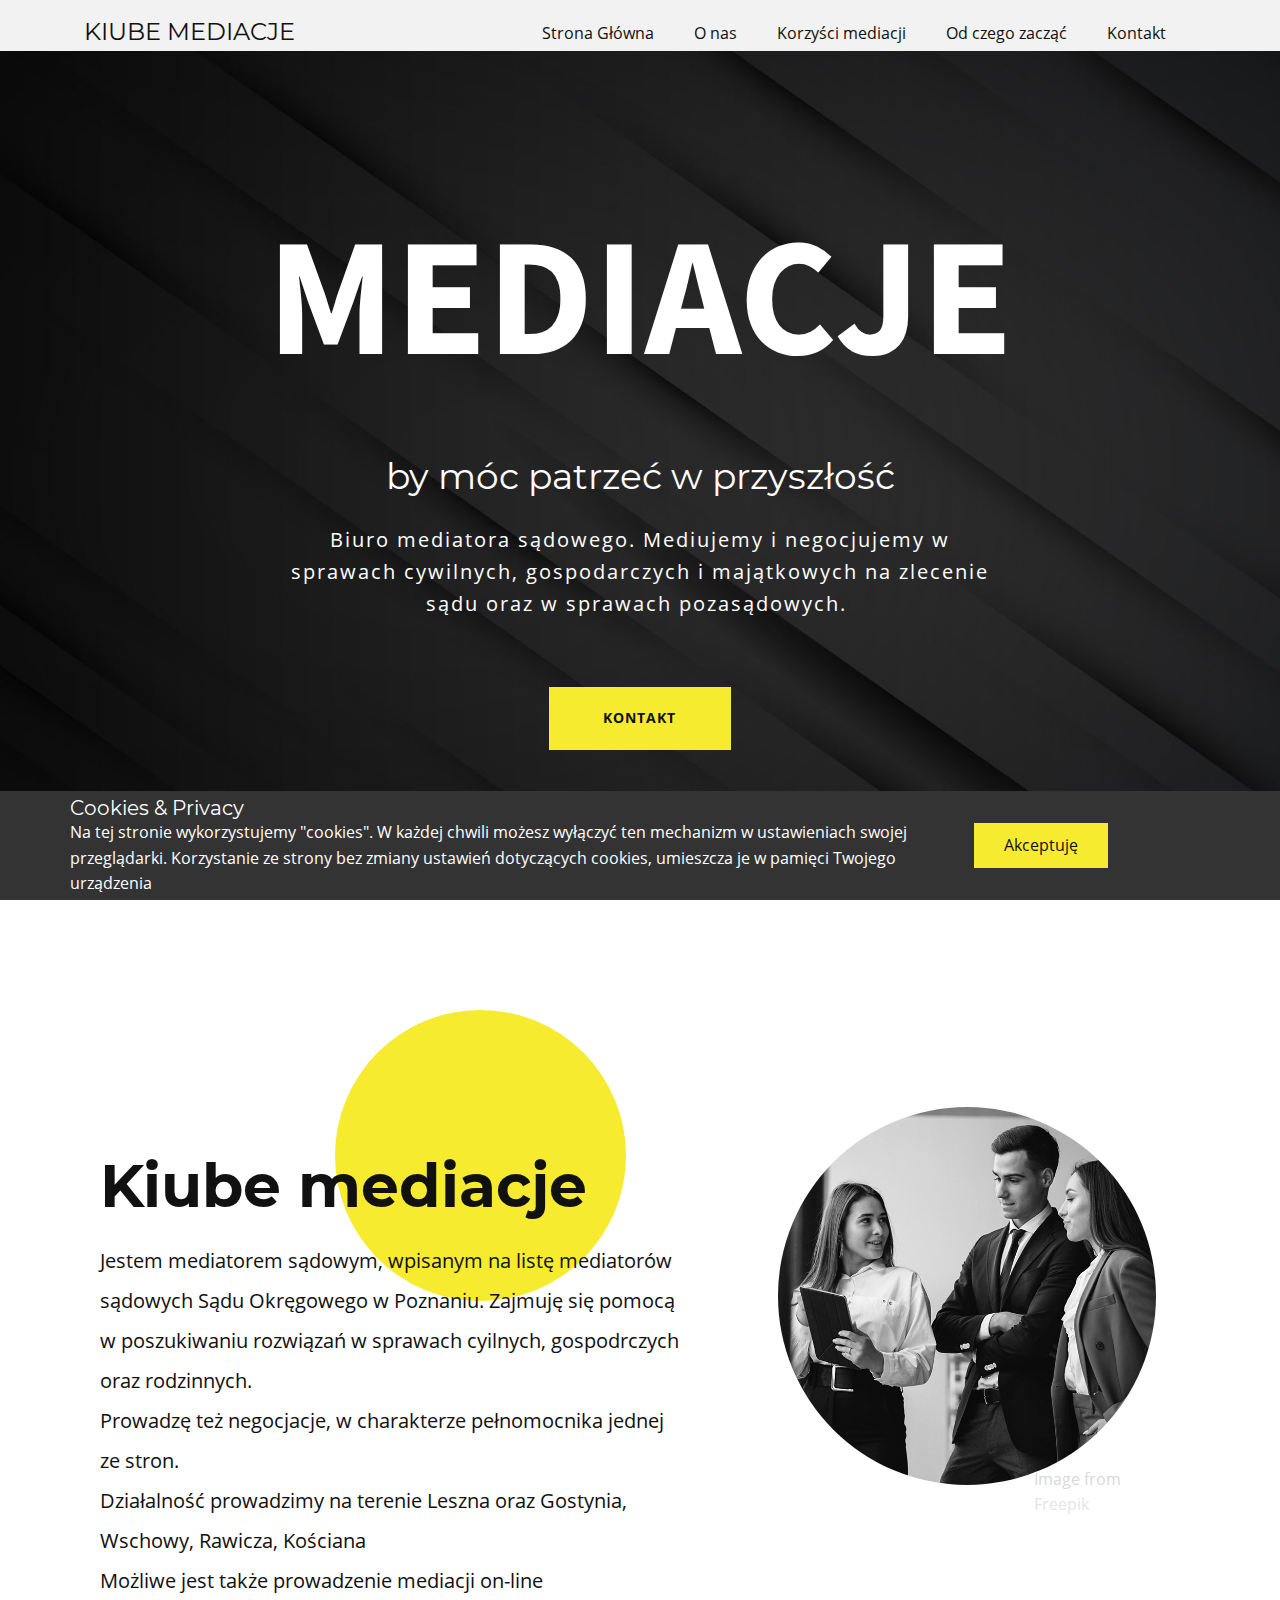
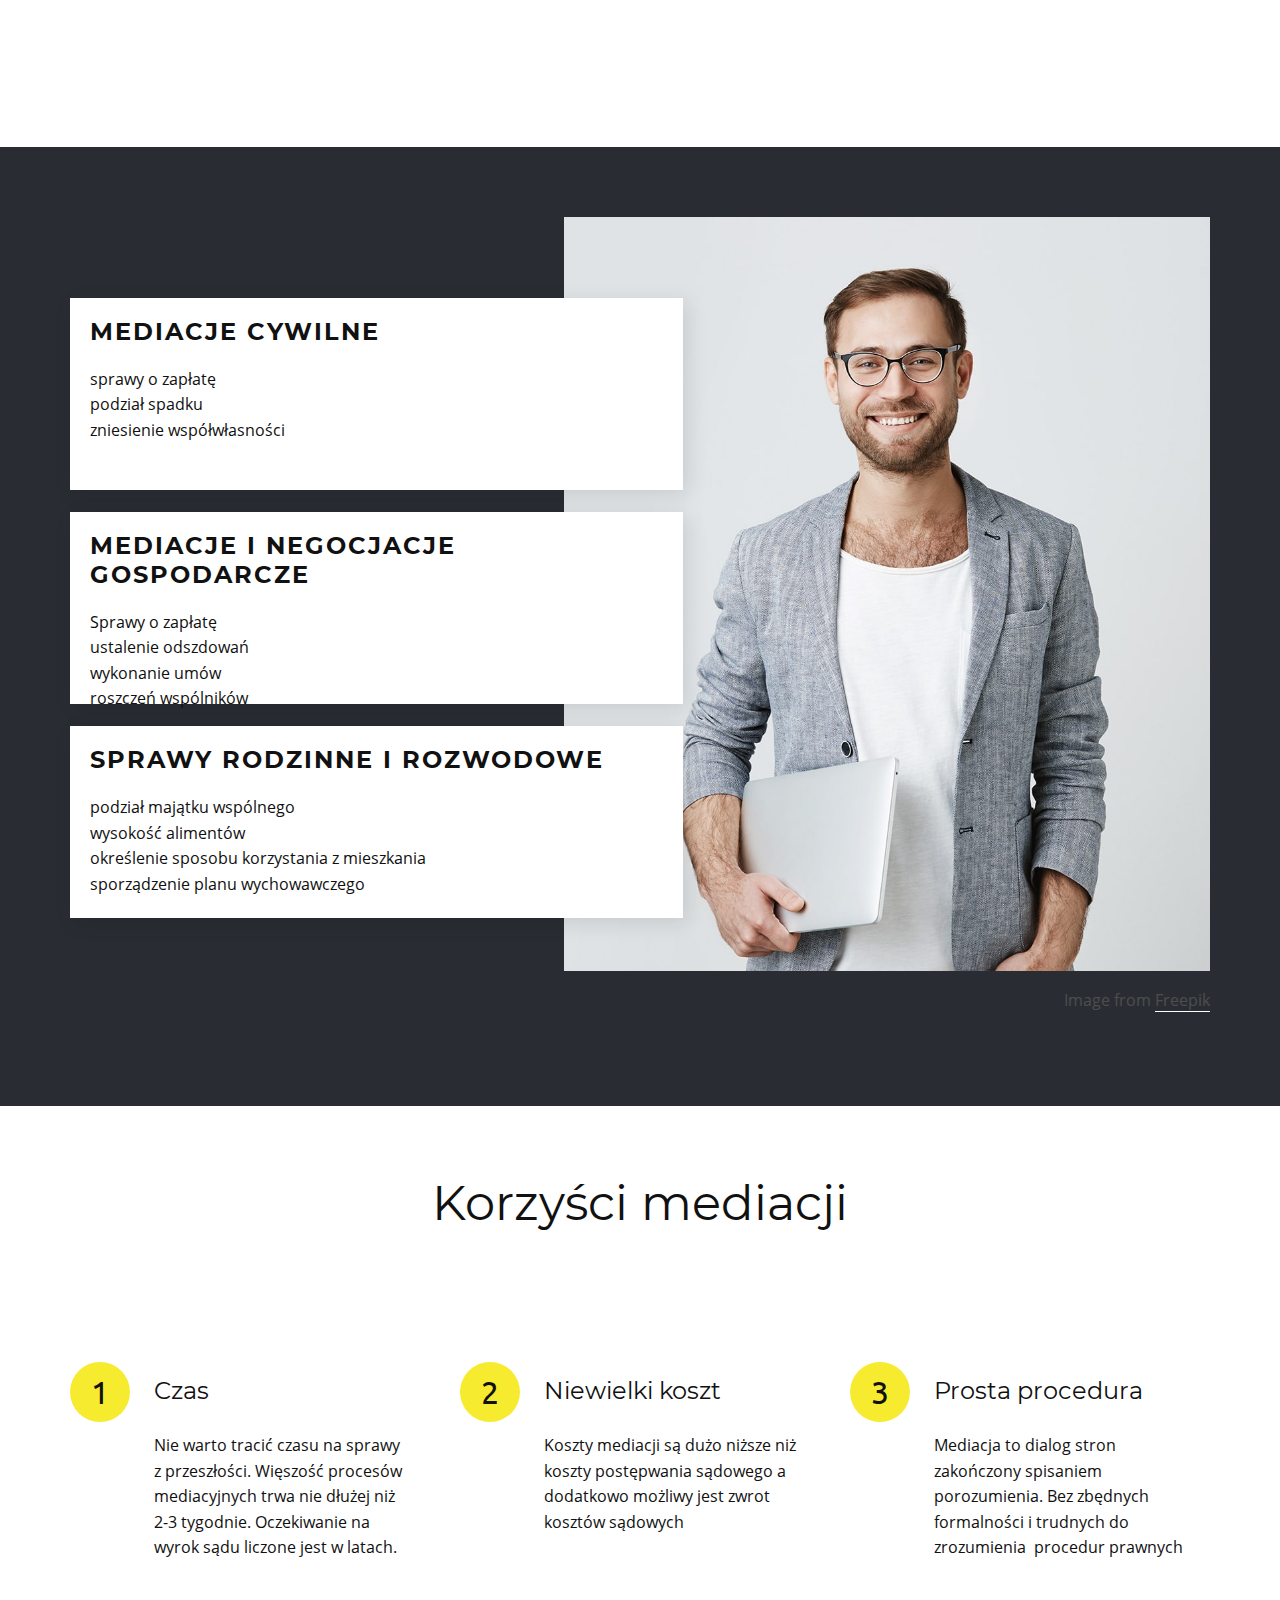
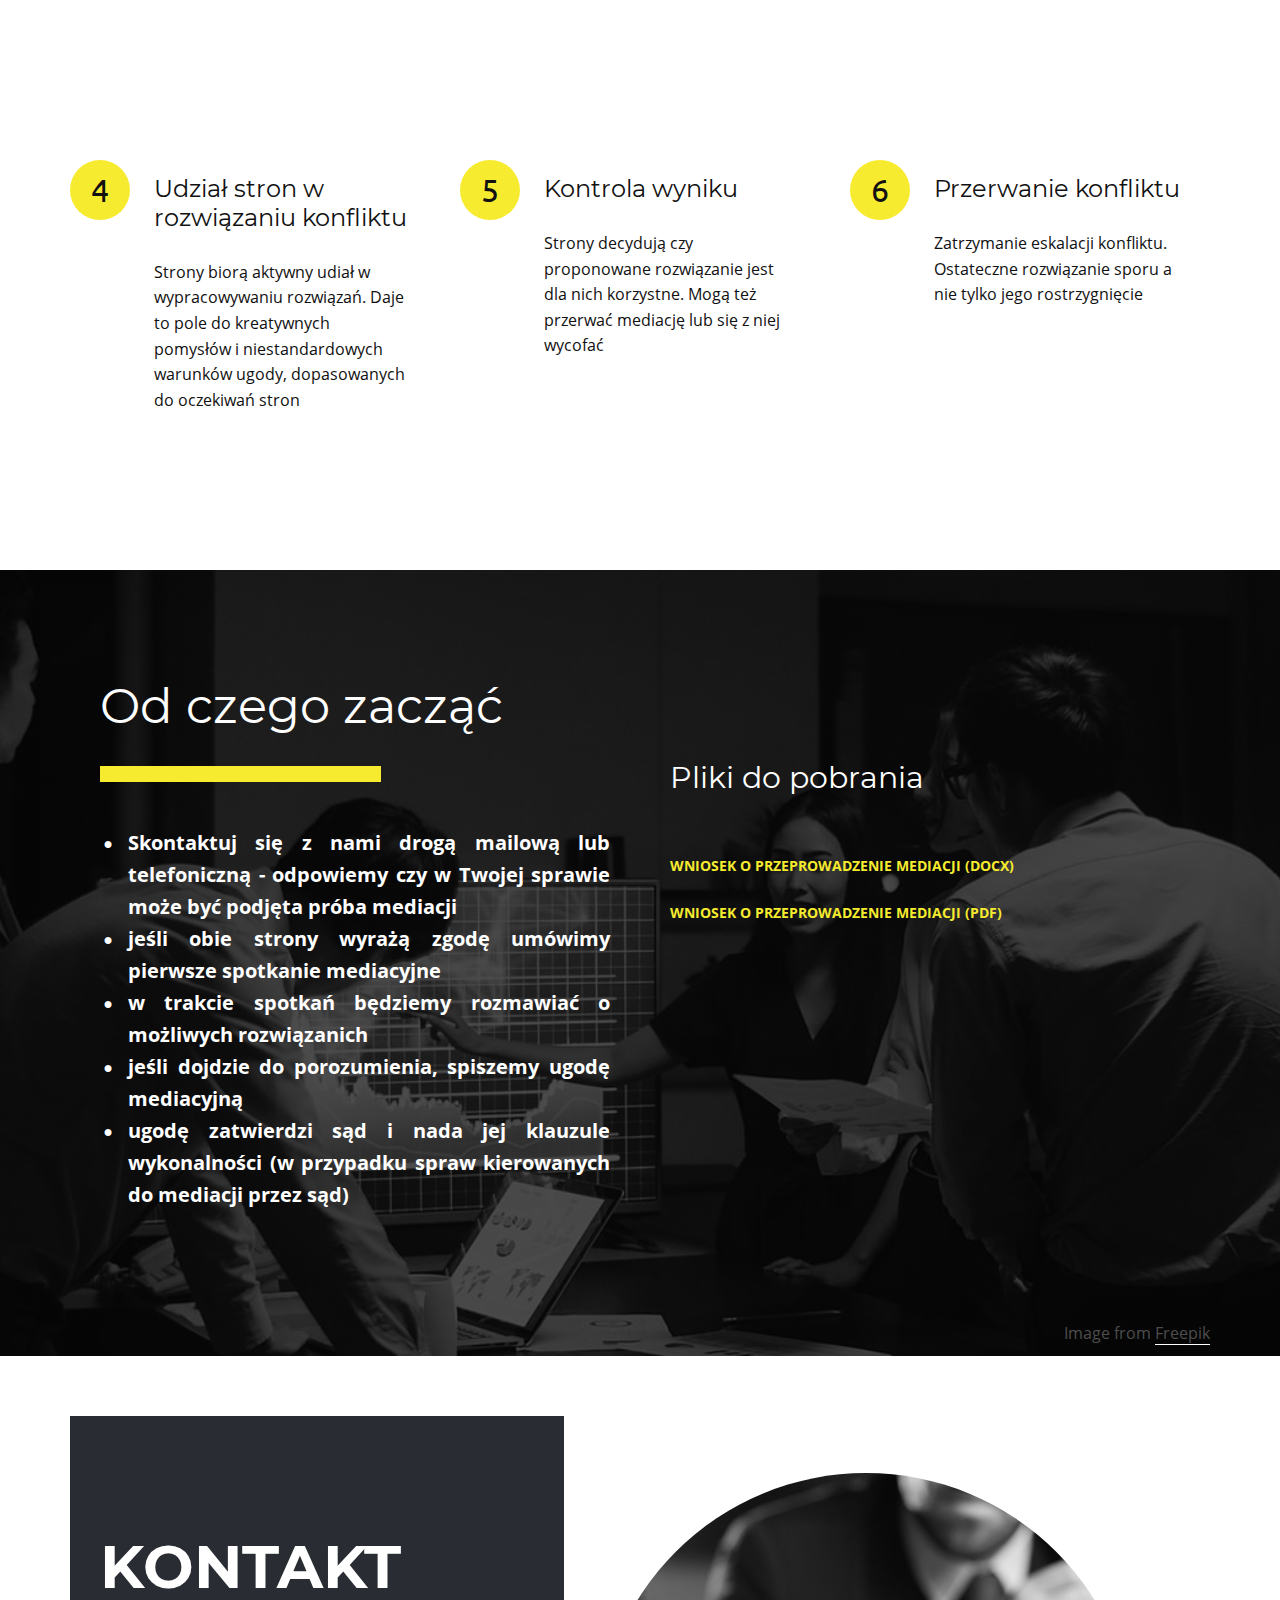
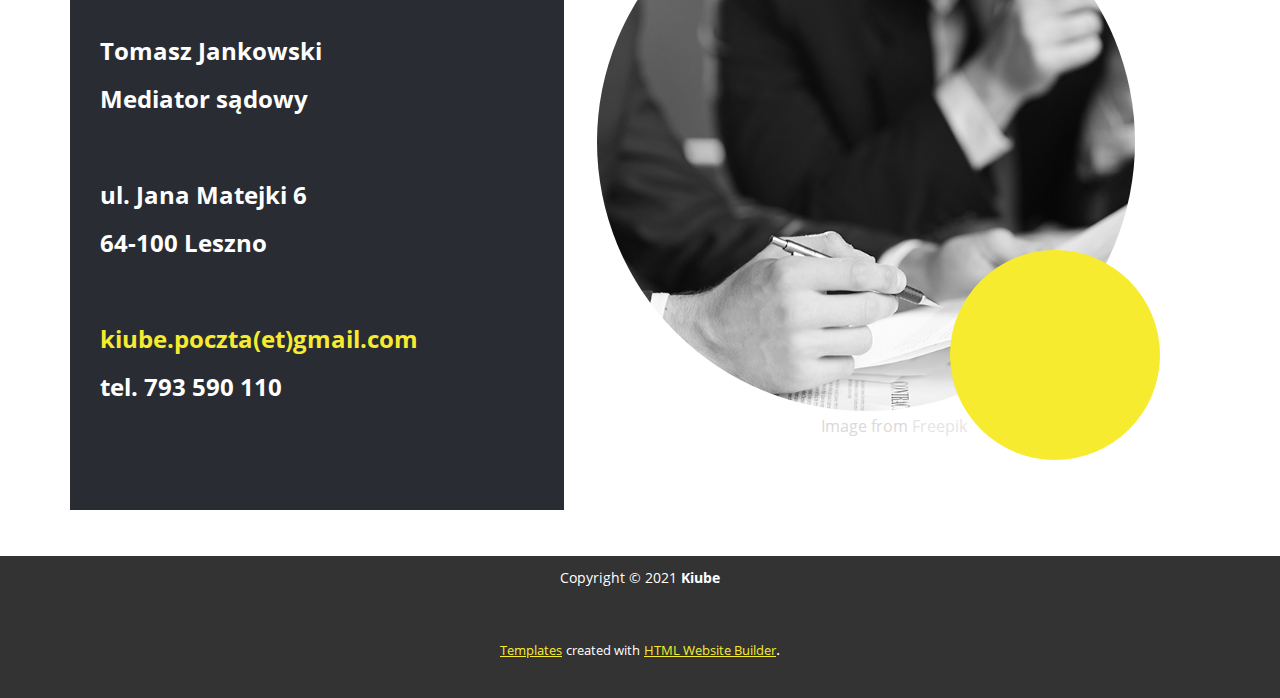
<file: index.html>
<!DOCTYPE html>
<html style="font-size: 16px;"><head>
    <meta name="viewport" content="width=device-width, initial-scale=1.0">
    <meta charset="utf-8">
    <meta name="keywords" content="mediacja rodzinne mediacje sądowe negocjacje leszno gostyń kościan rawicz wschowa cywilne rodzinne">
    <meta name="description" content="">
    <meta name="page_type" content="np-template-header-footer-from-plugin">
	
<!-- Global site tag (gtag.js) - Google Analytics -->
<script async src="https://www.googletagmanager.com/gtag/js?id=G-JNPL1BCT3S"></script>
<script>
  window.dataLayer = window.dataLayer || [];
  function gtag(){dataLayer.push(arguments);}
  gtag('js', new Date());

  gtag('config', 'G-JNPL1BCT3S');
</script>
	
    <title>Strona Główna</title>
    <link rel="stylesheet" href="nicepage.css" media="screen">
<link rel="stylesheet" href="Strona-Główna.css" media="screen">
    <script class="u-script" type="text/javascript" src="jquery.js" defer=""></script>
    <script class="u-script" type="text/javascript" src="nicepage.js" defer=""></script>
    <meta name="generator" content="Nicepage 3.15.3, nicepage.com">
    <link id="u-theme-google-font" rel="stylesheet" href="fonts.css">
    <link id="u-page-google-font" rel="stylesheet" href="Strona-Główna-fonts.css">
    
    
    
    
    
    
    
    <script type="application/ld+json">{
		"@context": "http://schema.org",
		"@type": "Organization",
		"name": "Site1",
		"url": "index.html"
}</script>
    <meta property="og:title" content="Strona Główna">
    <meta property="og:type" content="website">
    <meta name="theme-color" content="#f7eb2f">
    <link rel="canonical" href="index.html">
    <meta property="og:url" content="index.html">
  </head>
  <body data-home-page="Strona-Główna.html" data-home-page-title="Strona Główna" class="u-body"><header class="u-clearfix u-grey-5 u-header u-sticky u-header" id="sec-98ad"><div class="u-clearfix u-sheet u-sheet-1">
        <h4 class="u-text u-text-1">KIUBE MEDIACJE</h4>
        <nav data-position="" class="u-menu u-menu-dropdown u-offcanvas u-menu-1">
          <div class="menu-collapse">
            <a class="u-button-style u-nav-link" href="#">
              <svg><use xmlns:xlink="http://www.w3.org/1999/xlink" xlink:href="#menu-hamburger"></use></svg>
              <svg version="1.1" xmlns="http://www.w3.org/2000/svg" xmlns:xlink="http://www.w3.org/1999/xlink"><defs><symbol id="menu-hamburger" viewBox="0 0 16 16" style="width: 16px; height: 16px;"><rect y="1" width="16" height="2"></rect><rect y="7" width="16" height="2"></rect><rect y="13" width="16" height="2"></rect>
</symbol>
</defs></svg>
            </a>
          </div>
          <div class="u-custom-menu u-nav-container">
            <ul class="u-nav u-unstyled"><li class="u-nav-item"><a class="u-button-style u-nav-link" href="Strona-Główna.html">Strona Główna</a>
</li><li class="u-nav-item"><a class="u-button-style u-nav-link" href="Strona-Główna.html#carousel_ba5b" data-page-id="921620651">O nas</a>
</li><li class="u-nav-item"><a class="u-button-style u-nav-link" href="Strona-Główna.html#carousel_3284" data-page-id="921620651">Korzyści mediacji</a>
</li><li class="u-nav-item"><a class="u-button-style u-nav-link" href="Strona-Główna.html#carousel_2ac5" data-page-id="921620651">Od czego zacząć</a>
</li><li class="u-nav-item"><a class="u-button-style u-nav-link" href="Strona-Główna.html#carousel_ab2e" data-page-id="921620651">Kontakt</a>
</li></ul>
          </div>
          <div class="u-custom-menu u-nav-container-collapse">
            <div class="u-black u-container-style u-inner-container-layout u-opacity u-opacity-95 u-sidenav">
              <div class="u-sidenav-overflow">
                <div class="u-menu-close"></div>
                <ul class="u-align-center u-nav u-popupmenu-items u-unstyled u-nav-2"><li class="u-nav-item"><a class="u-button-style u-nav-link" href="Strona-Główna.html">Strona Główna</a>
</li><li class="u-nav-item"><a class="u-button-style u-nav-link" href="Strona-Główna.html#carousel_ba5b" data-page-id="921620651">O nas</a>
</li><li class="u-nav-item"><a class="u-button-style u-nav-link" href="Strona-Główna.html#carousel_3284" data-page-id="921620651">Korzyści mediacji</a>
</li><li class="u-nav-item"><a class="u-button-style u-nav-link" href="Strona-Główna.html#carousel_2ac5" data-page-id="921620651">Od czego zacząć</a>
</li><li class="u-nav-item"><a class="u-button-style u-nav-link" href="Strona-Główna.html#carousel_ab2e" data-page-id="921620651">Kontakt</a>
</li></ul>
              </div>
            </div>
            <div class="u-black u-menu-overlay u-opacity u-opacity-70"></div>
          </div>
        </nav>
      </div></header>
    <section class="u-border-no-bottom u-border-no-left u-border-no-right u-border-no-top u-clearfix u-image u-section-1" id="sec-d97f">
      <div class="u-clearfix u-sheet u-sheet-1">
        <h1 class="u-align-center u-custom-font u-font-source-sans-pro u-text u-text-body-alt-color u-title u-text-1">MEDIACJE</h1>
        <h3 class="u-align-center u-custom-font u-font-montserrat u-text u-text-body-alt-color u-text-2">by móc patrzeć w przyszłość</h3>
        <p class="u-align-center u-text u-text-body-alt-color u-text-3">
          <span style="font-size: 1.25rem;">Biuro mediatora sądowego. Mediujemy i negocjujemy w sprawach cywilnych, gospodarczych i majątkowych na zlecenie sądu oraz w sprawach pozasądowych.</span>&nbsp;
        </p>
        <a href="Strona-Główna.html#carousel_054a" data-page-id="921620651" class="u-align-center u-btn u-button-style u-hover-white u-palette-1-base u-btn-1">KONTAKT</a>
      </div>
    </section>
    <section class="u-align-center u-clearfix u-section-2" id="carousel_ba5b">
      <div class="u-clearfix u-sheet u-sheet-1">
        <div class="u-clearfix u-expanded-width u-layout-wrap u-layout-wrap-1">
          <div class="u-layout">
            <div class="u-layout-row">
              <div class="u-container-style u-layout-cell u-left-cell u-size-34 u-layout-cell-1">
                <div class="u-container-layout u-valign-middle-xs u-container-layout-1">
                  <div class="u-palette-1-base u-shape u-shape-circle u-shape-1"></div>
                  <h2 class="u-text u-text-1">Kiube mediacje</h2>
                  <p class="u-text u-text-2">Jestem mediatorem sądowym, wpisanym na listę mediatorów sądowych Sądu Okręgowego w Poznaniu. Zajmuję się pomocą w poszukiwaniu rozwiązań w sprawach cyilnych, gospodrczych oraz rodzinnych.<br>Prowadzę też negocjacje, w charakterze pełnomocnika jednej ze stron.<br>Działalność prowadzimy na terenie Leszna oraz Gostynia, Wschowy, Rawicza, Kościana<br>Możliwe jest także prowadzenie mediacji on-line
                  </p>
                </div>
              </div>
              <div class="u-container-style u-layout-cell u-right-cell u-size-26 u-layout-cell-2">
                <div class="u-container-layout u-container-layout-2">
                  <div alt="" class="u-image u-image-circle u-image-1" data-image-width="800" data-image-height="737"></div>
                  <p class="u-text u-text-grey-15 u-text-3">Image from <a href="https://www.freepik.com/free-photos/man" class="u-border-1 u-border-white u-btn u-button-link u-button-style u-none u-text-grey-10 u-btn-1">Freepik</a>
                  </p>
                </div>
              </div>
            </div>
          </div>
        </div>
      </div>
    </section>
    <section class="u-align-center-md u-align-center-sm u-align-center-xs u-clearfix u-palette-5-dark-3 u-section-3" id="carousel_f7a7">
      <div class="u-clearfix u-sheet u-valign-middle-lg u-valign-middle-md u-valign-middle-sm u-valign-middle-xs u-sheet-1">
        <img src="images/vv-min.jpg" alt="" class="u-image u-image-default u-image-1" data-image-width="1200" data-image-height="1138">
        <div class="u-list u-list-1">
          <div class="u-repeater u-repeater-1">
            <div class="u-align-left u-container-style u-list-item u-repeater-item u-white u-list-item-1">
              <div class="u-container-layout u-similar-container u-container-layout-1">
                <h4 class="u-text u-text-1">MEDIACJE CYWILNE</h4>
                <p class="u-text u-text-2">sprawy o zapłatę<br>podział spadku<br>zniesienie współwłasności
                </p>
              </div>
            </div>
            <div class="u-align-left u-container-style u-list-item u-repeater-item u-video-cover u-white u-list-item-2">
              <div class="u-container-layout u-similar-container u-container-layout-2">
                <h4 class="u-text u-text-3">MEDIACJE I NEGOCJACJE GOSPODARCZE</h4>
                <p class="u-text u-text-4">Sprawy o zapłatę<br>ustalenie odszdowań<br>wykonanie umów<br>roszczeń wspólników
                </p>
              </div>
            </div>
            <div class="u-align-left u-container-style u-list-item u-repeater-item u-video-cover u-white u-list-item-3">
              <div class="u-container-layout u-similar-container u-container-layout-3">
                <h4 class="u-text u-text-5">SPRAWY RODZINNE I ROZWODOWE</h4>
                <p class="u-text u-text-6">podział majątku wspólnego<br>wysokość alimentów<br>określenie sposobu korzystania z mieszkania<br>sporządzenie planu wychowawczego
                </p>
              </div>
            </div>
          </div>
        </div>
        <p class="u-text u-text-grey-70 u-text-7">Image from <a href="https://www.freepik.com/free-photos/man" class="u-border-1 u-border-white u-btn u-button-link u-button-style u-none u-text-grey-70 u-btn-1">Freepik</a>
        </p>
      </div>
    </section>
    <section class="u-align-center u-clearfix u-white u-section-4" id="carousel_3284">
      <div class="u-clearfix u-sheet u-valign-middle u-sheet-1">
        <h1 class="u-text u-text-1">Korzyści mediacji</h1>
        <div class="u-expanded-width u-list u-list-1">
          <div class="u-repeater u-repeater-1">
            <div class="u-align-left u-container-style u-list-item u-repeater-item">
              <div class="u-container-layout u-similar-container u-container-layout-1">
                <div class="u-align-center u-container-style u-group u-palette-1-base u-radius-50 u-shape-round u-group-1">
                  <div class="u-container-layout u-valign-middle u-container-layout-2">
                    <p class="u-custom-font u-font-ubuntu u-text u-text-2">1</p>
                  </div>
                </div>
                <div class="u-container-style u-group u-group-2">
                  <div class="u-container-layout u-container-layout-3">
                    <h4 class="u-text u-text-3">Czas</h4>
                    <p class="u-text u-text-4">Nie warto tracić czasu na sprawy z przeszłości. Więszość procesów mediacyjnych trwa nie dłużej niż 2-3 tygodnie. Oczekiwanie na wyrok sądu liczone jest w latach.</p>
                  </div>
                </div>
              </div>
            </div>
            <div class="u-align-left u-container-style u-list-item u-repeater-item u-video-cover">
              <div class="u-container-layout u-similar-container u-container-layout-4">
                <div class="u-align-center u-container-style u-group u-palette-1-base u-radius-50 u-shape-round u-video-cover u-group-3">
                  <div class="u-container-layout u-valign-middle u-container-layout-5">
                    <p class="u-custom-font u-font-ubuntu u-text u-text-5">2</p>
                  </div>
                </div>
                <div class="u-container-style u-group u-group-4">
                  <div class="u-container-layout u-container-layout-6">
                    <h4 class="u-text u-text-6">Niewielki koszt</h4>
                    <p class="u-text u-text-7">Koszty mediacji są dużo niższe niż koszty postępwania sądowego a dodatkowo możliwy jest zwrot kosztów sądowych</p>
                  </div>
                </div>
              </div>
            </div>
            <div class="u-align-left u-container-style u-list-item u-repeater-item u-video-cover">
              <div class="u-container-layout u-similar-container u-container-layout-7">
                <div class="u-align-center u-container-style u-group u-palette-1-base u-radius-50 u-shape-round u-video-cover u-group-5">
                  <div class="u-container-layout u-valign-middle u-container-layout-8">
                    <p class="u-custom-font u-font-ubuntu u-text u-text-8">3</p>
                  </div>
                </div>
                <div class="u-container-style u-group u-group-6">
                  <div class="u-container-layout u-container-layout-9">
                    <h4 class="u-text u-text-9">Prosta procedura</h4>
                    <p class="u-text u-text-10">Mediacja to dialog stron zakończony spisaniem porozumienia. Bez zbędnych formalności i trudnych do zrozumienia&nbsp; procedur prawnych</p>
                  </div>
                </div>
              </div>
            </div>
            <div class="u-align-left u-container-style u-list-item u-repeater-item u-video-cover">
              <div class="u-container-layout u-similar-container u-container-layout-10">
                <div class="u-align-center u-container-style u-group u-palette-1-base u-radius-50 u-shape-round u-video-cover u-group-7">
                  <div class="u-container-layout u-valign-middle u-container-layout-11">
                    <p class="u-custom-font u-font-ubuntu u-text u-text-11">4</p>
                  </div>
                </div>
                <div class="u-container-style u-group u-group-8">
                  <div class="u-container-layout u-container-layout-12">
                    <h4 class="u-text u-text-12">Udział stron w rozwiązaniu konfliktu</h4>
                    <p class="u-text u-text-13">Strony biorą aktywny udiał w wypracowywaniu rozwiązań. Daje to pole do kreatywnych pomysłów i niestandardowych warunków ugody, dopasowanych do oczekiwań stron</p>
                  </div>
                </div>
              </div>
            </div>
            <div class="u-align-left u-container-style u-list-item u-repeater-item u-video-cover">
              <div class="u-container-layout u-similar-container u-container-layout-13">
                <div class="u-align-center u-container-style u-group u-palette-1-base u-radius-50 u-shape-round u-video-cover u-group-9">
                  <div class="u-container-layout u-valign-middle u-container-layout-14">
                    <p class="u-custom-font u-font-ubuntu u-text u-text-14">5</p>
                  </div>
                </div>
                <div class="u-container-style u-group u-group-10">
                  <div class="u-container-layout u-container-layout-15">
                    <h4 class="u-text u-text-15">Kontrola wyniku</h4>
                    <p class="u-text u-text-16">Strony decydują czy proponowane rozwiązanie jest dla nich korzystne. Mogą też przerwać mediację lub się z niej wycofać&nbsp;</p>
                  </div>
                </div>
              </div>
            </div>
            <div class="u-align-left u-container-style u-list-item u-repeater-item u-video-cover">
              <div class="u-container-layout u-similar-container u-container-layout-16">
                <div class="u-align-center u-container-style u-group u-palette-1-base u-radius-50 u-shape-round u-video-cover u-group-11">
                  <div class="u-container-layout u-valign-middle u-container-layout-17">
                    <p class="u-custom-font u-font-ubuntu u-text u-text-17">6</p>
                  </div>
                </div>
                <div class="u-container-style u-group u-group-12">
                  <div class="u-container-layout u-container-layout-18">
                    <h4 class="u-text u-text-18">Przerwanie konfliktu</h4>
                    <p class="u-text u-text-19">Zatrzymanie eskalacji konfliktu. Ostateczne rozwiązanie sporu a nie tylko jego rostrzygnięcie</p>
                  </div>
                </div>
              </div>
            </div>
          </div>
        </div>
      </div>
    </section>
    <section class="u-clearfix u-image u-shading u-section-5" id="carousel_2ac5" data-image-width="1600" data-image-height="640">
      <div class="u-clearfix u-sheet u-sheet-1">
        <div class="u-clearfix u-expanded-width u-layout-wrap u-layout-wrap-1">
          <div class="u-layout">
            <div class="u-layout-row">
              <div class="u-container-style u-layout-cell u-size-30 u-layout-cell-1">
                <div class="u-container-layout u-valign-top u-container-layout-1">
                  <h1 class="u-align-left u-text u-text-1">Od czego zacząć</h1>
                  <div class="u-border-16 u-border-palette-1-base u-line u-line-horizontal u-line-1"></div>
                  <ul class="u-align-justify u-custom-list u-text u-text-2">
                    <li>
                      <div class="class u-list-icon">
                        <div xmlns="http://www.w3.org/2000/svg" xmlns:xlink="http://www.w3.org/1999/xlink" version="1.1" xml:space="preserve" class="u-svg-content">●</div>
                      </div>Skontaktuj się z nami drogą mailową lub telefoniczną - odpowiemy czy w Twojej sprawie może być podjęta próba mediacji
                    </li>
                    <li>
                      <div class="u-list-icon">
                        <div xmlns="http://www.w3.org/2000/svg" xmlns:xlink="http://www.w3.org/1999/xlink" version="1.1" xml:space="preserve" class="u-svg-content">●</div>
                      </div>jeśli obie strony wyrażą zgodę umówimy pierwsze spotkanie mediacyjne
                    </li>
                    <li>
                      <div class="u-list-icon">
                        <div xmlns="http://www.w3.org/2000/svg" xmlns:xlink="http://www.w3.org/1999/xlink" version="1.1" xml:space="preserve" class="u-svg-content">●</div>
                      </div>w trakcie spotkań będziemy rozmawiać o możliwych rozwiązanich
                    </li>
                    <li>
                      <div class="u-list-icon">
                        <div xmlns="http://www.w3.org/2000/svg" xmlns:xlink="http://www.w3.org/1999/xlink" version="1.1" xml:space="preserve" class="u-svg-content">●</div>
                      </div>jeśli dojdzie do porozumienia, spiszemy ugodę mediacyjną
                    </li>
                    <li>
                      <div class="u-list-icon">
                        <div xmlns="http://www.w3.org/2000/svg" xmlns:xlink="http://www.w3.org/1999/xlink" version="1.1" xml:space="preserve" class="u-svg-content">●</div>
                      </div>ugodę zatwierdzi sąd i nada jej klauzule wykonalności (w przypadku spraw kierowanych do mediacji przez sąd)
                    </li>
                  </ul>
                </div>
              </div>
              <div class="u-container-style u-layout-cell u-size-30 u-layout-cell-2">
                <div class="u-container-layout u-valign-top-sm u-valign-top-xs u-container-layout-2">
                  <h3 class="u-align-left u-text u-text-body-alt-color u-text-3">Pliki do pobrania</h3>
                  <a href="files/Wniosekoprzeprowadzeniemediacji-KIUBE.docx" class="u-btn u-button-style u-file-link u-none u-text-hover-palette-2-base u-text-palette-1-base u-btn-1" target="_blank">WNIOSEK O PRZEPROWADZENIE MEDIACJI (DOCX)<br>
                  </a>
                  <a href="files/Wniosekoprzeprowadzeniemediacji-KIUBE.pdf" class="u-btn u-button-style u-file-link u-none u-text-hover-palette-2-base u-text-palette-1-base u-btn-2" target="_blank">WNIOSEK O PRZEPROWADZENIE MEDIACJI (PDF)<br>
                  </a>
                </div>
              </div>
            </div>
          </div>
        </div>
        <p class="u-text u-text-grey-70 u-text-4">Image from <a href="https://www.freepik.com/free-photos/man" class="u-border-1 u-border-white u-btn u-button-link u-button-style u-none u-text-grey-70 u-btn-3">Freepik</a>
        </p>
      </div>
    </section>
    <section class="u-align-center u-clearfix u-section-6" id="carousel_ab2e">
      <div class="u-clearfix u-sheet u-sheet-1">
        <div class="u-clearfix u-expanded-width u-layout-wrap u-layout-wrap-1">
          <div class="u-layout">
            <div class="u-layout-row">
              <div class="u-align-left u-container-style u-layout-cell u-palette-5-dark-3 u-right-cell u-size-26 u-layout-cell-1">
                <div class="u-container-layout u-container-layout-1">
                  <h2 class="u-text u-text-1">KONTAKT</h2>
                  <p class="u-text u-text-2">Tomasz Jankowski<br>Mediator sądowy<br>
                    <br>ul. Jana Matejki 6<br>64-100 Leszno<br>
                    <br>
                    <a href="mailto:kiube.poczta@gmail.com" class="u-active-none u-border-none u-btn u-button-link u-button-style u-hover-none u-none u-text-palette-1-base u-btn-1">kiube.poczta(et)gmail.com<br>
                    </a>tel. 793 590 110
                  </p>
                </div>
              </div>
              <div class="u-container-style u-layout-cell u-left-cell u-size-34 u-layout-cell-2">
                <div class="u-container-layout u-valign-middle-lg u-valign-middle-sm u-container-layout-2">
                  <div alt="" class="u-image u-image-circle u-image-1" data-image-width="1050" data-image-height="700"></div>
                  <div class="u-palette-1-base u-shape u-shape-circle u-shape-1"></div>
                  <p class="u-text u-text-grey-15 u-text-3">Image from <a href="https://www.freepik.com/free-photos/man" class="u-border-1 u-border-white u-btn u-button-link u-button-style u-none u-text-grey-10 u-btn-2">Freepik</a>
                  </p>
                </div>
              </div>
            </div>
          </div>
        </div>
      </div>
    </section>
    
    
    <footer class="u-align-center u-clearfix u-footer u-grey-80 u-footer" id="sec-37f3"><div class="u-clearfix u-sheet u-valign-middle u-sheet-1">
        <p class="u-small-text u-text u-text-variant u-text-1">Copyright © 2021&nbsp;<b>Kiube</b>
        </p>
      </div></footer>
    <section class="u-backlink u-clearfix u-grey-80">
      <a class="u-link" href="https://nicepage.com/templates" target="_blank">
        <span>Templates</span>
      </a>
      <p class="u-text">
        <span>created with</span>
      </p>
      <a class="u-link" href="https://nicepage.com/html-website-builder" target="_blank">
        <span>HTML Website Builder</span>
      </a>. 
    </section>
  <section class="u-align-center u-clearfix u-cookies-consent u-grey-80 u-cookies-consent" id="sec-60e9">
      <div class="u-clearfix u-sheet u-valign-middle u-sheet-1">
        <div class="u-clearfix u-expanded-width u-layout-wrap u-layout-wrap-1">
          <div class="u-gutter-0 u-layout">
            <div class="u-layout-row">
              <div class="u-container-style u-layout-cell u-left-cell u-size-43-md u-size-43-sm u-size-43-xs u-size-46-lg u-size-46-xl u-layout-cell-1">
                <div class="u-container-layout u-valign-top u-container-layout-1">
                  <h3 class="u-text u-text-1">Cookies &amp; Privacy</h3>
                  <p class="u-text u-text-2">Na tej stronie wykorzystujemy "cookies". W każdej chwili możesz wyłączyć ten mechanizm w ustawieniach swojej przeglądarki. Korzystanie ze strony bez zmiany ustawień dotyczących cookies, umieszcza je w pamięci Twojego urządzenia</p>
                </div>
              </div>
              <div class="u-align-left u-container-style u-layout-cell u-right-cell u-size-14-lg u-size-14-xl u-size-17-md u-size-17-sm u-size-17-xs u-layout-cell-2">
                <div class="u-container-layout u-valign-middle-lg u-valign-middle-md u-valign-middle-xl u-valign-top-sm u-valign-top-xs u-container-layout-2">
                  <a href="###" class="u-btn u-button-confirm u-button-style u-palette-1-base u-btn-1">Akceptuję</a>
                </div>
              </div>
            </div>
          </div>
        </div>
      </div>
    <style>.u-cookies-consent {
  background-image: none;
}

.u-cookies-consent .u-sheet-1 {
  min-height: 108px;
}

.u-cookies-consent .u-layout-wrap-1 {
  margin-top: 0;
  margin-bottom: 0;
}

.u-cookies-consent .u-layout-cell-1 {
  min-height: 108px;
}

.u-cookies-consent .u-container-layout-1 {
  padding: 5px 0 3px;
}

.u-cookies-consent .u-text-1 {
  font-size: 1.25rem;
  margin: 0 613px 0 0;
}

.u-cookies-consent .u-text-2 {
  margin: 0 -30px 0 0;
}

.u-cookies-consent .u-layout-cell-2 {
  min-height: 108px;
}

.u-cookies-consent .u-container-layout-2 {
  padding: 21px 30px;
}

.u-cookies-consent .u-btn-1 {
  margin: 0 auto 0 0;
}

@media (max-width: 1199px) {
  .u-cookies-consent .u-sheet-1 {
    min-height: 131px;
  }

  .u-cookies-consent .u-layout-cell-1 {
    min-height: 89px;
  }

  .u-cookies-consent .u-text-1 {
    margin-right: 460px;
  }

  .u-cookies-consent .u-text-2 {
    margin-right: 0;
  }

  .u-cookies-consent .u-layout-cell-2 {
    min-height: 89px;
  }
}

@media (max-width: 991px) {
  .u-cookies-consent .u-sheet-1 {
    min-height: 106px;
  }

  .u-cookies-consent .u-layout-cell-1 {
    min-height: 100px;
  }

  .u-cookies-consent .u-text-1 {
    margin-right: 255px;
  }

  .u-cookies-consent .u-layout-cell-2 {
    min-height: 100px;
  }
}

@media (max-width: 767px) {
  .u-cookies-consent .u-sheet-1 {
    min-height: 225px;
  }

  .u-cookies-consent .u-layout-cell-1 {
    min-height: 154px;
  }

  .u-cookies-consent .u-container-layout-1 {
    padding-bottom: 20px;
  }

  .u-cookies-consent .u-layout-cell-2 {
    min-height: 65px;
  }

  .u-cookies-consent .u-container-layout-2 {
    padding: 10px;
  }
}

@media (max-width: 575px) {
  .u-cookies-consent .u-sheet-1 {
    min-height: 121px;
  }

  .u-cookies-consent .u-layout-cell-1 {
    min-height: 100px;
  }

  .u-cookies-consent .u-text-1 {
    margin-right: 55px;
  }

  .u-cookies-consent .u-layout-cell-2 {
    min-height: 15px;
  }
}</style></section>
</body></html>
</file>
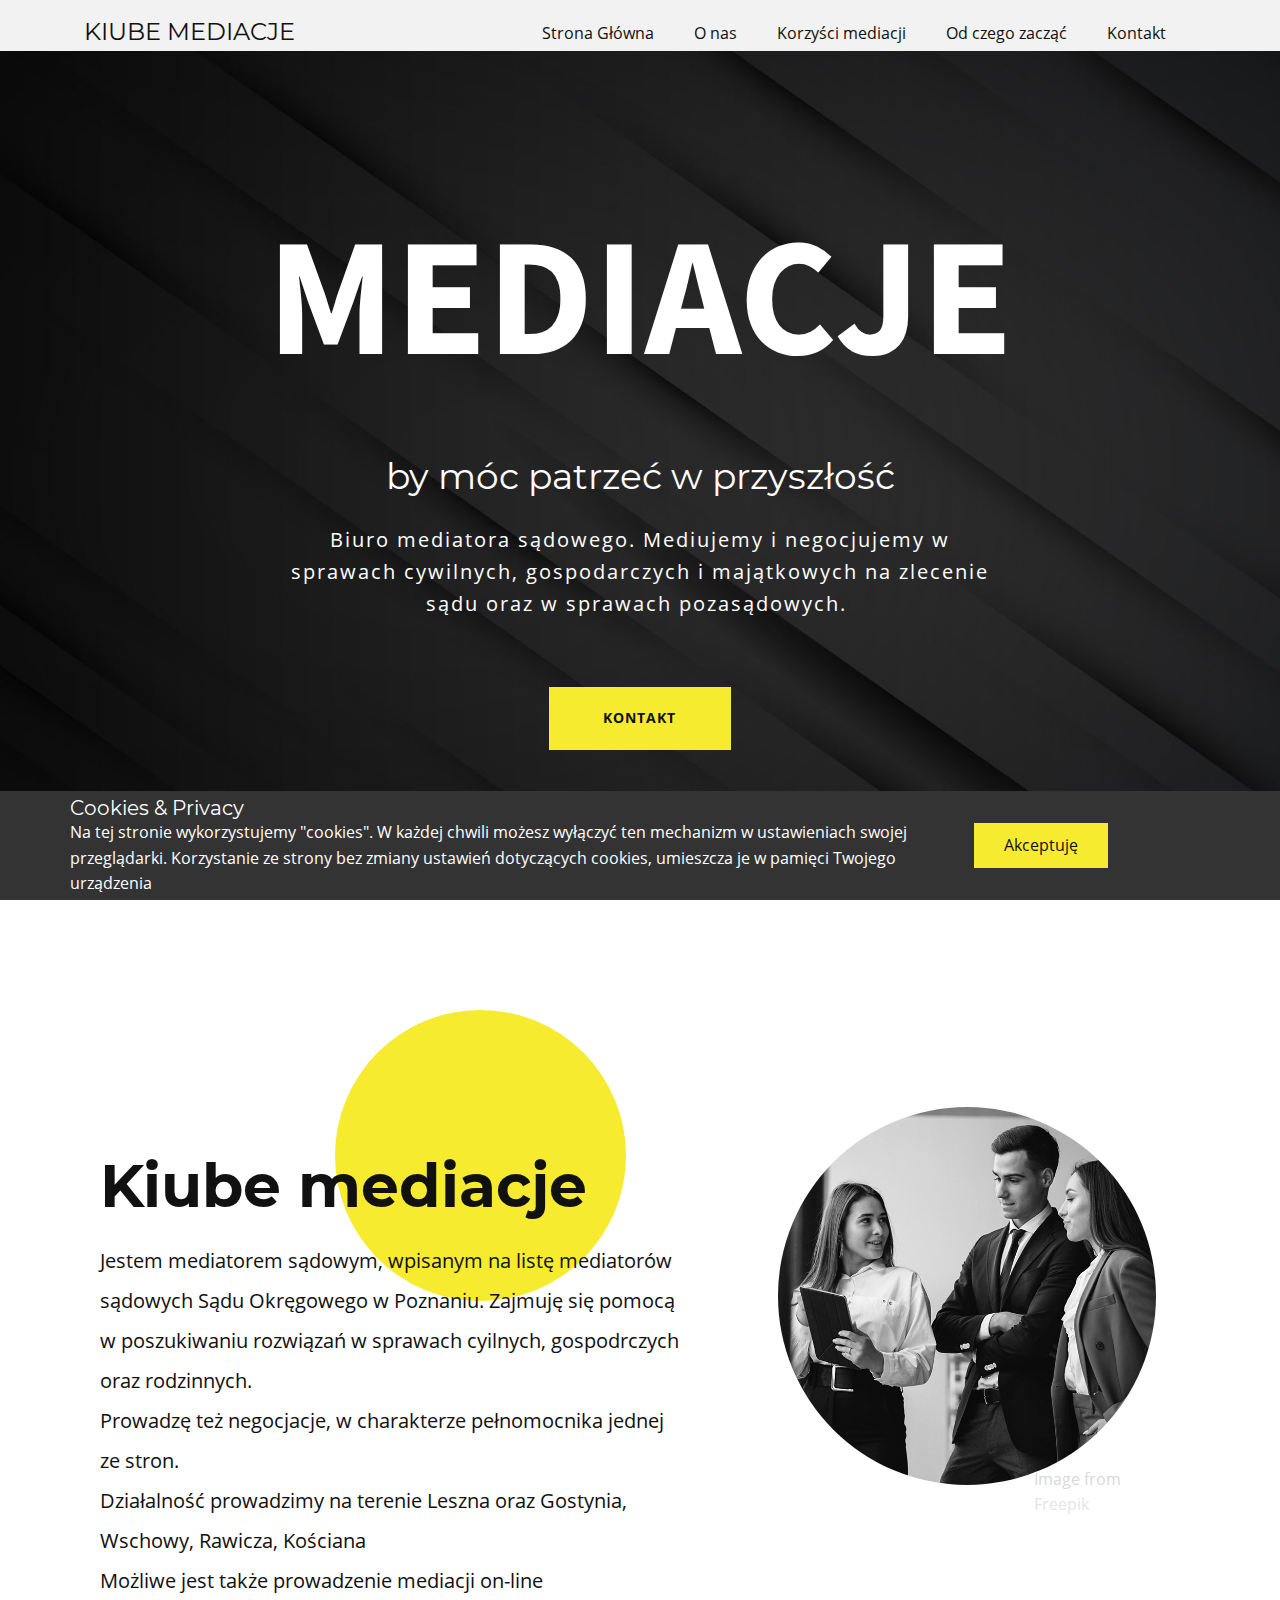
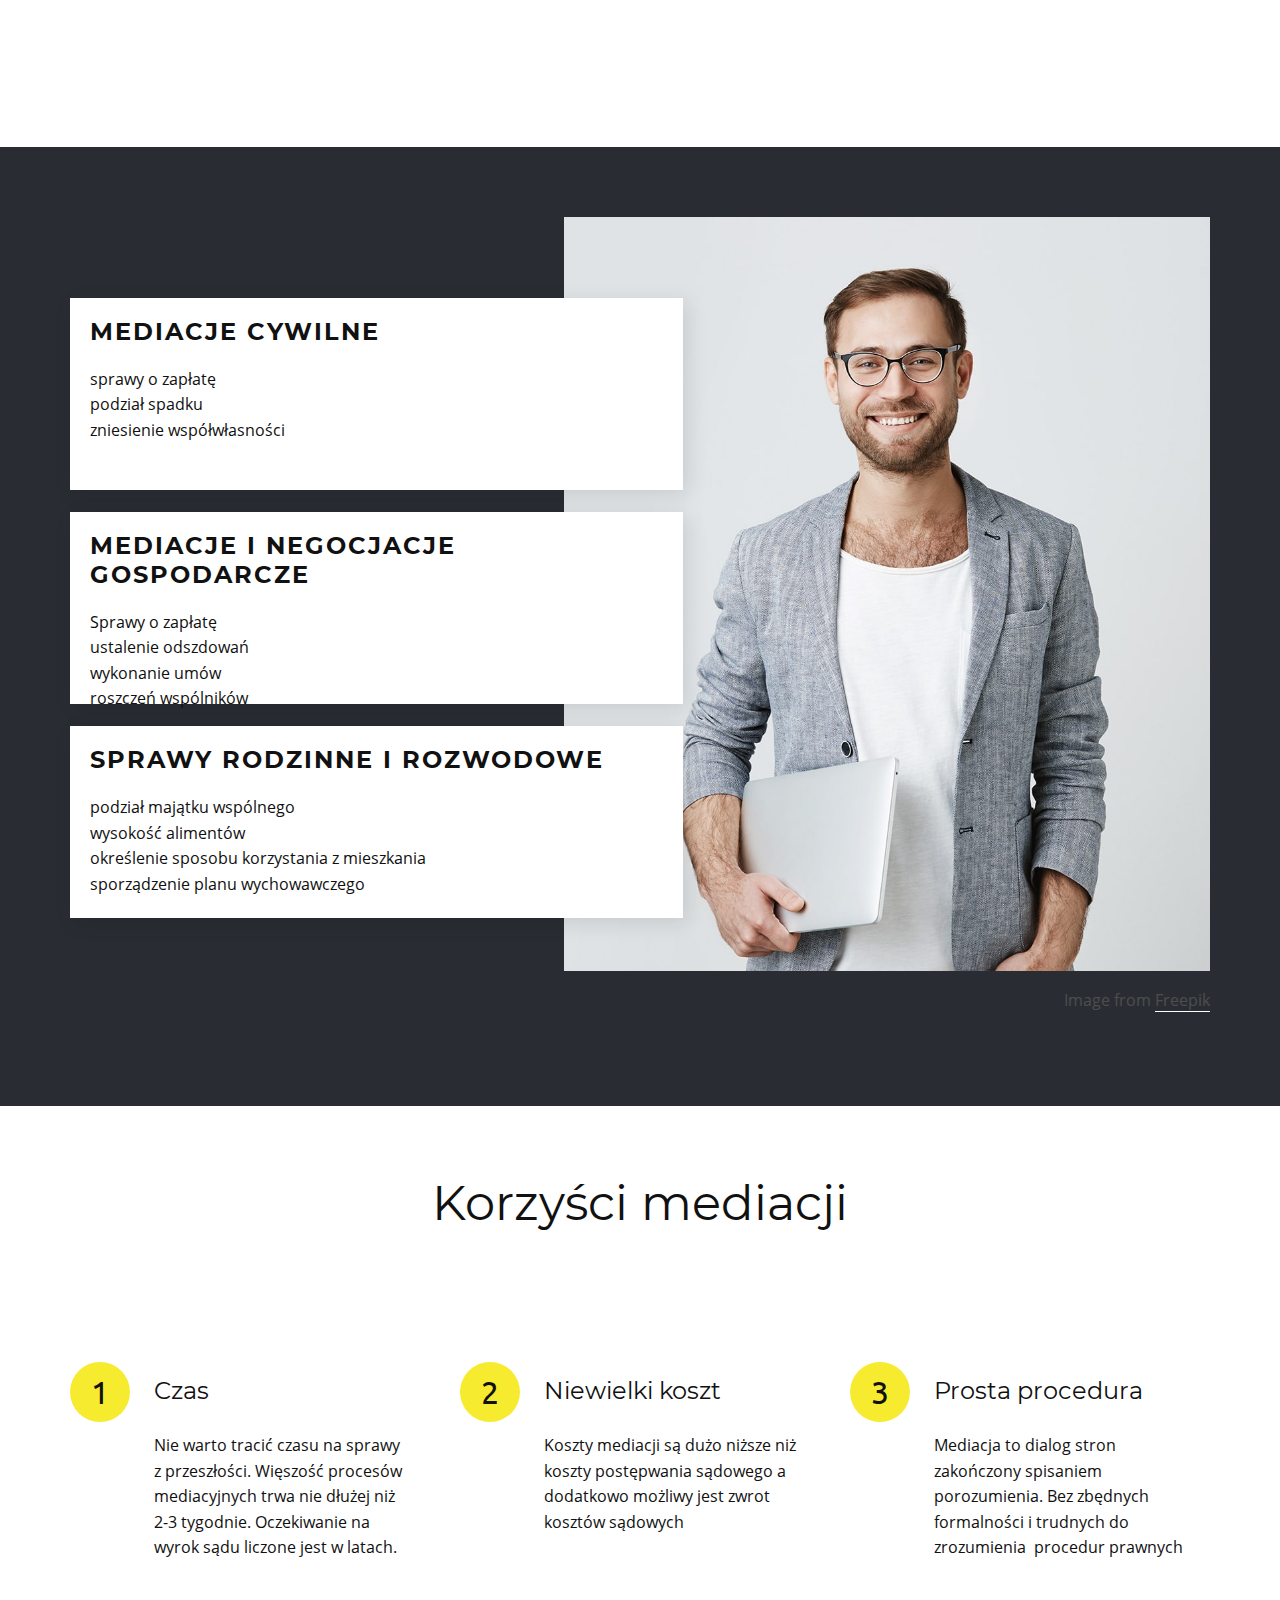
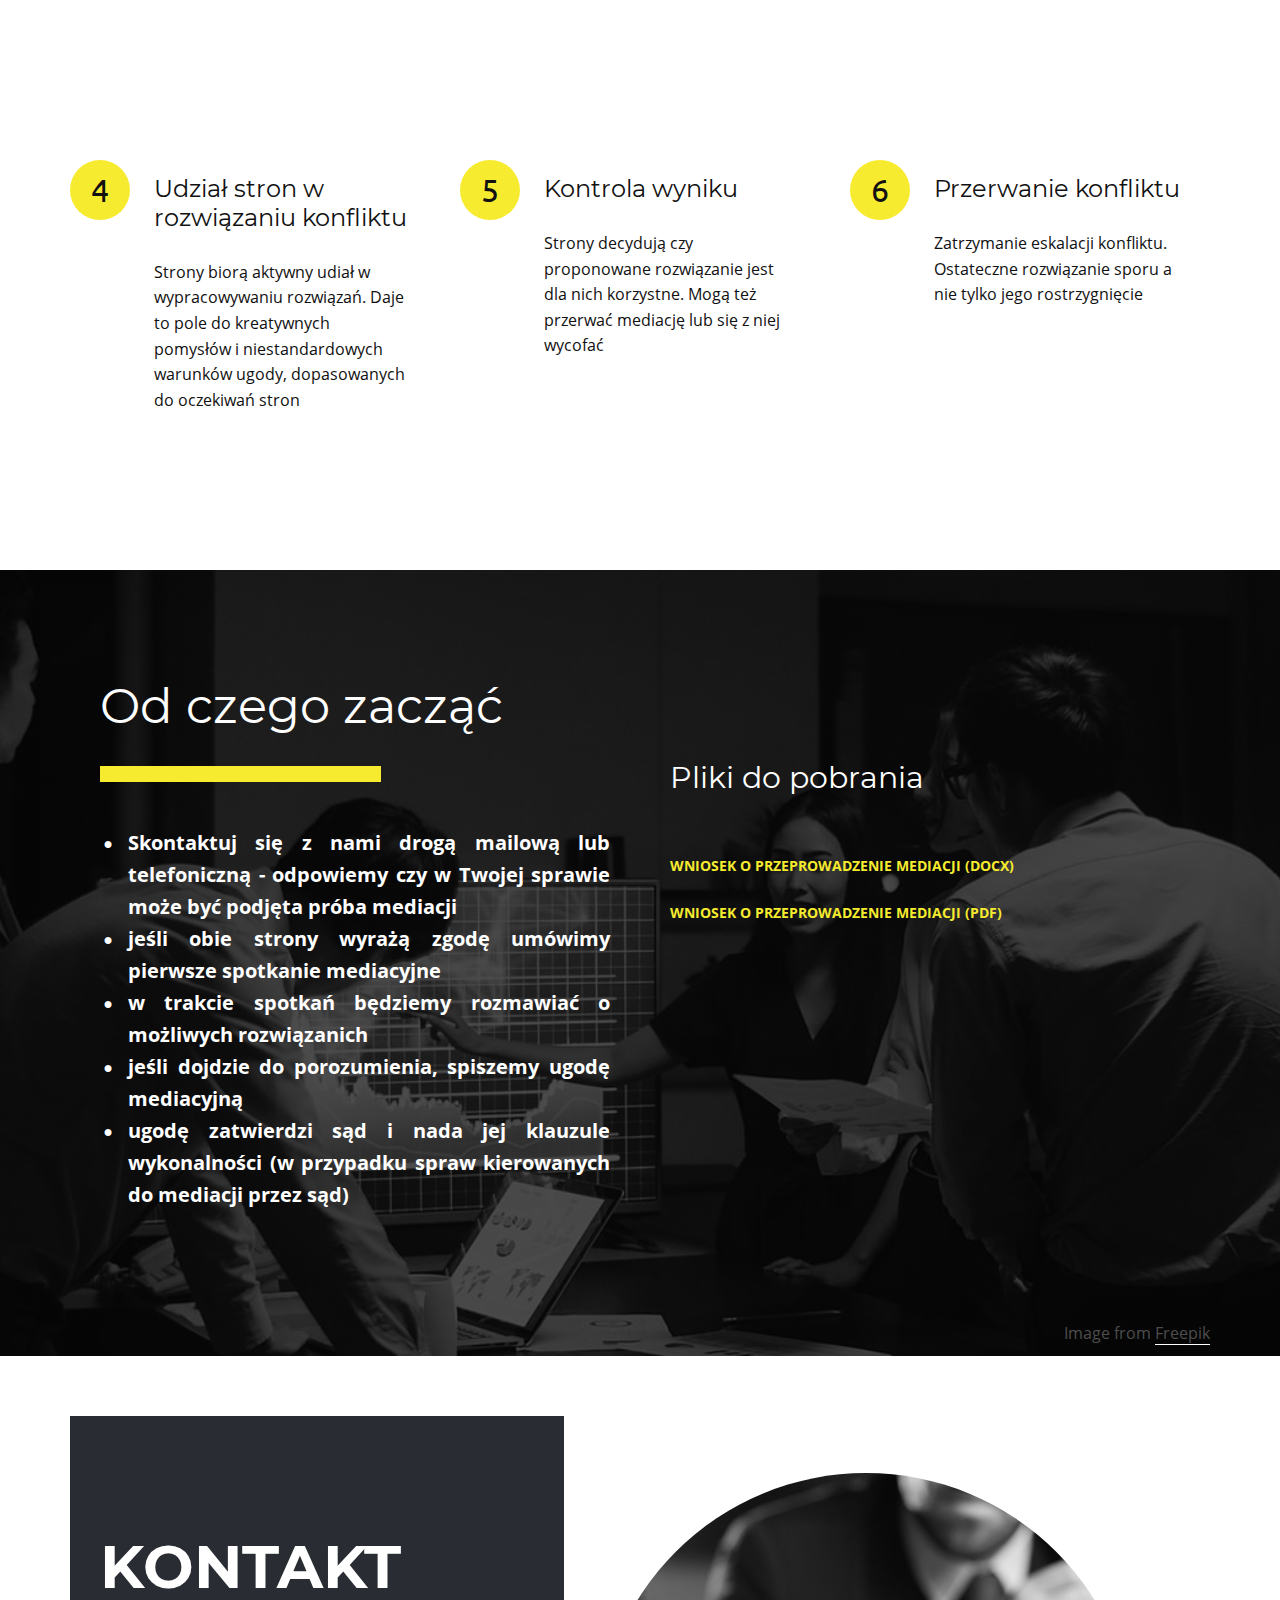
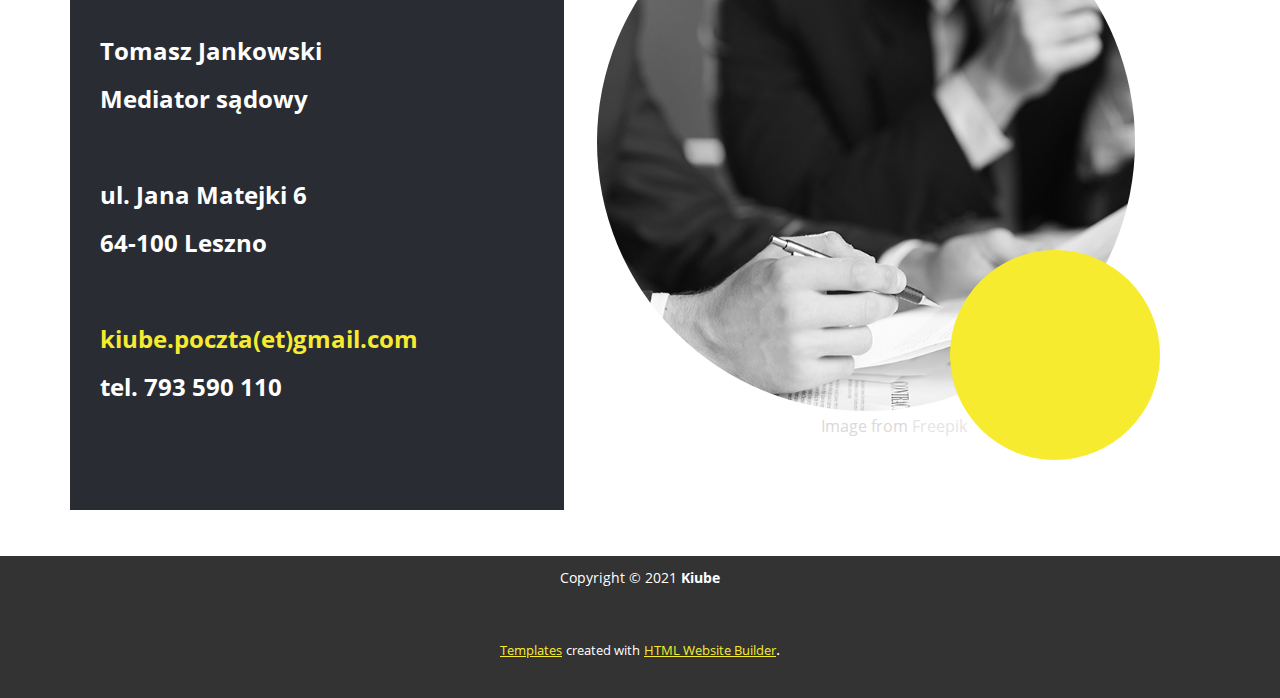
<file: Strona-Główna.html>
<!DOCTYPE html>
<html style="font-size: 16px;"><head>
    <meta name="viewport" content="width=device-width, initial-scale=1.0">
    <meta charset="utf-8">
    <meta name="keywords" content="mediacja rodzinne mediacje sądowe negocjacje leszno gostyń kościan rawicz wschowa cywilne rodzinne">
    <meta name="description" content="">
    <meta name="page_type" content="np-template-header-footer-from-plugin">
    <title>Strona Główna</title>
    <link rel="stylesheet" href="nicepage.css" media="screen">
<link rel="stylesheet" href="Strona-Główna.css" media="screen">
    <script class="u-script" type="text/javascript" src="jquery.js" defer=""></script>
    <script class="u-script" type="text/javascript" src="nicepage.js" defer=""></script>
    <meta name="generator" content="Nicepage 3.15.3, nicepage.com">
    <link id="u-theme-google-font" rel="stylesheet" href="fonts.css">
    <link id="u-page-google-font" rel="stylesheet" href="Strona-Główna-fonts.css">
    
    
    
    
    
    
    
    <script type="application/ld+json">{
		"@context": "http://schema.org",
		"@type": "Organization",
		"name": "Site1",
		"url": "index.html"
}</script>
    <meta property="og:title" content="Strona Główna">
    <meta property="og:type" content="website">
    <meta name="theme-color" content="#f7eb2f">
    <link rel="canonical" href="index.html">
    <meta property="og:url" content="index.html">
  </head>
  <body class="u-body"><header class="u-clearfix u-grey-5 u-header u-sticky u-header" id="sec-98ad"><div class="u-clearfix u-sheet u-sheet-1">
        <h4 class="u-text u-text-1">KIUBE MEDIACJE</h4>
        <nav data-position="" class="u-menu u-menu-dropdown u-offcanvas u-menu-1">
          <div class="menu-collapse">
            <a class="u-button-style u-nav-link" href="#">
              <svg><use xmlns:xlink="http://www.w3.org/1999/xlink" xlink:href="#menu-hamburger"></use></svg>
              <svg version="1.1" xmlns="http://www.w3.org/2000/svg" xmlns:xlink="http://www.w3.org/1999/xlink"><defs><symbol id="menu-hamburger" viewBox="0 0 16 16" style="width: 16px; height: 16px;"><rect y="1" width="16" height="2"></rect><rect y="7" width="16" height="2"></rect><rect y="13" width="16" height="2"></rect>
</symbol>
</defs></svg>
            </a>
          </div>
          <div class="u-custom-menu u-nav-container">
            <ul class="u-nav u-unstyled"><li class="u-nav-item"><a class="u-button-style u-nav-link" href="Strona-Główna.html">Strona Główna</a>
</li><li class="u-nav-item"><a class="u-button-style u-nav-link" href="Strona-Główna.html#carousel_ba5b" data-page-id="921620651">O nas</a>
</li><li class="u-nav-item"><a class="u-button-style u-nav-link" href="Strona-Główna.html#carousel_3284" data-page-id="921620651">Korzyści mediacji</a>
</li><li class="u-nav-item"><a class="u-button-style u-nav-link" href="Strona-Główna.html#carousel_2ac5" data-page-id="921620651">Od czego zacząć</a>
</li><li class="u-nav-item"><a class="u-button-style u-nav-link" href="Strona-Główna.html#carousel_ab2e" data-page-id="921620651">Kontakt</a>
</li></ul>
          </div>
          <div class="u-custom-menu u-nav-container-collapse">
            <div class="u-black u-container-style u-inner-container-layout u-opacity u-opacity-95 u-sidenav">
              <div class="u-sidenav-overflow">
                <div class="u-menu-close"></div>
                <ul class="u-align-center u-nav u-popupmenu-items u-unstyled u-nav-2"><li class="u-nav-item"><a class="u-button-style u-nav-link" href="Strona-Główna.html">Strona Główna</a>
</li><li class="u-nav-item"><a class="u-button-style u-nav-link" href="Strona-Główna.html#carousel_ba5b" data-page-id="921620651">O nas</a>
</li><li class="u-nav-item"><a class="u-button-style u-nav-link" href="Strona-Główna.html#carousel_3284" data-page-id="921620651">Korzyści mediacji</a>
</li><li class="u-nav-item"><a class="u-button-style u-nav-link" href="Strona-Główna.html#carousel_2ac5" data-page-id="921620651">Od czego zacząć</a>
</li><li class="u-nav-item"><a class="u-button-style u-nav-link" href="Strona-Główna.html#carousel_ab2e" data-page-id="921620651">Kontakt</a>
</li></ul>
              </div>
            </div>
            <div class="u-black u-menu-overlay u-opacity u-opacity-70"></div>
          </div>
        </nav>
      </div></header>
    <section class="u-border-no-bottom u-border-no-left u-border-no-right u-border-no-top u-clearfix u-image u-section-1" id="sec-d97f">
      <div class="u-clearfix u-sheet u-sheet-1">
        <h1 class="u-align-center u-custom-font u-font-source-sans-pro u-text u-text-body-alt-color u-title u-text-1">MEDIACJE</h1>
        <h3 class="u-align-center u-custom-font u-font-montserrat u-text u-text-body-alt-color u-text-2">by móc patrzeć w przyszłość</h3>
        <p class="u-align-center u-text u-text-body-alt-color u-text-3">
          <span style="font-size: 1.25rem;">Biuro mediatora sądowego. Mediujemy i negocjujemy w sprawach cywilnych, gospodarczych i majątkowych na zlecenie sądu oraz w sprawach pozasądowych.</span>&nbsp;
        </p>
        <a href="Strona-Główna.html#carousel_054a" data-page-id="921620651" class="u-align-center u-btn u-button-style u-hover-white u-palette-1-base u-btn-1">KONTAKT</a>
      </div>
    </section>
    <section class="u-align-center u-clearfix u-section-2" id="carousel_ba5b">
      <div class="u-clearfix u-sheet u-sheet-1">
        <div class="u-clearfix u-expanded-width u-layout-wrap u-layout-wrap-1">
          <div class="u-layout">
            <div class="u-layout-row">
              <div class="u-container-style u-layout-cell u-left-cell u-size-34 u-layout-cell-1">
                <div class="u-container-layout u-valign-middle-xs u-container-layout-1">
                  <div class="u-palette-1-base u-shape u-shape-circle u-shape-1"></div>
                  <h2 class="u-text u-text-1">Kiube mediacje</h2>
                  <p class="u-text u-text-2">Jestem mediatorem sądowym, wpisanym na listę mediatorów sądowych Sądu Okręgowego w Poznaniu. Zajmuję się pomocą w poszukiwaniu rozwiązań w sprawach cyilnych, gospodrczych oraz rodzinnych.<br>Prowadzę też negocjacje, w charakterze pełnomocnika jednej ze stron.<br>Działalność prowadzimy na terenie Leszna oraz Gostynia, Wschowy, Rawicza, Kościana<br>Możliwe jest także prowadzenie mediacji on-line
                  </p>
                </div>
              </div>
              <div class="u-container-style u-layout-cell u-right-cell u-size-26 u-layout-cell-2">
                <div class="u-container-layout u-container-layout-2">
                  <div alt="" class="u-image u-image-circle u-image-1" data-image-width="800" data-image-height="737"></div>
                  <p class="u-text u-text-grey-15 u-text-3">Image from <a href="https://www.freepik.com/free-photos/man" class="u-border-1 u-border-white u-btn u-button-link u-button-style u-none u-text-grey-10 u-btn-1">Freepik</a>
                  </p>
                </div>
              </div>
            </div>
          </div>
        </div>
      </div>
    </section>
    <section class="u-align-center-md u-align-center-sm u-align-center-xs u-clearfix u-palette-5-dark-3 u-section-3" id="carousel_f7a7">
      <div class="u-clearfix u-sheet u-valign-middle-lg u-valign-middle-md u-valign-middle-sm u-valign-middle-xs u-sheet-1">
        <img src="images/vv-min.jpg" alt="" class="u-image u-image-default u-image-1" data-image-width="1200" data-image-height="1138">
        <div class="u-list u-list-1">
          <div class="u-repeater u-repeater-1">
            <div class="u-align-left u-container-style u-list-item u-repeater-item u-white u-list-item-1">
              <div class="u-container-layout u-similar-container u-container-layout-1">
                <h4 class="u-text u-text-1">MEDIACJE CYWILNE</h4>
                <p class="u-text u-text-2">sprawy o zapłatę<br>podział spadku<br>zniesienie współwłasności
                </p>
              </div>
            </div>
            <div class="u-align-left u-container-style u-list-item u-repeater-item u-video-cover u-white u-list-item-2">
              <div class="u-container-layout u-similar-container u-container-layout-2">
                <h4 class="u-text u-text-3">MEDIACJE I NEGOCJACJE GOSPODARCZE</h4>
                <p class="u-text u-text-4">Sprawy o zapłatę<br>ustalenie odszdowań<br>wykonanie umów<br>roszczeń wspólników
                </p>
              </div>
            </div>
            <div class="u-align-left u-container-style u-list-item u-repeater-item u-video-cover u-white u-list-item-3">
              <div class="u-container-layout u-similar-container u-container-layout-3">
                <h4 class="u-text u-text-5">SPRAWY RODZINNE I ROZWODOWE</h4>
                <p class="u-text u-text-6">podział majątku wspólnego<br>wysokość alimentów<br>określenie sposobu korzystania z mieszkania<br>sporządzenie planu wychowawczego
                </p>
              </div>
            </div>
          </div>
        </div>
        <p class="u-text u-text-grey-70 u-text-7">Image from <a href="https://www.freepik.com/free-photos/man" class="u-border-1 u-border-white u-btn u-button-link u-button-style u-none u-text-grey-70 u-btn-1">Freepik</a>
        </p>
      </div>
    </section>
    <section class="u-align-center u-clearfix u-white u-section-4" id="carousel_3284">
      <div class="u-clearfix u-sheet u-valign-middle u-sheet-1">
        <h1 class="u-text u-text-1">Korzyści mediacji</h1>
        <div class="u-expanded-width u-list u-list-1">
          <div class="u-repeater u-repeater-1">
            <div class="u-align-left u-container-style u-list-item u-repeater-item">
              <div class="u-container-layout u-similar-container u-container-layout-1">
                <div class="u-align-center u-container-style u-group u-palette-1-base u-radius-50 u-shape-round u-group-1">
                  <div class="u-container-layout u-valign-middle u-container-layout-2">
                    <p class="u-custom-font u-font-ubuntu u-text u-text-2">1</p>
                  </div>
                </div>
                <div class="u-container-style u-group u-group-2">
                  <div class="u-container-layout u-container-layout-3">
                    <h4 class="u-text u-text-3">Czas</h4>
                    <p class="u-text u-text-4">Nie warto tracić czasu na sprawy z przeszłości. Więszość procesów mediacyjnych trwa nie dłużej niż 2-3 tygodnie. Oczekiwanie na wyrok sądu liczone jest w latach.</p>
                  </div>
                </div>
              </div>
            </div>
            <div class="u-align-left u-container-style u-list-item u-repeater-item u-video-cover">
              <div class="u-container-layout u-similar-container u-container-layout-4">
                <div class="u-align-center u-container-style u-group u-palette-1-base u-radius-50 u-shape-round u-video-cover u-group-3">
                  <div class="u-container-layout u-valign-middle u-container-layout-5">
                    <p class="u-custom-font u-font-ubuntu u-text u-text-5">2</p>
                  </div>
                </div>
                <div class="u-container-style u-group u-group-4">
                  <div class="u-container-layout u-container-layout-6">
                    <h4 class="u-text u-text-6">Niewielki koszt</h4>
                    <p class="u-text u-text-7">Koszty mediacji są dużo niższe niż koszty postępwania sądowego a dodatkowo możliwy jest zwrot kosztów sądowych</p>
                  </div>
                </div>
              </div>
            </div>
            <div class="u-align-left u-container-style u-list-item u-repeater-item u-video-cover">
              <div class="u-container-layout u-similar-container u-container-layout-7">
                <div class="u-align-center u-container-style u-group u-palette-1-base u-radius-50 u-shape-round u-video-cover u-group-5">
                  <div class="u-container-layout u-valign-middle u-container-layout-8">
                    <p class="u-custom-font u-font-ubuntu u-text u-text-8">3</p>
                  </div>
                </div>
                <div class="u-container-style u-group u-group-6">
                  <div class="u-container-layout u-container-layout-9">
                    <h4 class="u-text u-text-9">Prosta procedura</h4>
                    <p class="u-text u-text-10">Mediacja to dialog stron zakończony spisaniem porozumienia. Bez zbędnych formalności i trudnych do zrozumienia&nbsp; procedur prawnych</p>
                  </div>
                </div>
              </div>
            </div>
            <div class="u-align-left u-container-style u-list-item u-repeater-item u-video-cover">
              <div class="u-container-layout u-similar-container u-container-layout-10">
                <div class="u-align-center u-container-style u-group u-palette-1-base u-radius-50 u-shape-round u-video-cover u-group-7">
                  <div class="u-container-layout u-valign-middle u-container-layout-11">
                    <p class="u-custom-font u-font-ubuntu u-text u-text-11">4</p>
                  </div>
                </div>
                <div class="u-container-style u-group u-group-8">
                  <div class="u-container-layout u-container-layout-12">
                    <h4 class="u-text u-text-12">Udział stron w rozwiązaniu konfliktu</h4>
                    <p class="u-text u-text-13">Strony biorą aktywny udiał w wypracowywaniu rozwiązań. Daje to pole do kreatywnych pomysłów i niestandardowych warunków ugody, dopasowanych do oczekiwań stron</p>
                  </div>
                </div>
              </div>
            </div>
            <div class="u-align-left u-container-style u-list-item u-repeater-item u-video-cover">
              <div class="u-container-layout u-similar-container u-container-layout-13">
                <div class="u-align-center u-container-style u-group u-palette-1-base u-radius-50 u-shape-round u-video-cover u-group-9">
                  <div class="u-container-layout u-valign-middle u-container-layout-14">
                    <p class="u-custom-font u-font-ubuntu u-text u-text-14">5</p>
                  </div>
                </div>
                <div class="u-container-style u-group u-group-10">
                  <div class="u-container-layout u-container-layout-15">
                    <h4 class="u-text u-text-15">Kontrola wyniku</h4>
                    <p class="u-text u-text-16">Strony decydują czy proponowane rozwiązanie jest dla nich korzystne. Mogą też przerwać mediację lub się z niej wycofać&nbsp;</p>
                  </div>
                </div>
              </div>
            </div>
            <div class="u-align-left u-container-style u-list-item u-repeater-item u-video-cover">
              <div class="u-container-layout u-similar-container u-container-layout-16">
                <div class="u-align-center u-container-style u-group u-palette-1-base u-radius-50 u-shape-round u-video-cover u-group-11">
                  <div class="u-container-layout u-valign-middle u-container-layout-17">
                    <p class="u-custom-font u-font-ubuntu u-text u-text-17">6</p>
                  </div>
                </div>
                <div class="u-container-style u-group u-group-12">
                  <div class="u-container-layout u-container-layout-18">
                    <h4 class="u-text u-text-18">Przerwanie konfliktu</h4>
                    <p class="u-text u-text-19">Zatrzymanie eskalacji konfliktu. Ostateczne rozwiązanie sporu a nie tylko jego rostrzygnięcie</p>
                  </div>
                </div>
              </div>
            </div>
          </div>
        </div>
      </div>
    </section>
    <section class="u-clearfix u-image u-shading u-section-5" id="carousel_2ac5" data-image-width="1600" data-image-height="640">
      <div class="u-clearfix u-sheet u-sheet-1">
        <div class="u-clearfix u-expanded-width u-layout-wrap u-layout-wrap-1">
          <div class="u-layout">
            <div class="u-layout-row">
              <div class="u-container-style u-layout-cell u-size-30 u-layout-cell-1">
                <div class="u-container-layout u-valign-top u-container-layout-1">
                  <h1 class="u-align-left u-text u-text-1">Od czego zacząć</h1>
                  <div class="u-border-16 u-border-palette-1-base u-line u-line-horizontal u-line-1"></div>
                  <ul class="u-align-justify u-custom-list u-text u-text-2">
                    <li>
                      <div class="class u-list-icon">
                        <div xmlns="http://www.w3.org/2000/svg" xmlns:xlink="http://www.w3.org/1999/xlink" version="1.1" xml:space="preserve" class="u-svg-content">●</div>
                      </div>Skontaktuj się z nami drogą mailową lub telefoniczną - odpowiemy czy w Twojej sprawie może być podjęta próba mediacji
                    </li>
                    <li>
                      <div class="u-list-icon">
                        <div xmlns="http://www.w3.org/2000/svg" xmlns:xlink="http://www.w3.org/1999/xlink" version="1.1" xml:space="preserve" class="u-svg-content">●</div>
                      </div>jeśli obie strony wyrażą zgodę umówimy pierwsze spotkanie mediacyjne
                    </li>
                    <li>
                      <div class="u-list-icon">
                        <div xmlns="http://www.w3.org/2000/svg" xmlns:xlink="http://www.w3.org/1999/xlink" version="1.1" xml:space="preserve" class="u-svg-content">●</div>
                      </div>w trakcie spotkań będziemy rozmawiać o możliwych rozwiązanich
                    </li>
                    <li>
                      <div class="u-list-icon">
                        <div xmlns="http://www.w3.org/2000/svg" xmlns:xlink="http://www.w3.org/1999/xlink" version="1.1" xml:space="preserve" class="u-svg-content">●</div>
                      </div>jeśli dojdzie do porozumienia, spiszemy ugodę mediacyjną
                    </li>
                    <li>
                      <div class="u-list-icon">
                        <div xmlns="http://www.w3.org/2000/svg" xmlns:xlink="http://www.w3.org/1999/xlink" version="1.1" xml:space="preserve" class="u-svg-content">●</div>
                      </div>ugodę zatwierdzi sąd i nada jej klauzule wykonalności (w przypadku spraw kierowanych do mediacji przez sąd)
                    </li>
                  </ul>
                </div>
              </div>
              <div class="u-container-style u-layout-cell u-size-30 u-layout-cell-2">
                <div class="u-container-layout u-valign-top-sm u-valign-top-xs u-container-layout-2">
                  <h3 class="u-align-left u-text u-text-body-alt-color u-text-3">Pliki do pobrania</h3>
                  <a href="files/Wniosekoprzeprowadzeniemediacji-KIUBE.docx" class="u-btn u-button-style u-file-link u-none u-text-hover-palette-2-base u-text-palette-1-base u-btn-1" target="_blank">WNIOSEK O PRZEPROWADZENIE MEDIACJI (DOCX)<br>
                  </a>
                  <a href="files/Wniosekoprzeprowadzeniemediacji-KIUBE.pdf" class="u-btn u-button-style u-file-link u-none u-text-hover-palette-2-base u-text-palette-1-base u-btn-2" target="_blank">WNIOSEK O PRZEPROWADZENIE MEDIACJI (PDF)<br>
                  </a>
                </div>
              </div>
            </div>
          </div>
        </div>
        <p class="u-text u-text-grey-70 u-text-4">Image from <a href="https://www.freepik.com/free-photos/man" class="u-border-1 u-border-white u-btn u-button-link u-button-style u-none u-text-grey-70 u-btn-3">Freepik</a>
        </p>
      </div>
    </section>
    <section class="u-align-center u-clearfix u-section-6" id="carousel_ab2e">
      <div class="u-clearfix u-sheet u-sheet-1">
        <div class="u-clearfix u-expanded-width u-layout-wrap u-layout-wrap-1">
          <div class="u-layout">
            <div class="u-layout-row">
              <div class="u-align-left u-container-style u-layout-cell u-palette-5-dark-3 u-right-cell u-size-26 u-layout-cell-1">
                <div class="u-container-layout u-container-layout-1">
                  <h2 class="u-text u-text-1">KONTAKT</h2>
                  <p class="u-text u-text-2">Tomasz Jankowski<br>Mediator sądowy<br>
                    <br>ul. Jana Matejki 6<br>64-100 Leszno<br>
                    <br>
                    <a href="mailto:kiube.poczta@gmail.com" class="u-active-none u-border-none u-btn u-button-link u-button-style u-hover-none u-none u-text-palette-1-base u-btn-1">kiube.poczta(et)gmail.com<br>
                    </a>tel. 793 590 110
                  </p>
                </div>
              </div>
              <div class="u-container-style u-layout-cell u-left-cell u-size-34 u-layout-cell-2">
                <div class="u-container-layout u-valign-middle-lg u-valign-middle-sm u-container-layout-2">
                  <div alt="" class="u-image u-image-circle u-image-1" data-image-width="1050" data-image-height="700"></div>
                  <div class="u-palette-1-base u-shape u-shape-circle u-shape-1"></div>
                  <p class="u-text u-text-grey-15 u-text-3">Image from <a href="https://www.freepik.com/free-photos/man" class="u-border-1 u-border-white u-btn u-button-link u-button-style u-none u-text-grey-10 u-btn-2">Freepik</a>
                  </p>
                </div>
              </div>
            </div>
          </div>
        </div>
      </div>
    </section>
    
    
    <footer class="u-align-center u-clearfix u-footer u-grey-80 u-footer" id="sec-37f3"><div class="u-clearfix u-sheet u-valign-middle u-sheet-1">
        <p class="u-small-text u-text u-text-variant u-text-1">Copyright © 2021&nbsp;<b>Kiube</b>
        </p>
      </div></footer>
    <section class="u-backlink u-clearfix u-grey-80">
      <a class="u-link" href="https://nicepage.com/templates" target="_blank">
        <span>Templates</span>
      </a>
      <p class="u-text">
        <span>created with</span>
      </p>
      <a class="u-link" href="https://nicepage.com/html-website-builder" target="_blank">
        <span>HTML Website Builder</span>
      </a>. 
    </section>
  <section class="u-align-center u-clearfix u-cookies-consent u-grey-80 u-cookies-consent" id="sec-60e9">
      <div class="u-clearfix u-sheet u-valign-middle u-sheet-1">
        <div class="u-clearfix u-expanded-width u-layout-wrap u-layout-wrap-1">
          <div class="u-gutter-0 u-layout">
            <div class="u-layout-row">
              <div class="u-container-style u-layout-cell u-left-cell u-size-43-md u-size-43-sm u-size-43-xs u-size-46-lg u-size-46-xl u-layout-cell-1">
                <div class="u-container-layout u-valign-top u-container-layout-1">
                  <h3 class="u-text u-text-1">Cookies &amp; Privacy</h3>
                  <p class="u-text u-text-2">Na tej stronie wykorzystujemy "cookies". W każdej chwili możesz wyłączyć ten mechanizm w ustawieniach swojej przeglądarki. Korzystanie ze strony bez zmiany ustawień dotyczących cookies, umieszcza je w pamięci Twojego urządzenia</p>
                </div>
              </div>
              <div class="u-align-left u-container-style u-layout-cell u-right-cell u-size-14-lg u-size-14-xl u-size-17-md u-size-17-sm u-size-17-xs u-layout-cell-2">
                <div class="u-container-layout u-valign-middle-lg u-valign-middle-md u-valign-middle-xl u-valign-top-sm u-valign-top-xs u-container-layout-2">
                  <a href="###" class="u-btn u-button-confirm u-button-style u-palette-1-base u-btn-1">Akceptuję</a>
                </div>
              </div>
            </div>
          </div>
        </div>
      </div>
    <style>.u-cookies-consent {
  background-image: none;
}

.u-cookies-consent .u-sheet-1 {
  min-height: 108px;
}

.u-cookies-consent .u-layout-wrap-1 {
  margin-top: 0;
  margin-bottom: 0;
}

.u-cookies-consent .u-layout-cell-1 {
  min-height: 108px;
}

.u-cookies-consent .u-container-layout-1 {
  padding: 5px 0 3px;
}

.u-cookies-consent .u-text-1 {
  font-size: 1.25rem;
  margin: 0 613px 0 0;
}

.u-cookies-consent .u-text-2 {
  margin: 0 -30px 0 0;
}

.u-cookies-consent .u-layout-cell-2 {
  min-height: 108px;
}

.u-cookies-consent .u-container-layout-2 {
  padding: 21px 30px;
}

.u-cookies-consent .u-btn-1 {
  margin: 0 auto 0 0;
}

@media (max-width: 1199px) {
  .u-cookies-consent .u-sheet-1 {
    min-height: 131px;
  }

  .u-cookies-consent .u-layout-cell-1 {
    min-height: 89px;
  }

  .u-cookies-consent .u-text-1 {
    margin-right: 460px;
  }

  .u-cookies-consent .u-text-2 {
    margin-right: 0;
  }

  .u-cookies-consent .u-layout-cell-2 {
    min-height: 89px;
  }
}

@media (max-width: 991px) {
  .u-cookies-consent .u-sheet-1 {
    min-height: 106px;
  }

  .u-cookies-consent .u-layout-cell-1 {
    min-height: 100px;
  }

  .u-cookies-consent .u-text-1 {
    margin-right: 255px;
  }

  .u-cookies-consent .u-layout-cell-2 {
    min-height: 100px;
  }
}

@media (max-width: 767px) {
  .u-cookies-consent .u-sheet-1 {
    min-height: 225px;
  }

  .u-cookies-consent .u-layout-cell-1 {
    min-height: 154px;
  }

  .u-cookies-consent .u-container-layout-1 {
    padding-bottom: 20px;
  }

  .u-cookies-consent .u-layout-cell-2 {
    min-height: 65px;
  }

  .u-cookies-consent .u-container-layout-2 {
    padding: 10px;
  }
}

@media (max-width: 575px) {
  .u-cookies-consent .u-sheet-1 {
    min-height: 121px;
  }

  .u-cookies-consent .u-layout-cell-1 {
    min-height: 100px;
  }

  .u-cookies-consent .u-text-1 {
    margin-right: 55px;
  }

  .u-cookies-consent .u-layout-cell-2 {
    min-height: 15px;
  }
}</style></section>
</body></html>
</file>
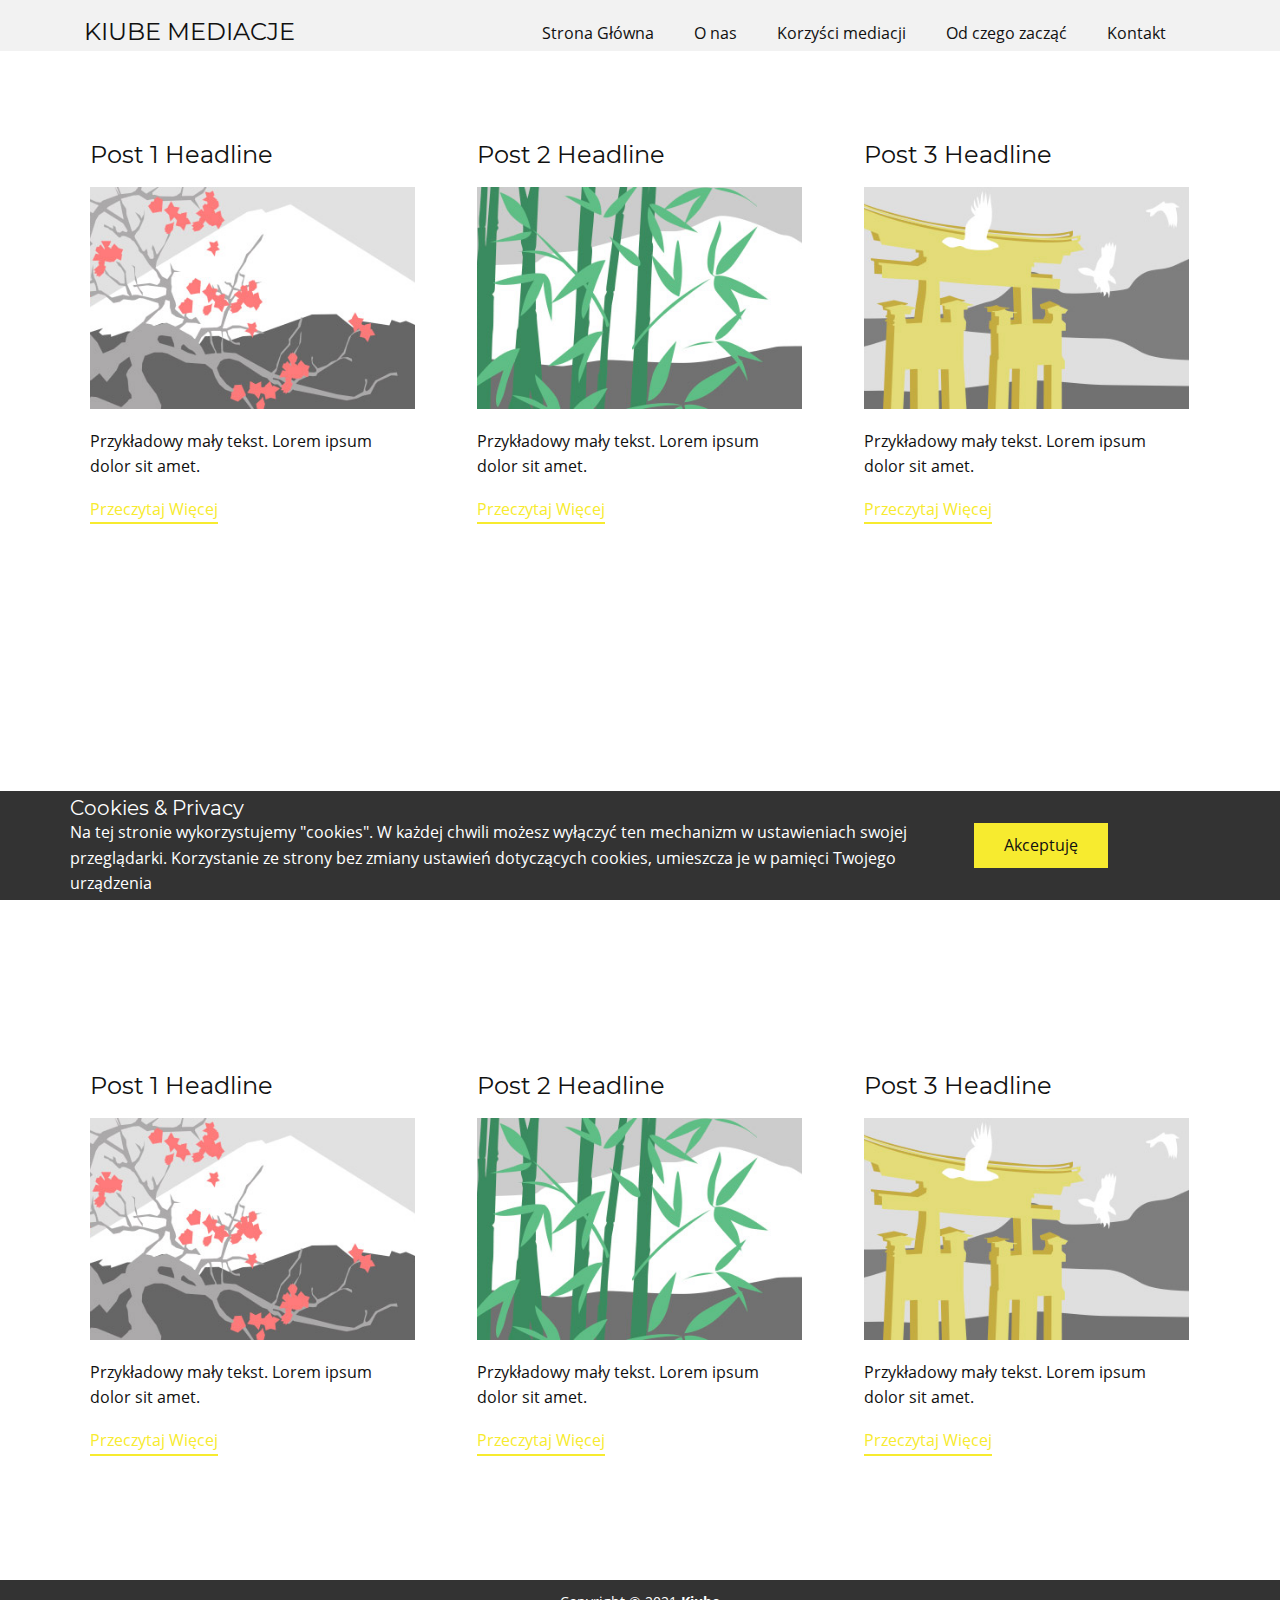
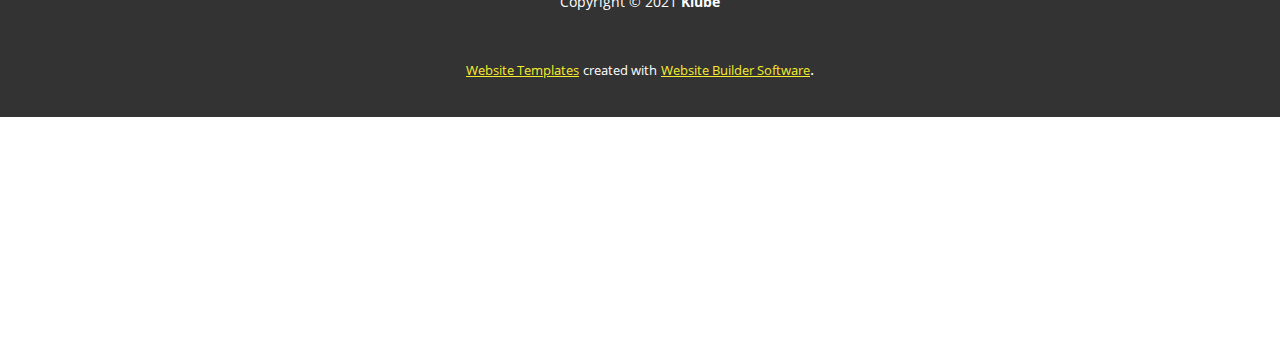
<file: blog/blog.html>
<html style="font-size: 16px;"><head>
    <meta name="viewport" content="width=device-width, initial-scale=1.0">
    <meta charset="utf-8">
    <meta name="keywords" content="">
    <meta name="description" content="">
    <meta name="page_type" content="np-template-header-footer-from-plugin">
    <title>Blog Template</title>
    <link rel="stylesheet" href="../nicepage.css" media="screen">
<link rel="stylesheet" href="../Blog-Template.css" media="screen">
    <script class="u-script" type="text/javascript" src="../jquery.js" defer=""></script>
    <script class="u-script" type="text/javascript" src="../nicepage.js" defer=""></script>
    <meta name="generator" content="Nicepage 3.15.3, nicepage.com">
    <link id="u-theme-google-font" rel="stylesheet" href="../fonts.css">
    
    
    
    <script type="application/ld+json">{
		"@context": "http://schema.org",
		"@type": "Organization",
		"name": "Site1",
		"url": "index.html"
}</script>
    <meta property="og:title" content="Blog Template">
    <meta property="og:type" content="website">
    <meta name="theme-color" content="#f7eb2f">
    <link rel="canonical" href="../index.html">
    <meta property="og:url" content="index.html">
  </head>
  <body class="u-body"><header class="u-clearfix u-grey-5 u-header u-sticky u-header" id="sec-98ad"><div class="u-clearfix u-sheet u-sheet-1">
        <h4 class="u-text u-text-1">KIUBE MEDIACJE</h4>
        <nav data-position="" class="u-menu u-menu-dropdown u-offcanvas u-menu-1">
          <div class="menu-collapse">
            <a class="u-button-style u-nav-link" href="#">
              <svg><use xmlns:xlink="http://www.w3.org/1999/xlink" xlink:href="#menu-hamburger"></use></svg>
              <svg version="1.1" xmlns="http://www.w3.org/2000/svg" xmlns:xlink="http://www.w3.org/1999/xlink"><defs><symbol id="menu-hamburger" viewBox="0 0 16 16" style="width: 16px; height: 16px;"><rect y="1" width="16" height="2"></rect><rect y="7" width="16" height="2"></rect><rect y="13" width="16" height="2"></rect>
</symbol>
</defs></svg>
            </a>
          </div>
          <div class="u-custom-menu u-nav-container">
            <ul class="u-nav u-unstyled"><li class="u-nav-item"><a class="u-button-style u-nav-link" href="../Strona-Główna.html">Strona Główna</a>
</li><li class="u-nav-item"><a class="u-button-style u-nav-link" href="../Strona-Główna.html#carousel_ba5b" data-page-id="921620651">O nas</a>
</li><li class="u-nav-item"><a class="u-button-style u-nav-link" href="../Strona-Główna.html#carousel_3284" data-page-id="921620651">Korzyści mediacji</a>
</li><li class="u-nav-item"><a class="u-button-style u-nav-link" href="../Strona-Główna.html#carousel_2ac5" data-page-id="921620651">Od czego zacząć</a>
</li><li class="u-nav-item"><a class="u-button-style u-nav-link" href="../Strona-Główna.html#carousel_ab2e" data-page-id="921620651">Kontakt</a>
</li></ul>
          </div>
          <div class="u-custom-menu u-nav-container-collapse">
            <div class="u-black u-container-style u-inner-container-layout u-opacity u-opacity-95 u-sidenav">
              <div class="u-sidenav-overflow">
                <div class="u-menu-close"></div>
                <ul class="u-align-center u-nav u-popupmenu-items u-unstyled u-nav-2"><li class="u-nav-item"><a class="u-button-style u-nav-link" href="../Strona-Główna.html">Strona Główna</a>
</li><li class="u-nav-item"><a class="u-button-style u-nav-link" href="../Strona-Główna.html#carousel_ba5b" data-page-id="921620651">O nas</a>
</li><li class="u-nav-item"><a class="u-button-style u-nav-link" href="../Strona-Główna.html#carousel_3284" data-page-id="921620651">Korzyści mediacji</a>
</li><li class="u-nav-item"><a class="u-button-style u-nav-link" href="../Strona-Główna.html#carousel_2ac5" data-page-id="921620651">Od czego zacząć</a>
</li><li class="u-nav-item"><a class="u-button-style u-nav-link" href="../Strona-Główna.html#carousel_ab2e" data-page-id="921620651">Kontakt</a>
</li></ul>
              </div>
            </div>
            <div class="u-black u-menu-overlay u-opacity u-opacity-70"></div>
          </div>
        </nav>
      </div></header>
    <section class="u-clearfix u-section-1" id="sec-5064">
      <div class="u-clearfix u-sheet u-valign-middle u-sheet-1"><!--blog--><!--blog_options_json--><!--{"type":"Recent","source":"","tags":"","count":"","gridProps":[{"mode":"XL","columns":3,"gap":22,"styles":".u-section-1 .u-repeater-1 {grid-auto-rows: [[XL_VALUE]] !important}"},{"mode":"LG","columns":3,"gap":22,"styles":"@media (max-width: 1199px) {.u-section-1 .u-repeater-1 {grid-auto-rows: [[LG_VALUE]] !important}}"},{"mode":"MD","columns":2,"gap":22,"styles":"@media (max-width: 991px) {.u-section-1 .u-repeater-1 {grid-auto-rows: [[MD_VALUE]] !important}}"},{"mode":"SM","columns":1,"gap":22,"styles":"@media (max-width: 767px) {.u-section-1 .u-repeater-1 {grid-auto-rows: [[SM_VALUE]] !important}}"},{"mode":"XS","columns":1,"gap":22,"styles":"@media (max-width: 575px) {.u-section-1 .u-repeater-1 {grid-auto-rows: [[XS_VALUE]] !important}}"}]}--><!--/blog_options_json-->
        <div class="u-blog u-expanded-width u-repeater u-repeater-1"><!--blog_post-->
          <div class="u-blog-post u-container-style u-repeater-item u-white u-repeater-item-1">
            <div class="u-container-layout u-similar-container u-valign-top u-container-layout-1"><!--blog_post_header-->
              <h4 class="u-blog-control u-text u-text-1">
                <a class="u-post-header-link" href="../blog/post.html"><!--blog_post_header_content-->Post 1 Headline<!--/blog_post_header_content--></a>
              </h4><!--/blog_post_header--><!--blog_post_image-->
              <a class="u-post-header-link" href="../blog/post.html"><img alt="" class="u-blog-control u-expanded-width u-image u-image-default u-image-1" src="[data-uri]"></a><!--/blog_post_image--><!--blog_post_content-->
              <div class="u-blog-control u-post-content u-text u-text-2 fr-view">Przykładowy mały tekst. Lorem ipsum dolor sit amet.</div><!--/blog_post_content--><!--blog_post_readmore-->
              <a href="../blog/post.html" class="u-blog-control u-border-2 u-border-palette-1-base u-btn u-btn-rectangle u-button-style u-none u-btn-1"><!--blog_post_readmore_content-->Przeczytaj Więcej<!--/blog_post_readmore_content--></a><!--/blog_post_readmore-->
            </div>
          </div><div class="u-blog-post u-container-style u-repeater-item u-video-cover u-white">
            <div class="u-container-layout u-similar-container u-valign-top u-container-layout-2"><!--blog_post_header-->
              <h4 class="u-blog-control u-text u-text-3">
                <a class="u-post-header-link" href="../blog/post-1.html"><!--blog_post_header_content-->Post 2 Headline<!--/blog_post_header_content--></a>
              </h4><!--/blog_post_header--><!--blog_post_image-->
              <a class="u-post-header-link" href="../blog/post-1.html"><img alt="" class="u-blog-control u-expanded-width u-image u-image-default u-image-2" src="[data-uri]"></a><!--/blog_post_image--><!--blog_post_content-->
              <div class="u-blog-control u-post-content u-text u-text-4 fr-view">Przykładowy mały tekst. Lorem ipsum dolor sit amet.</div><!--/blog_post_content--><!--blog_post_readmore-->
              <a href="../blog/post-1.html" class="u-blog-control u-border-2 u-border-palette-1-base u-btn u-btn-rectangle u-button-style u-none u-btn-2"><!--blog_post_readmore_content-->Przeczytaj Więcej<!--/blog_post_readmore_content--></a><!--/blog_post_readmore-->
            </div>
          </div><div class="u-blog-post u-container-style u-repeater-item u-video-cover u-white">
            <div class="u-container-layout u-similar-container u-valign-top u-container-layout-3"><!--blog_post_header-->
              <h4 class="u-blog-control u-text u-text-5">
                <a class="u-post-header-link" href="../blog/post-2.html"><!--blog_post_header_content-->Post 3 Headline<!--/blog_post_header_content--></a>
              </h4><!--/blog_post_header--><!--blog_post_image-->
              <a class="u-post-header-link" href="../blog/post-2.html"><img alt="" class="u-blog-control u-expanded-width u-image u-image-default u-image-3" src="[data-uri]"></a><!--/blog_post_image--><!--blog_post_content-->
              <div class="u-blog-control u-post-content u-text u-text-6 fr-view">Przykładowy mały tekst. Lorem ipsum dolor sit amet.</div><!--/blog_post_content--><!--blog_post_readmore-->
              <a href="../blog/post-2.html" class="u-blog-control u-border-2 u-border-palette-1-base u-btn u-btn-rectangle u-button-style u-none u-btn-3"><!--blog_post_readmore_content-->Przeczytaj Więcej<!--/blog_post_readmore_content--></a><!--/blog_post_readmore-->
            </div>
          </div><div class="u-blog-post u-container-style u-repeater-item u-white u-repeater-item-1">
            <div class="u-container-layout u-similar-container u-valign-top u-container-layout-1"><!--blog_post_header-->
              <h4 class="u-blog-control u-text u-text-1">
                <a class="u-post-header-link" href="../blog/post-3.html"><!--blog_post_header_content-->Post 1 Headline<!--/blog_post_header_content--></a>
              </h4><!--/blog_post_header--><!--blog_post_image-->
              <a class="u-post-header-link" href="../blog/post-3.html"><img alt="" class="u-blog-control u-expanded-width u-image u-image-default u-image-1" src="[data-uri]"></a><!--/blog_post_image--><!--blog_post_content-->
              <div class="u-blog-control u-post-content u-text u-text-2 fr-view">Przykładowy mały tekst. Lorem ipsum dolor sit amet.</div><!--/blog_post_content--><!--blog_post_readmore-->
              <a href="../blog/post-3.html" class="u-blog-control u-border-2 u-border-palette-1-base u-btn u-btn-rectangle u-button-style u-none u-btn-1"><!--blog_post_readmore_content-->Przeczytaj Więcej<!--/blog_post_readmore_content--></a><!--/blog_post_readmore-->
            </div>
          </div><div class="u-blog-post u-container-style u-repeater-item u-video-cover u-white">
            <div class="u-container-layout u-similar-container u-valign-top u-container-layout-2"><!--blog_post_header-->
              <h4 class="u-blog-control u-text u-text-3">
                <a class="u-post-header-link" href="../blog/post-4.html"><!--blog_post_header_content-->Post 2 Headline<!--/blog_post_header_content--></a>
              </h4><!--/blog_post_header--><!--blog_post_image-->
              <a class="u-post-header-link" href="../blog/post-4.html"><img alt="" class="u-blog-control u-expanded-width u-image u-image-default u-image-2" src="[data-uri]"></a><!--/blog_post_image--><!--blog_post_content-->
              <div class="u-blog-control u-post-content u-text u-text-4 fr-view">Przykładowy mały tekst. Lorem ipsum dolor sit amet.</div><!--/blog_post_content--><!--blog_post_readmore-->
              <a href="../blog/post-4.html" class="u-blog-control u-border-2 u-border-palette-1-base u-btn u-btn-rectangle u-button-style u-none u-btn-2"><!--blog_post_readmore_content-->Przeczytaj Więcej<!--/blog_post_readmore_content--></a><!--/blog_post_readmore-->
            </div>
          </div><div class="u-blog-post u-container-style u-repeater-item u-video-cover u-white">
            <div class="u-container-layout u-similar-container u-valign-top u-container-layout-3"><!--blog_post_header-->
              <h4 class="u-blog-control u-text u-text-5">
                <a class="u-post-header-link" href="../blog/post-5.html"><!--blog_post_header_content-->Post 3 Headline<!--/blog_post_header_content--></a>
              </h4><!--/blog_post_header--><!--blog_post_image-->
              <a class="u-post-header-link" href="../blog/post-5.html"><img alt="" class="u-blog-control u-expanded-width u-image u-image-default u-image-3" src="[data-uri]"></a><!--/blog_post_image--><!--blog_post_content-->
              <div class="u-blog-control u-post-content u-text u-text-6 fr-view">Przykładowy mały tekst. Lorem ipsum dolor sit amet.</div><!--/blog_post_content--><!--blog_post_readmore-->
              <a href="../blog/post-5.html" class="u-blog-control u-border-2 u-border-palette-1-base u-btn u-btn-rectangle u-button-style u-none u-btn-3"><!--blog_post_readmore_content-->Przeczytaj Więcej<!--/blog_post_readmore_content--></a><!--/blog_post_readmore-->
            </div>
          </div><!--/blog_post--><!--blog_post-->
          <!--/blog_post--><!--blog_post-->
          <!--/blog_post-->
        </div><!--/blog-->
      </div>
    </section>
    <section class="u-clearfix u-section-2" id="sec-5f0b">
      <div class="u-clearfix u-sheet u-sheet-1"></div>
    </section>
    
    
    <footer class="u-align-center u-clearfix u-footer u-grey-80 u-footer" id="sec-37f3"><div class="u-clearfix u-sheet u-valign-middle u-sheet-1">
        <p class="u-small-text u-text u-text-variant u-text-1">Copyright © 2021&nbsp;<b>Kiube</b>
        </p>
      </div></footer>
    <section class="u-backlink u-clearfix u-grey-80">
      <a class="u-link" href="https://nicepage.com/website-templates" target="_blank">
        <span>Website Templates</span>
      </a>
      <p class="u-text">
        <span>created with</span>
      </p>
      <a class="u-link" href="https://nicepage.com/" target="_blank">
        <span>Website Builder Software</span>
      </a>. 
    </section>
  <section class="u-align-center u-clearfix u-cookies-consent u-grey-80 u-cookies-consent" id="sec-60e9">
      <div class="u-clearfix u-sheet u-valign-middle u-sheet-1">
        <div class="u-clearfix u-expanded-width u-layout-wrap u-layout-wrap-1">
          <div class="u-gutter-0 u-layout">
            <div class="u-layout-row">
              <div class="u-container-style u-layout-cell u-left-cell u-size-43-md u-size-43-sm u-size-43-xs u-size-46-lg u-size-46-xl u-layout-cell-1">
                <div class="u-container-layout u-valign-top u-container-layout-1">
                  <h3 class="u-text u-text-1">Cookies &amp; Privacy</h3>
                  <p class="u-text u-text-2">Na tej stronie wykorzystujemy "cookies". W każdej chwili możesz wyłączyć ten mechanizm w ustawieniach swojej przeglądarki. Korzystanie ze strony bez zmiany ustawień dotyczących cookies, umieszcza je w pamięci Twojego urządzenia</p>
                </div>
              </div>
              <div class="u-align-left u-container-style u-layout-cell u-right-cell u-size-14-lg u-size-14-xl u-size-17-md u-size-17-sm u-size-17-xs u-layout-cell-2">
                <div class="u-container-layout u-valign-middle-lg u-valign-middle-md u-valign-middle-xl u-valign-top-sm u-valign-top-xs u-container-layout-2">
                  <a href="###" class="u-btn u-button-confirm u-button-style u-palette-1-base u-btn-1">Akceptuję</a>
                </div>
              </div>
            </div>
          </div>
        </div>
      </div>
    <style>.u-cookies-consent {
  background-image: none;
}

.u-cookies-consent .u-sheet-1 {
  min-height: 108px;
}

.u-cookies-consent .u-layout-wrap-1 {
  margin-top: 0;
  margin-bottom: 0;
}

.u-cookies-consent .u-layout-cell-1 {
  min-height: 108px;
}

.u-cookies-consent .u-container-layout-1 {
  padding: 5px 0 3px;
}

.u-cookies-consent .u-text-1 {
  font-size: 1.25rem;
  margin: 0 613px 0 0;
}

.u-cookies-consent .u-text-2 {
  margin: 0 -30px 0 0;
}

.u-cookies-consent .u-layout-cell-2 {
  min-height: 108px;
}

.u-cookies-consent .u-container-layout-2 {
  padding: 21px 30px;
}

.u-cookies-consent .u-btn-1 {
  margin: 0 auto 0 0;
}

@media (max-width: 1199px) {
  .u-cookies-consent .u-sheet-1 {
    min-height: 131px;
  }

  .u-cookies-consent .u-layout-cell-1 {
    min-height: 89px;
  }

  .u-cookies-consent .u-text-1 {
    margin-right: 460px;
  }

  .u-cookies-consent .u-text-2 {
    margin-right: 0;
  }

  .u-cookies-consent .u-layout-cell-2 {
    min-height: 89px;
  }
}

@media (max-width: 991px) {
  .u-cookies-consent .u-sheet-1 {
    min-height: 106px;
  }

  .u-cookies-consent .u-layout-cell-1 {
    min-height: 100px;
  }

  .u-cookies-consent .u-text-1 {
    margin-right: 255px;
  }

  .u-cookies-consent .u-layout-cell-2 {
    min-height: 100px;
  }
}

@media (max-width: 767px) {
  .u-cookies-consent .u-sheet-1 {
    min-height: 225px;
  }

  .u-cookies-consent .u-layout-cell-1 {
    min-height: 154px;
  }

  .u-cookies-consent .u-container-layout-1 {
    padding-bottom: 20px;
  }

  .u-cookies-consent .u-layout-cell-2 {
    min-height: 65px;
  }

  .u-cookies-consent .u-container-layout-2 {
    padding: 10px;
  }
}

@media (max-width: 575px) {
  .u-cookies-consent .u-sheet-1 {
    min-height: 121px;
  }

  .u-cookies-consent .u-layout-cell-1 {
    min-height: 100px;
  }

  .u-cookies-consent .u-text-1 {
    margin-right: 55px;
  }

  .u-cookies-consent .u-layout-cell-2 {
    min-height: 15px;
  }
}</style></section>
</body></html>
</file>
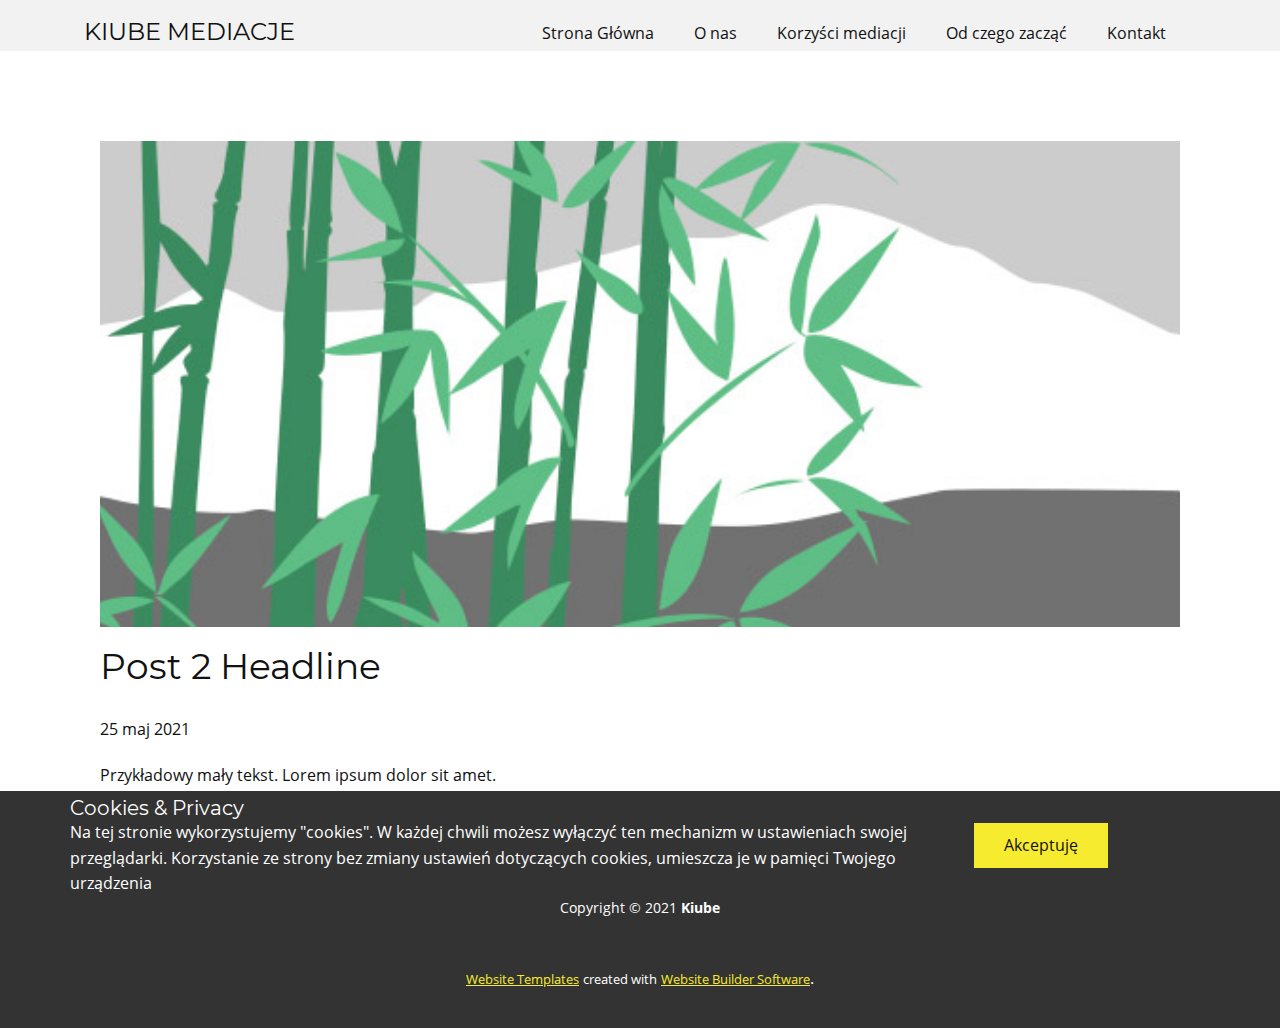
<file: blog/post-1.html>
<!doctype html>
<html style="font-size: 16px;"><head>
    <meta name="viewport" content="width=device-width, initial-scale=1.0">
    <meta charset="utf-8">
    <meta name="keywords" content="Post 1 Headline">
    <meta name="description" content="">
    <meta name="page_type" content="np-template-header-footer-from-plugin">
    <title>Post 2 Headline</title>
    <link rel="stylesheet" href="../nicepage.css" media="screen">
<link rel="stylesheet" href="../Post-Template.css" media="screen">
    <script class="u-script" type="text/javascript" src="../jquery.js" defer=""></script>
    <script class="u-script" type="text/javascript" src="../nicepage.js" defer=""></script>
    <meta name="generator" content="Nicepage 3.15.3, nicepage.com">
    <link id="u-theme-google-font" rel="stylesheet" href="../fonts.css">
    
    
    <script type="application/ld+json">{
		"@context": "http://schema.org",
		"@type": "Organization",
		"name": "Site1",
		"url": "index.html"
}</script>
    <meta property="og:title" content="Post Template">
    <meta property="og:type" content="website">
    <meta name="theme-color" content="#f7eb2f">
    <link rel="canonical" href="../index.html">
    <meta property="og:url" content="index.html">
  </head>
  <body class="u-body"><header class="u-clearfix u-grey-5 u-header u-sticky u-header" id="sec-98ad"><div class="u-clearfix u-sheet u-sheet-1">
        <h4 class="u-text u-text-1">KIUBE MEDIACJE</h4>
        <nav data-position="" class="u-menu u-menu-dropdown u-offcanvas u-menu-1">
          <div class="menu-collapse">
            <a class="u-button-style u-nav-link" href="#">
              <svg><use xmlns:xlink="http://www.w3.org/1999/xlink" xlink:href="#menu-hamburger"></use></svg>
              <svg version="1.1" xmlns="http://www.w3.org/2000/svg" xmlns:xlink="http://www.w3.org/1999/xlink"><defs><symbol id="menu-hamburger" viewBox="0 0 16 16" style="width: 16px; height: 16px;"><rect y="1" width="16" height="2"></rect><rect y="7" width="16" height="2"></rect><rect y="13" width="16" height="2"></rect>
</symbol>
</defs></svg>
            </a>
          </div>
          <div class="u-custom-menu u-nav-container">
            <ul class="u-nav u-unstyled"><li class="u-nav-item"><a class="u-button-style u-nav-link" href="../Strona-Główna.html">Strona Główna</a>
</li><li class="u-nav-item"><a class="u-button-style u-nav-link" href="../Strona-Główna.html#carousel_ba5b" data-page-id="921620651">O nas</a>
</li><li class="u-nav-item"><a class="u-button-style u-nav-link" href="../Strona-Główna.html#carousel_3284" data-page-id="921620651">Korzyści mediacji</a>
</li><li class="u-nav-item"><a class="u-button-style u-nav-link" href="../Strona-Główna.html#carousel_2ac5" data-page-id="921620651">Od czego zacząć</a>
</li><li class="u-nav-item"><a class="u-button-style u-nav-link" href="../Strona-Główna.html#carousel_ab2e" data-page-id="921620651">Kontakt</a>
</li></ul>
          </div>
          <div class="u-custom-menu u-nav-container-collapse">
            <div class="u-black u-container-style u-inner-container-layout u-opacity u-opacity-95 u-sidenav">
              <div class="u-sidenav-overflow">
                <div class="u-menu-close"></div>
                <ul class="u-align-center u-nav u-popupmenu-items u-unstyled u-nav-2"><li class="u-nav-item"><a class="u-button-style u-nav-link" href="../Strona-Główna.html">Strona Główna</a>
</li><li class="u-nav-item"><a class="u-button-style u-nav-link" href="../Strona-Główna.html#carousel_ba5b" data-page-id="921620651">O nas</a>
</li><li class="u-nav-item"><a class="u-button-style u-nav-link" href="../Strona-Główna.html#carousel_3284" data-page-id="921620651">Korzyści mediacji</a>
</li><li class="u-nav-item"><a class="u-button-style u-nav-link" href="../Strona-Główna.html#carousel_2ac5" data-page-id="921620651">Od czego zacząć</a>
</li><li class="u-nav-item"><a class="u-button-style u-nav-link" href="../Strona-Główna.html#carousel_ab2e" data-page-id="921620651">Kontakt</a>
</li></ul>
              </div>
            </div>
            <div class="u-black u-menu-overlay u-opacity u-opacity-70"></div>
          </div>
        </nav>
      </div></header>
    <section class="u-align-center u-clearfix u-section-1" id="sec-7115">
      <div class="u-clearfix u-sheet u-valign-middle-md u-valign-middle-sm u-valign-middle-xs u-sheet-1"><!--post_details--><!--post_details_options_json--><!--{"source":""}--><!--/post_details_options_json--><!--blog_post-->
        <div class="u-container-style u-expanded-width u-post-details u-post-details-1">
          <div class="u-container-layout u-valign-middle u-container-layout-1"><!--blog_post_image-->
            <img alt="" class="u-blog-control u-expanded-width u-image u-image-default u-image-1" src="[data-uri]"><!--/blog_post_image--><!--blog_post_header-->
            <h2 class="u-blog-control u-text u-text-1">Post 2 Headline</h2><!--/blog_post_header--><!--blog_post_metadata-->
            <div class="u-blog-control u-metadata u-metadata-1"><!--blog_post_metadata_date-->
              <span class="u-meta-date u-meta-icon">25 maj 2021</span><!--/blog_post_metadata_date--><!--blog_post_metadata_category-->
              <!--/blog_post_metadata_category--><!--blog_post_metadata_comments-->
              <!--/blog_post_metadata_comments-->
            </div><!--/blog_post_metadata--><!--blog_post_content-->
            <div class="u-align-justify u-blog-control u-post-content u-text u-text-2 fr-view">
  Przykładowy mały tekst. Lorem ipsum dolor sit amet.
  </div><!--/blog_post_content-->
          </div>
        </div><!--/blog_post--><!--/post_details-->
      </div>
    </section>
    
    
    <footer class="u-align-center u-clearfix u-footer u-grey-80 u-footer" id="sec-37f3"><div class="u-clearfix u-sheet u-valign-middle u-sheet-1">
        <p class="u-small-text u-text u-text-variant u-text-1">Copyright © 2021&nbsp;<b>Kiube</b>
        </p>
      </div></footer>
    <section class="u-backlink u-clearfix u-grey-80">
      <a class="u-link" href="https://nicepage.com/website-templates" target="_blank">
        <span>Website Templates</span>
      </a>
      <p class="u-text">
        <span>created with</span>
      </p>
      <a class="u-link" href="https://nicepage.com/" target="_blank">
        <span>Website Builder Software</span>
      </a>. 
    </section>
  <section class="u-align-center u-clearfix u-cookies-consent u-grey-80 u-cookies-consent" id="sec-60e9">
      <div class="u-clearfix u-sheet u-valign-middle u-sheet-1">
        <div class="u-clearfix u-expanded-width u-layout-wrap u-layout-wrap-1">
          <div class="u-gutter-0 u-layout">
            <div class="u-layout-row">
              <div class="u-container-style u-layout-cell u-left-cell u-size-43-md u-size-43-sm u-size-43-xs u-size-46-lg u-size-46-xl u-layout-cell-1">
                <div class="u-container-layout u-valign-top u-container-layout-1">
                  <h3 class="u-text u-text-1">Cookies &amp; Privacy</h3>
                  <p class="u-text u-text-2">Na tej stronie wykorzystujemy "cookies". W każdej chwili możesz wyłączyć ten mechanizm w ustawieniach swojej przeglądarki. Korzystanie ze strony bez zmiany ustawień dotyczących cookies, umieszcza je w pamięci Twojego urządzenia</p>
                </div>
              </div>
              <div class="u-align-left u-container-style u-layout-cell u-right-cell u-size-14-lg u-size-14-xl u-size-17-md u-size-17-sm u-size-17-xs u-layout-cell-2">
                <div class="u-container-layout u-valign-middle-lg u-valign-middle-md u-valign-middle-xl u-valign-top-sm u-valign-top-xs u-container-layout-2">
                  <a href="###" class="u-btn u-button-confirm u-button-style u-palette-1-base u-btn-1">Akceptuję</a>
                </div>
              </div>
            </div>
          </div>
        </div>
      </div>
    <style>.u-cookies-consent {
  background-image: none;
}

.u-cookies-consent .u-sheet-1 {
  min-height: 108px;
}

.u-cookies-consent .u-layout-wrap-1 {
  margin-top: 0;
  margin-bottom: 0;
}

.u-cookies-consent .u-layout-cell-1 {
  min-height: 108px;
}

.u-cookies-consent .u-container-layout-1 {
  padding: 5px 0 3px;
}

.u-cookies-consent .u-text-1 {
  font-size: 1.25rem;
  margin: 0 613px 0 0;
}

.u-cookies-consent .u-text-2 {
  margin: 0 -30px 0 0;
}

.u-cookies-consent .u-layout-cell-2 {
  min-height: 108px;
}

.u-cookies-consent .u-container-layout-2 {
  padding: 21px 30px;
}

.u-cookies-consent .u-btn-1 {
  margin: 0 auto 0 0;
}

@media (max-width: 1199px) {
  .u-cookies-consent .u-sheet-1 {
    min-height: 131px;
  }

  .u-cookies-consent .u-layout-cell-1 {
    min-height: 89px;
  }

  .u-cookies-consent .u-text-1 {
    margin-right: 460px;
  }

  .u-cookies-consent .u-text-2 {
    margin-right: 0;
  }

  .u-cookies-consent .u-layout-cell-2 {
    min-height: 89px;
  }
}

@media (max-width: 991px) {
  .u-cookies-consent .u-sheet-1 {
    min-height: 106px;
  }

  .u-cookies-consent .u-layout-cell-1 {
    min-height: 100px;
  }

  .u-cookies-consent .u-text-1 {
    margin-right: 255px;
  }

  .u-cookies-consent .u-layout-cell-2 {
    min-height: 100px;
  }
}

@media (max-width: 767px) {
  .u-cookies-consent .u-sheet-1 {
    min-height: 225px;
  }

  .u-cookies-consent .u-layout-cell-1 {
    min-height: 154px;
  }

  .u-cookies-consent .u-container-layout-1 {
    padding-bottom: 20px;
  }

  .u-cookies-consent .u-layout-cell-2 {
    min-height: 65px;
  }

  .u-cookies-consent .u-container-layout-2 {
    padding: 10px;
  }
}

@media (max-width: 575px) {
  .u-cookies-consent .u-sheet-1 {
    min-height: 121px;
  }

  .u-cookies-consent .u-layout-cell-1 {
    min-height: 100px;
  }

  .u-cookies-consent .u-text-1 {
    margin-right: 55px;
  }

  .u-cookies-consent .u-layout-cell-2 {
    min-height: 15px;
  }
}</style></section>
</body></html>
</file>
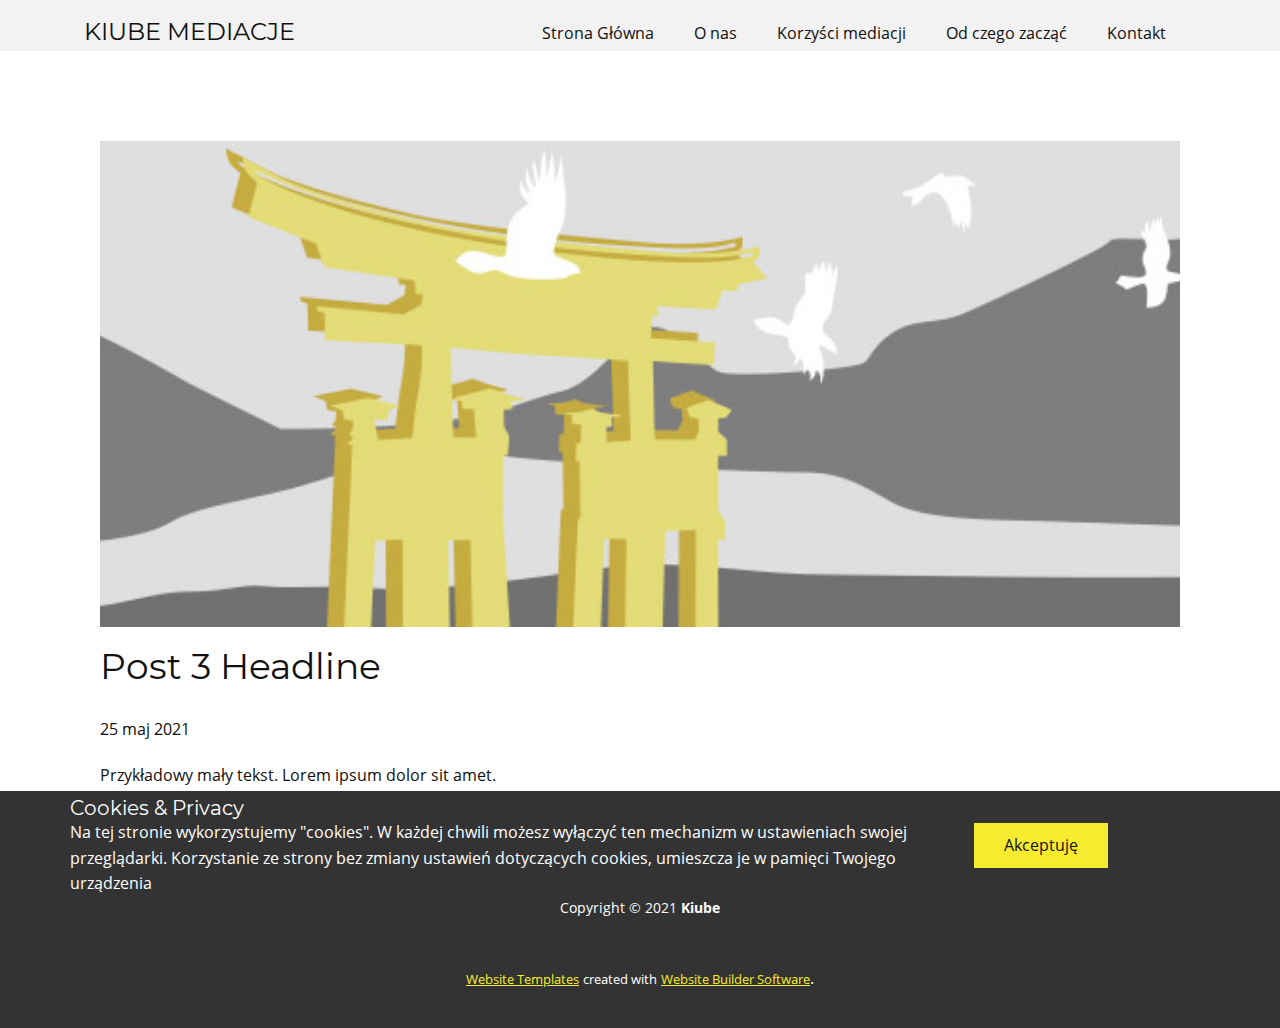
<file: blog/post-2.html>
<!doctype html>
<html style="font-size: 16px;"><head>
    <meta name="viewport" content="width=device-width, initial-scale=1.0">
    <meta charset="utf-8">
    <meta name="keywords" content="Post 1 Headline">
    <meta name="description" content="">
    <meta name="page_type" content="np-template-header-footer-from-plugin">
    <title>Post 3 Headline</title>
    <link rel="stylesheet" href="../nicepage.css" media="screen">
<link rel="stylesheet" href="../Post-Template.css" media="screen">
    <script class="u-script" type="text/javascript" src="../jquery.js" defer=""></script>
    <script class="u-script" type="text/javascript" src="../nicepage.js" defer=""></script>
    <meta name="generator" content="Nicepage 3.15.3, nicepage.com">
    <link id="u-theme-google-font" rel="stylesheet" href="../fonts.css">
    
    
    <script type="application/ld+json">{
		"@context": "http://schema.org",
		"@type": "Organization",
		"name": "Site1",
		"url": "index.html"
}</script>
    <meta property="og:title" content="Post Template">
    <meta property="og:type" content="website">
    <meta name="theme-color" content="#f7eb2f">
    <link rel="canonical" href="../index.html">
    <meta property="og:url" content="index.html">
  </head>
  <body class="u-body"><header class="u-clearfix u-grey-5 u-header u-sticky u-header" id="sec-98ad"><div class="u-clearfix u-sheet u-sheet-1">
        <h4 class="u-text u-text-1">KIUBE MEDIACJE</h4>
        <nav data-position="" class="u-menu u-menu-dropdown u-offcanvas u-menu-1">
          <div class="menu-collapse">
            <a class="u-button-style u-nav-link" href="#">
              <svg><use xmlns:xlink="http://www.w3.org/1999/xlink" xlink:href="#menu-hamburger"></use></svg>
              <svg version="1.1" xmlns="http://www.w3.org/2000/svg" xmlns:xlink="http://www.w3.org/1999/xlink"><defs><symbol id="menu-hamburger" viewBox="0 0 16 16" style="width: 16px; height: 16px;"><rect y="1" width="16" height="2"></rect><rect y="7" width="16" height="2"></rect><rect y="13" width="16" height="2"></rect>
</symbol>
</defs></svg>
            </a>
          </div>
          <div class="u-custom-menu u-nav-container">
            <ul class="u-nav u-unstyled"><li class="u-nav-item"><a class="u-button-style u-nav-link" href="../Strona-Główna.html">Strona Główna</a>
</li><li class="u-nav-item"><a class="u-button-style u-nav-link" href="../Strona-Główna.html#carousel_ba5b" data-page-id="921620651">O nas</a>
</li><li class="u-nav-item"><a class="u-button-style u-nav-link" href="../Strona-Główna.html#carousel_3284" data-page-id="921620651">Korzyści mediacji</a>
</li><li class="u-nav-item"><a class="u-button-style u-nav-link" href="../Strona-Główna.html#carousel_2ac5" data-page-id="921620651">Od czego zacząć</a>
</li><li class="u-nav-item"><a class="u-button-style u-nav-link" href="../Strona-Główna.html#carousel_ab2e" data-page-id="921620651">Kontakt</a>
</li></ul>
          </div>
          <div class="u-custom-menu u-nav-container-collapse">
            <div class="u-black u-container-style u-inner-container-layout u-opacity u-opacity-95 u-sidenav">
              <div class="u-sidenav-overflow">
                <div class="u-menu-close"></div>
                <ul class="u-align-center u-nav u-popupmenu-items u-unstyled u-nav-2"><li class="u-nav-item"><a class="u-button-style u-nav-link" href="../Strona-Główna.html">Strona Główna</a>
</li><li class="u-nav-item"><a class="u-button-style u-nav-link" href="../Strona-Główna.html#carousel_ba5b" data-page-id="921620651">O nas</a>
</li><li class="u-nav-item"><a class="u-button-style u-nav-link" href="../Strona-Główna.html#carousel_3284" data-page-id="921620651">Korzyści mediacji</a>
</li><li class="u-nav-item"><a class="u-button-style u-nav-link" href="../Strona-Główna.html#carousel_2ac5" data-page-id="921620651">Od czego zacząć</a>
</li><li class="u-nav-item"><a class="u-button-style u-nav-link" href="../Strona-Główna.html#carousel_ab2e" data-page-id="921620651">Kontakt</a>
</li></ul>
              </div>
            </div>
            <div class="u-black u-menu-overlay u-opacity u-opacity-70"></div>
          </div>
        </nav>
      </div></header>
    <section class="u-align-center u-clearfix u-section-1" id="sec-7115">
      <div class="u-clearfix u-sheet u-valign-middle-md u-valign-middle-sm u-valign-middle-xs u-sheet-1"><!--post_details--><!--post_details_options_json--><!--{"source":""}--><!--/post_details_options_json--><!--blog_post-->
        <div class="u-container-style u-expanded-width u-post-details u-post-details-1">
          <div class="u-container-layout u-valign-middle u-container-layout-1"><!--blog_post_image-->
            <img alt="" class="u-blog-control u-expanded-width u-image u-image-default u-image-1" src="[data-uri]"><!--/blog_post_image--><!--blog_post_header-->
            <h2 class="u-blog-control u-text u-text-1">Post 3 Headline</h2><!--/blog_post_header--><!--blog_post_metadata-->
            <div class="u-blog-control u-metadata u-metadata-1"><!--blog_post_metadata_date-->
              <span class="u-meta-date u-meta-icon">25 maj 2021</span><!--/blog_post_metadata_date--><!--blog_post_metadata_category-->
              <!--/blog_post_metadata_category--><!--blog_post_metadata_comments-->
              <!--/blog_post_metadata_comments-->
            </div><!--/blog_post_metadata--><!--blog_post_content-->
            <div class="u-align-justify u-blog-control u-post-content u-text u-text-2 fr-view">
  Przykładowy mały tekst. Lorem ipsum dolor sit amet.
  </div><!--/blog_post_content-->
          </div>
        </div><!--/blog_post--><!--/post_details-->
      </div>
    </section>
    
    
    <footer class="u-align-center u-clearfix u-footer u-grey-80 u-footer" id="sec-37f3"><div class="u-clearfix u-sheet u-valign-middle u-sheet-1">
        <p class="u-small-text u-text u-text-variant u-text-1">Copyright © 2021&nbsp;<b>Kiube</b>
        </p>
      </div></footer>
    <section class="u-backlink u-clearfix u-grey-80">
      <a class="u-link" href="https://nicepage.com/website-templates" target="_blank">
        <span>Website Templates</span>
      </a>
      <p class="u-text">
        <span>created with</span>
      </p>
      <a class="u-link" href="https://nicepage.com/" target="_blank">
        <span>Website Builder Software</span>
      </a>. 
    </section>
  <section class="u-align-center u-clearfix u-cookies-consent u-grey-80 u-cookies-consent" id="sec-60e9">
      <div class="u-clearfix u-sheet u-valign-middle u-sheet-1">
        <div class="u-clearfix u-expanded-width u-layout-wrap u-layout-wrap-1">
          <div class="u-gutter-0 u-layout">
            <div class="u-layout-row">
              <div class="u-container-style u-layout-cell u-left-cell u-size-43-md u-size-43-sm u-size-43-xs u-size-46-lg u-size-46-xl u-layout-cell-1">
                <div class="u-container-layout u-valign-top u-container-layout-1">
                  <h3 class="u-text u-text-1">Cookies &amp; Privacy</h3>
                  <p class="u-text u-text-2">Na tej stronie wykorzystujemy "cookies". W każdej chwili możesz wyłączyć ten mechanizm w ustawieniach swojej przeglądarki. Korzystanie ze strony bez zmiany ustawień dotyczących cookies, umieszcza je w pamięci Twojego urządzenia</p>
                </div>
              </div>
              <div class="u-align-left u-container-style u-layout-cell u-right-cell u-size-14-lg u-size-14-xl u-size-17-md u-size-17-sm u-size-17-xs u-layout-cell-2">
                <div class="u-container-layout u-valign-middle-lg u-valign-middle-md u-valign-middle-xl u-valign-top-sm u-valign-top-xs u-container-layout-2">
                  <a href="###" class="u-btn u-button-confirm u-button-style u-palette-1-base u-btn-1">Akceptuję</a>
                </div>
              </div>
            </div>
          </div>
        </div>
      </div>
    <style>.u-cookies-consent {
  background-image: none;
}

.u-cookies-consent .u-sheet-1 {
  min-height: 108px;
}

.u-cookies-consent .u-layout-wrap-1 {
  margin-top: 0;
  margin-bottom: 0;
}

.u-cookies-consent .u-layout-cell-1 {
  min-height: 108px;
}

.u-cookies-consent .u-container-layout-1 {
  padding: 5px 0 3px;
}

.u-cookies-consent .u-text-1 {
  font-size: 1.25rem;
  margin: 0 613px 0 0;
}

.u-cookies-consent .u-text-2 {
  margin: 0 -30px 0 0;
}

.u-cookies-consent .u-layout-cell-2 {
  min-height: 108px;
}

.u-cookies-consent .u-container-layout-2 {
  padding: 21px 30px;
}

.u-cookies-consent .u-btn-1 {
  margin: 0 auto 0 0;
}

@media (max-width: 1199px) {
  .u-cookies-consent .u-sheet-1 {
    min-height: 131px;
  }

  .u-cookies-consent .u-layout-cell-1 {
    min-height: 89px;
  }

  .u-cookies-consent .u-text-1 {
    margin-right: 460px;
  }

  .u-cookies-consent .u-text-2 {
    margin-right: 0;
  }

  .u-cookies-consent .u-layout-cell-2 {
    min-height: 89px;
  }
}

@media (max-width: 991px) {
  .u-cookies-consent .u-sheet-1 {
    min-height: 106px;
  }

  .u-cookies-consent .u-layout-cell-1 {
    min-height: 100px;
  }

  .u-cookies-consent .u-text-1 {
    margin-right: 255px;
  }

  .u-cookies-consent .u-layout-cell-2 {
    min-height: 100px;
  }
}

@media (max-width: 767px) {
  .u-cookies-consent .u-sheet-1 {
    min-height: 225px;
  }

  .u-cookies-consent .u-layout-cell-1 {
    min-height: 154px;
  }

  .u-cookies-consent .u-container-layout-1 {
    padding-bottom: 20px;
  }

  .u-cookies-consent .u-layout-cell-2 {
    min-height: 65px;
  }

  .u-cookies-consent .u-container-layout-2 {
    padding: 10px;
  }
}

@media (max-width: 575px) {
  .u-cookies-consent .u-sheet-1 {
    min-height: 121px;
  }

  .u-cookies-consent .u-layout-cell-1 {
    min-height: 100px;
  }

  .u-cookies-consent .u-text-1 {
    margin-right: 55px;
  }

  .u-cookies-consent .u-layout-cell-2 {
    min-height: 15px;
  }
}</style></section>
</body></html>
</file>
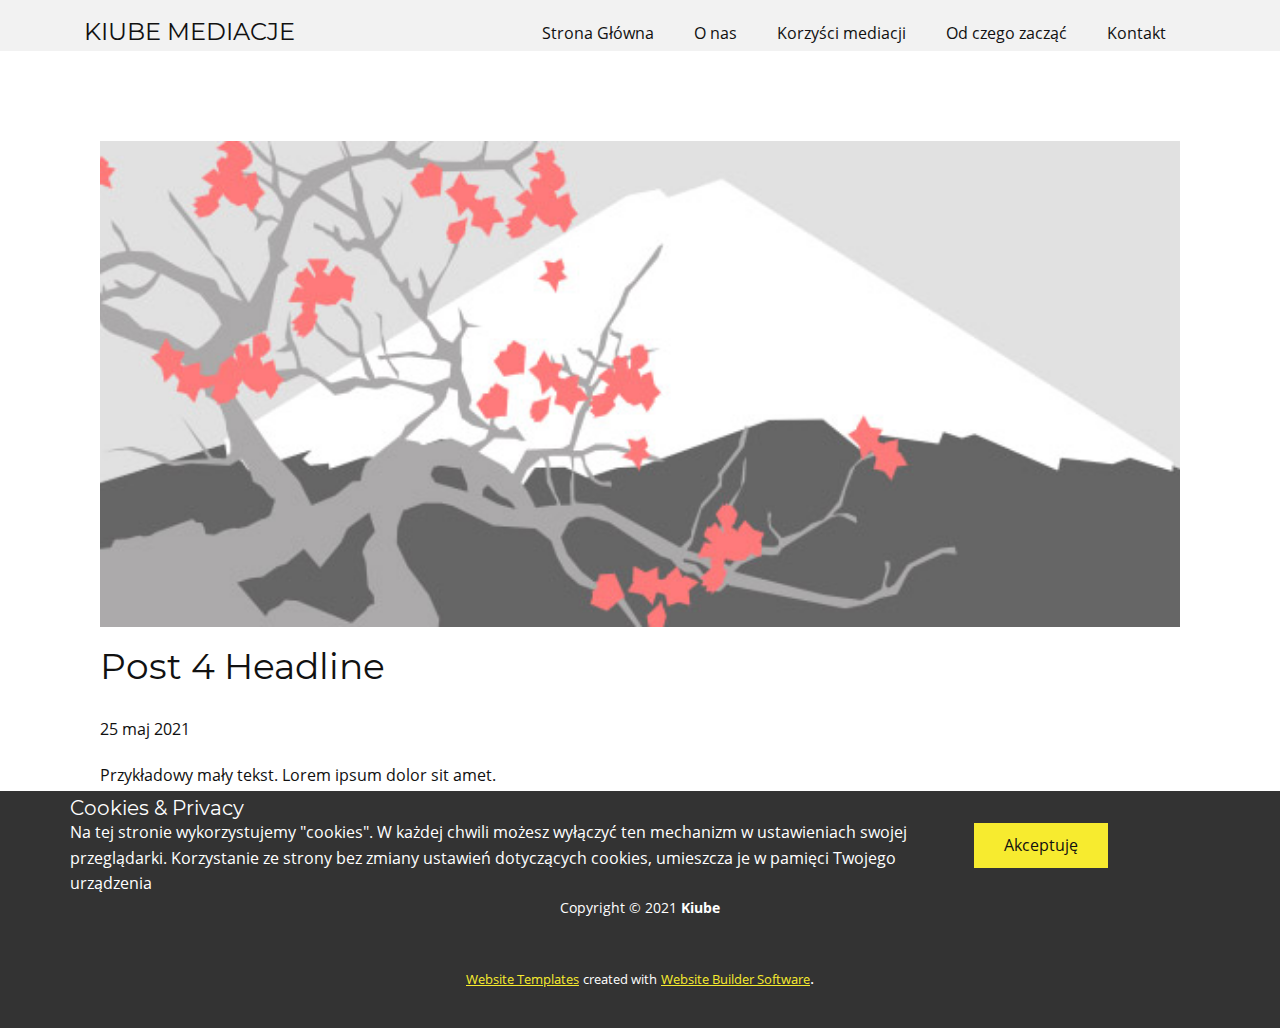
<file: blog/post-3.html>
<!doctype html>
<html style="font-size: 16px;"><head>
    <meta name="viewport" content="width=device-width, initial-scale=1.0">
    <meta charset="utf-8">
    <meta name="keywords" content="Post 1 Headline">
    <meta name="description" content="">
    <meta name="page_type" content="np-template-header-footer-from-plugin">
    <title>Post 4 Headline</title>
    <link rel="stylesheet" href="../nicepage.css" media="screen">
<link rel="stylesheet" href="../Post-Template.css" media="screen">
    <script class="u-script" type="text/javascript" src="../jquery.js" defer=""></script>
    <script class="u-script" type="text/javascript" src="../nicepage.js" defer=""></script>
    <meta name="generator" content="Nicepage 3.15.3, nicepage.com">
    <link id="u-theme-google-font" rel="stylesheet" href="../fonts.css">
    
    
    <script type="application/ld+json">{
		"@context": "http://schema.org",
		"@type": "Organization",
		"name": "Site1",
		"url": "index.html"
}</script>
    <meta property="og:title" content="Post Template">
    <meta property="og:type" content="website">
    <meta name="theme-color" content="#f7eb2f">
    <link rel="canonical" href="../index.html">
    <meta property="og:url" content="index.html">
  </head>
  <body class="u-body"><header class="u-clearfix u-grey-5 u-header u-sticky u-header" id="sec-98ad"><div class="u-clearfix u-sheet u-sheet-1">
        <h4 class="u-text u-text-1">KIUBE MEDIACJE</h4>
        <nav data-position="" class="u-menu u-menu-dropdown u-offcanvas u-menu-1">
          <div class="menu-collapse">
            <a class="u-button-style u-nav-link" href="#">
              <svg><use xmlns:xlink="http://www.w3.org/1999/xlink" xlink:href="#menu-hamburger"></use></svg>
              <svg version="1.1" xmlns="http://www.w3.org/2000/svg" xmlns:xlink="http://www.w3.org/1999/xlink"><defs><symbol id="menu-hamburger" viewBox="0 0 16 16" style="width: 16px; height: 16px;"><rect y="1" width="16" height="2"></rect><rect y="7" width="16" height="2"></rect><rect y="13" width="16" height="2"></rect>
</symbol>
</defs></svg>
            </a>
          </div>
          <div class="u-custom-menu u-nav-container">
            <ul class="u-nav u-unstyled"><li class="u-nav-item"><a class="u-button-style u-nav-link" href="../Strona-Główna.html">Strona Główna</a>
</li><li class="u-nav-item"><a class="u-button-style u-nav-link" href="../Strona-Główna.html#carousel_ba5b" data-page-id="921620651">O nas</a>
</li><li class="u-nav-item"><a class="u-button-style u-nav-link" href="../Strona-Główna.html#carousel_3284" data-page-id="921620651">Korzyści mediacji</a>
</li><li class="u-nav-item"><a class="u-button-style u-nav-link" href="../Strona-Główna.html#carousel_2ac5" data-page-id="921620651">Od czego zacząć</a>
</li><li class="u-nav-item"><a class="u-button-style u-nav-link" href="../Strona-Główna.html#carousel_ab2e" data-page-id="921620651">Kontakt</a>
</li></ul>
          </div>
          <div class="u-custom-menu u-nav-container-collapse">
            <div class="u-black u-container-style u-inner-container-layout u-opacity u-opacity-95 u-sidenav">
              <div class="u-sidenav-overflow">
                <div class="u-menu-close"></div>
                <ul class="u-align-center u-nav u-popupmenu-items u-unstyled u-nav-2"><li class="u-nav-item"><a class="u-button-style u-nav-link" href="../Strona-Główna.html">Strona Główna</a>
</li><li class="u-nav-item"><a class="u-button-style u-nav-link" href="../Strona-Główna.html#carousel_ba5b" data-page-id="921620651">O nas</a>
</li><li class="u-nav-item"><a class="u-button-style u-nav-link" href="../Strona-Główna.html#carousel_3284" data-page-id="921620651">Korzyści mediacji</a>
</li><li class="u-nav-item"><a class="u-button-style u-nav-link" href="../Strona-Główna.html#carousel_2ac5" data-page-id="921620651">Od czego zacząć</a>
</li><li class="u-nav-item"><a class="u-button-style u-nav-link" href="../Strona-Główna.html#carousel_ab2e" data-page-id="921620651">Kontakt</a>
</li></ul>
              </div>
            </div>
            <div class="u-black u-menu-overlay u-opacity u-opacity-70"></div>
          </div>
        </nav>
      </div></header>
    <section class="u-align-center u-clearfix u-section-1" id="sec-7115">
      <div class="u-clearfix u-sheet u-valign-middle-md u-valign-middle-sm u-valign-middle-xs u-sheet-1"><!--post_details--><!--post_details_options_json--><!--{"source":""}--><!--/post_details_options_json--><!--blog_post-->
        <div class="u-container-style u-expanded-width u-post-details u-post-details-1">
          <div class="u-container-layout u-valign-middle u-container-layout-1"><!--blog_post_image-->
            <img alt="" class="u-blog-control u-expanded-width u-image u-image-default u-image-1" src="[data-uri]"><!--/blog_post_image--><!--blog_post_header-->
            <h2 class="u-blog-control u-text u-text-1">Post 4 Headline</h2><!--/blog_post_header--><!--blog_post_metadata-->
            <div class="u-blog-control u-metadata u-metadata-1"><!--blog_post_metadata_date-->
              <span class="u-meta-date u-meta-icon">25 maj 2021</span><!--/blog_post_metadata_date--><!--blog_post_metadata_category-->
              <!--/blog_post_metadata_category--><!--blog_post_metadata_comments-->
              <!--/blog_post_metadata_comments-->
            </div><!--/blog_post_metadata--><!--blog_post_content-->
            <div class="u-align-justify u-blog-control u-post-content u-text u-text-2 fr-view">
  Przykładowy mały tekst. Lorem ipsum dolor sit amet.
  </div><!--/blog_post_content-->
          </div>
        </div><!--/blog_post--><!--/post_details-->
      </div>
    </section>
    
    
    <footer class="u-align-center u-clearfix u-footer u-grey-80 u-footer" id="sec-37f3"><div class="u-clearfix u-sheet u-valign-middle u-sheet-1">
        <p class="u-small-text u-text u-text-variant u-text-1">Copyright © 2021&nbsp;<b>Kiube</b>
        </p>
      </div></footer>
    <section class="u-backlink u-clearfix u-grey-80">
      <a class="u-link" href="https://nicepage.com/website-templates" target="_blank">
        <span>Website Templates</span>
      </a>
      <p class="u-text">
        <span>created with</span>
      </p>
      <a class="u-link" href="https://nicepage.com/" target="_blank">
        <span>Website Builder Software</span>
      </a>. 
    </section>
  <section class="u-align-center u-clearfix u-cookies-consent u-grey-80 u-cookies-consent" id="sec-60e9">
      <div class="u-clearfix u-sheet u-valign-middle u-sheet-1">
        <div class="u-clearfix u-expanded-width u-layout-wrap u-layout-wrap-1">
          <div class="u-gutter-0 u-layout">
            <div class="u-layout-row">
              <div class="u-container-style u-layout-cell u-left-cell u-size-43-md u-size-43-sm u-size-43-xs u-size-46-lg u-size-46-xl u-layout-cell-1">
                <div class="u-container-layout u-valign-top u-container-layout-1">
                  <h3 class="u-text u-text-1">Cookies &amp; Privacy</h3>
                  <p class="u-text u-text-2">Na tej stronie wykorzystujemy "cookies". W każdej chwili możesz wyłączyć ten mechanizm w ustawieniach swojej przeglądarki. Korzystanie ze strony bez zmiany ustawień dotyczących cookies, umieszcza je w pamięci Twojego urządzenia</p>
                </div>
              </div>
              <div class="u-align-left u-container-style u-layout-cell u-right-cell u-size-14-lg u-size-14-xl u-size-17-md u-size-17-sm u-size-17-xs u-layout-cell-2">
                <div class="u-container-layout u-valign-middle-lg u-valign-middle-md u-valign-middle-xl u-valign-top-sm u-valign-top-xs u-container-layout-2">
                  <a href="###" class="u-btn u-button-confirm u-button-style u-palette-1-base u-btn-1">Akceptuję</a>
                </div>
              </div>
            </div>
          </div>
        </div>
      </div>
    <style>.u-cookies-consent {
  background-image: none;
}

.u-cookies-consent .u-sheet-1 {
  min-height: 108px;
}

.u-cookies-consent .u-layout-wrap-1 {
  margin-top: 0;
  margin-bottom: 0;
}

.u-cookies-consent .u-layout-cell-1 {
  min-height: 108px;
}

.u-cookies-consent .u-container-layout-1 {
  padding: 5px 0 3px;
}

.u-cookies-consent .u-text-1 {
  font-size: 1.25rem;
  margin: 0 613px 0 0;
}

.u-cookies-consent .u-text-2 {
  margin: 0 -30px 0 0;
}

.u-cookies-consent .u-layout-cell-2 {
  min-height: 108px;
}

.u-cookies-consent .u-container-layout-2 {
  padding: 21px 30px;
}

.u-cookies-consent .u-btn-1 {
  margin: 0 auto 0 0;
}

@media (max-width: 1199px) {
  .u-cookies-consent .u-sheet-1 {
    min-height: 131px;
  }

  .u-cookies-consent .u-layout-cell-1 {
    min-height: 89px;
  }

  .u-cookies-consent .u-text-1 {
    margin-right: 460px;
  }

  .u-cookies-consent .u-text-2 {
    margin-right: 0;
  }

  .u-cookies-consent .u-layout-cell-2 {
    min-height: 89px;
  }
}

@media (max-width: 991px) {
  .u-cookies-consent .u-sheet-1 {
    min-height: 106px;
  }

  .u-cookies-consent .u-layout-cell-1 {
    min-height: 100px;
  }

  .u-cookies-consent .u-text-1 {
    margin-right: 255px;
  }

  .u-cookies-consent .u-layout-cell-2 {
    min-height: 100px;
  }
}

@media (max-width: 767px) {
  .u-cookies-consent .u-sheet-1 {
    min-height: 225px;
  }

  .u-cookies-consent .u-layout-cell-1 {
    min-height: 154px;
  }

  .u-cookies-consent .u-container-layout-1 {
    padding-bottom: 20px;
  }

  .u-cookies-consent .u-layout-cell-2 {
    min-height: 65px;
  }

  .u-cookies-consent .u-container-layout-2 {
    padding: 10px;
  }
}

@media (max-width: 575px) {
  .u-cookies-consent .u-sheet-1 {
    min-height: 121px;
  }

  .u-cookies-consent .u-layout-cell-1 {
    min-height: 100px;
  }

  .u-cookies-consent .u-text-1 {
    margin-right: 55px;
  }

  .u-cookies-consent .u-layout-cell-2 {
    min-height: 15px;
  }
}</style></section>
</body></html>
</file>
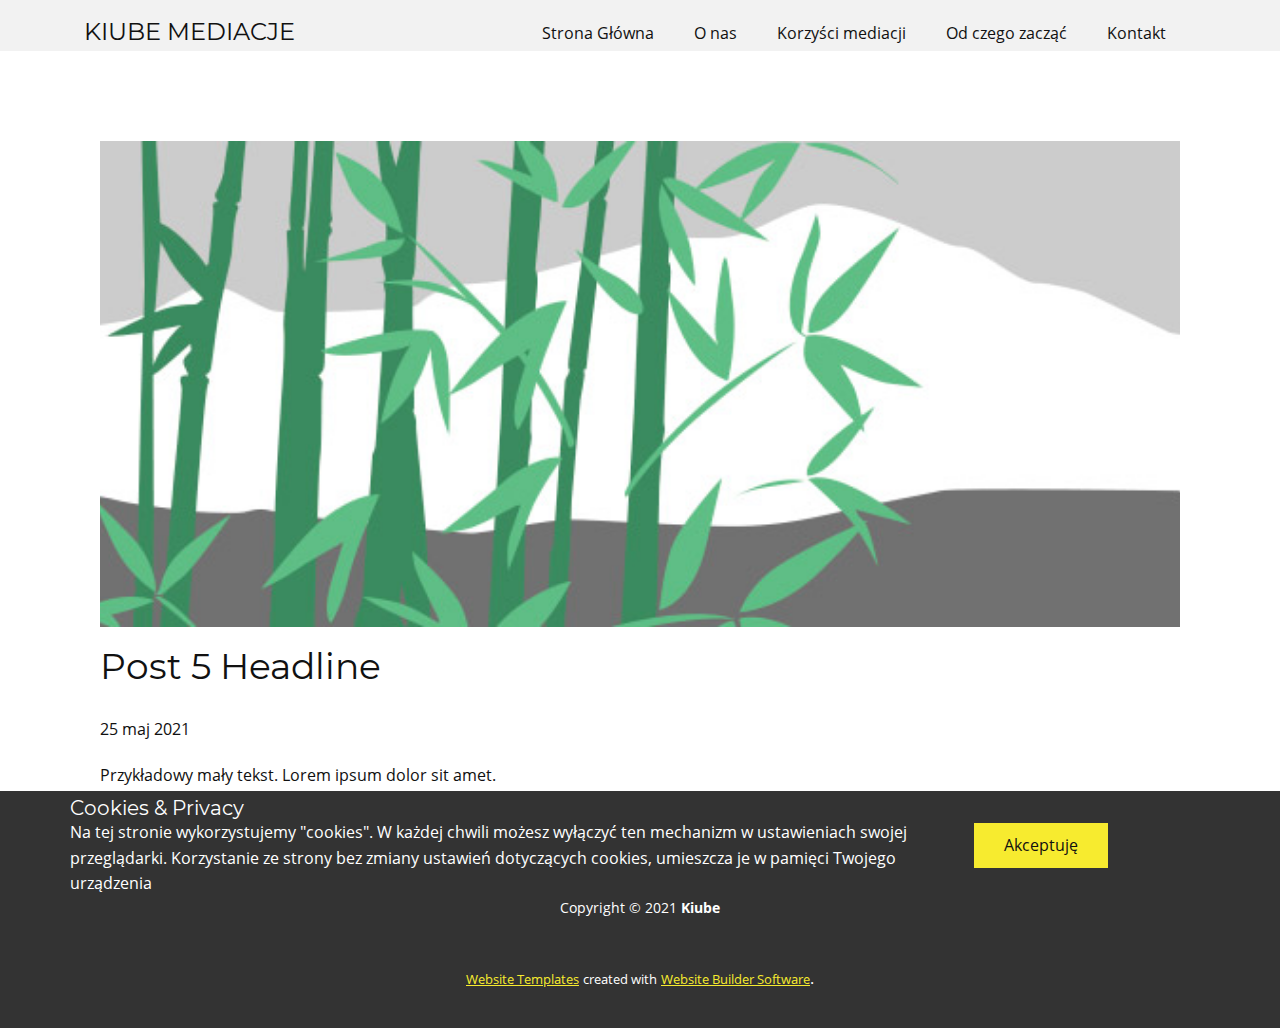
<file: blog/post-4.html>
<!doctype html>
<html style="font-size: 16px;"><head>
    <meta name="viewport" content="width=device-width, initial-scale=1.0">
    <meta charset="utf-8">
    <meta name="keywords" content="Post 1 Headline">
    <meta name="description" content="">
    <meta name="page_type" content="np-template-header-footer-from-plugin">
    <title>Post 5 Headline</title>
    <link rel="stylesheet" href="../nicepage.css" media="screen">
<link rel="stylesheet" href="../Post-Template.css" media="screen">
    <script class="u-script" type="text/javascript" src="../jquery.js" defer=""></script>
    <script class="u-script" type="text/javascript" src="../nicepage.js" defer=""></script>
    <meta name="generator" content="Nicepage 3.15.3, nicepage.com">
    <link id="u-theme-google-font" rel="stylesheet" href="../fonts.css">
    
    
    <script type="application/ld+json">{
		"@context": "http://schema.org",
		"@type": "Organization",
		"name": "Site1",
		"url": "index.html"
}</script>
    <meta property="og:title" content="Post Template">
    <meta property="og:type" content="website">
    <meta name="theme-color" content="#f7eb2f">
    <link rel="canonical" href="../index.html">
    <meta property="og:url" content="index.html">
  </head>
  <body class="u-body"><header class="u-clearfix u-grey-5 u-header u-sticky u-header" id="sec-98ad"><div class="u-clearfix u-sheet u-sheet-1">
        <h4 class="u-text u-text-1">KIUBE MEDIACJE</h4>
        <nav data-position="" class="u-menu u-menu-dropdown u-offcanvas u-menu-1">
          <div class="menu-collapse">
            <a class="u-button-style u-nav-link" href="#">
              <svg><use xmlns:xlink="http://www.w3.org/1999/xlink" xlink:href="#menu-hamburger"></use></svg>
              <svg version="1.1" xmlns="http://www.w3.org/2000/svg" xmlns:xlink="http://www.w3.org/1999/xlink"><defs><symbol id="menu-hamburger" viewBox="0 0 16 16" style="width: 16px; height: 16px;"><rect y="1" width="16" height="2"></rect><rect y="7" width="16" height="2"></rect><rect y="13" width="16" height="2"></rect>
</symbol>
</defs></svg>
            </a>
          </div>
          <div class="u-custom-menu u-nav-container">
            <ul class="u-nav u-unstyled"><li class="u-nav-item"><a class="u-button-style u-nav-link" href="../Strona-Główna.html">Strona Główna</a>
</li><li class="u-nav-item"><a class="u-button-style u-nav-link" href="../Strona-Główna.html#carousel_ba5b" data-page-id="921620651">O nas</a>
</li><li class="u-nav-item"><a class="u-button-style u-nav-link" href="../Strona-Główna.html#carousel_3284" data-page-id="921620651">Korzyści mediacji</a>
</li><li class="u-nav-item"><a class="u-button-style u-nav-link" href="../Strona-Główna.html#carousel_2ac5" data-page-id="921620651">Od czego zacząć</a>
</li><li class="u-nav-item"><a class="u-button-style u-nav-link" href="../Strona-Główna.html#carousel_ab2e" data-page-id="921620651">Kontakt</a>
</li></ul>
          </div>
          <div class="u-custom-menu u-nav-container-collapse">
            <div class="u-black u-container-style u-inner-container-layout u-opacity u-opacity-95 u-sidenav">
              <div class="u-sidenav-overflow">
                <div class="u-menu-close"></div>
                <ul class="u-align-center u-nav u-popupmenu-items u-unstyled u-nav-2"><li class="u-nav-item"><a class="u-button-style u-nav-link" href="../Strona-Główna.html">Strona Główna</a>
</li><li class="u-nav-item"><a class="u-button-style u-nav-link" href="../Strona-Główna.html#carousel_ba5b" data-page-id="921620651">O nas</a>
</li><li class="u-nav-item"><a class="u-button-style u-nav-link" href="../Strona-Główna.html#carousel_3284" data-page-id="921620651">Korzyści mediacji</a>
</li><li class="u-nav-item"><a class="u-button-style u-nav-link" href="../Strona-Główna.html#carousel_2ac5" data-page-id="921620651">Od czego zacząć</a>
</li><li class="u-nav-item"><a class="u-button-style u-nav-link" href="../Strona-Główna.html#carousel_ab2e" data-page-id="921620651">Kontakt</a>
</li></ul>
              </div>
            </div>
            <div class="u-black u-menu-overlay u-opacity u-opacity-70"></div>
          </div>
        </nav>
      </div></header>
    <section class="u-align-center u-clearfix u-section-1" id="sec-7115">
      <div class="u-clearfix u-sheet u-valign-middle-md u-valign-middle-sm u-valign-middle-xs u-sheet-1"><!--post_details--><!--post_details_options_json--><!--{"source":""}--><!--/post_details_options_json--><!--blog_post-->
        <div class="u-container-style u-expanded-width u-post-details u-post-details-1">
          <div class="u-container-layout u-valign-middle u-container-layout-1"><!--blog_post_image-->
            <img alt="" class="u-blog-control u-expanded-width u-image u-image-default u-image-1" src="[data-uri]"><!--/blog_post_image--><!--blog_post_header-->
            <h2 class="u-blog-control u-text u-text-1">Post 5 Headline</h2><!--/blog_post_header--><!--blog_post_metadata-->
            <div class="u-blog-control u-metadata u-metadata-1"><!--blog_post_metadata_date-->
              <span class="u-meta-date u-meta-icon">25 maj 2021</span><!--/blog_post_metadata_date--><!--blog_post_metadata_category-->
              <!--/blog_post_metadata_category--><!--blog_post_metadata_comments-->
              <!--/blog_post_metadata_comments-->
            </div><!--/blog_post_metadata--><!--blog_post_content-->
            <div class="u-align-justify u-blog-control u-post-content u-text u-text-2 fr-view">
  Przykładowy mały tekst. Lorem ipsum dolor sit amet.
  </div><!--/blog_post_content-->
          </div>
        </div><!--/blog_post--><!--/post_details-->
      </div>
    </section>
    
    
    <footer class="u-align-center u-clearfix u-footer u-grey-80 u-footer" id="sec-37f3"><div class="u-clearfix u-sheet u-valign-middle u-sheet-1">
        <p class="u-small-text u-text u-text-variant u-text-1">Copyright © 2021&nbsp;<b>Kiube</b>
        </p>
      </div></footer>
    <section class="u-backlink u-clearfix u-grey-80">
      <a class="u-link" href="https://nicepage.com/website-templates" target="_blank">
        <span>Website Templates</span>
      </a>
      <p class="u-text">
        <span>created with</span>
      </p>
      <a class="u-link" href="https://nicepage.com/" target="_blank">
        <span>Website Builder Software</span>
      </a>. 
    </section>
  <section class="u-align-center u-clearfix u-cookies-consent u-grey-80 u-cookies-consent" id="sec-60e9">
      <div class="u-clearfix u-sheet u-valign-middle u-sheet-1">
        <div class="u-clearfix u-expanded-width u-layout-wrap u-layout-wrap-1">
          <div class="u-gutter-0 u-layout">
            <div class="u-layout-row">
              <div class="u-container-style u-layout-cell u-left-cell u-size-43-md u-size-43-sm u-size-43-xs u-size-46-lg u-size-46-xl u-layout-cell-1">
                <div class="u-container-layout u-valign-top u-container-layout-1">
                  <h3 class="u-text u-text-1">Cookies &amp; Privacy</h3>
                  <p class="u-text u-text-2">Na tej stronie wykorzystujemy "cookies". W każdej chwili możesz wyłączyć ten mechanizm w ustawieniach swojej przeglądarki. Korzystanie ze strony bez zmiany ustawień dotyczących cookies, umieszcza je w pamięci Twojego urządzenia</p>
                </div>
              </div>
              <div class="u-align-left u-container-style u-layout-cell u-right-cell u-size-14-lg u-size-14-xl u-size-17-md u-size-17-sm u-size-17-xs u-layout-cell-2">
                <div class="u-container-layout u-valign-middle-lg u-valign-middle-md u-valign-middle-xl u-valign-top-sm u-valign-top-xs u-container-layout-2">
                  <a href="###" class="u-btn u-button-confirm u-button-style u-palette-1-base u-btn-1">Akceptuję</a>
                </div>
              </div>
            </div>
          </div>
        </div>
      </div>
    <style>.u-cookies-consent {
  background-image: none;
}

.u-cookies-consent .u-sheet-1 {
  min-height: 108px;
}

.u-cookies-consent .u-layout-wrap-1 {
  margin-top: 0;
  margin-bottom: 0;
}

.u-cookies-consent .u-layout-cell-1 {
  min-height: 108px;
}

.u-cookies-consent .u-container-layout-1 {
  padding: 5px 0 3px;
}

.u-cookies-consent .u-text-1 {
  font-size: 1.25rem;
  margin: 0 613px 0 0;
}

.u-cookies-consent .u-text-2 {
  margin: 0 -30px 0 0;
}

.u-cookies-consent .u-layout-cell-2 {
  min-height: 108px;
}

.u-cookies-consent .u-container-layout-2 {
  padding: 21px 30px;
}

.u-cookies-consent .u-btn-1 {
  margin: 0 auto 0 0;
}

@media (max-width: 1199px) {
  .u-cookies-consent .u-sheet-1 {
    min-height: 131px;
  }

  .u-cookies-consent .u-layout-cell-1 {
    min-height: 89px;
  }

  .u-cookies-consent .u-text-1 {
    margin-right: 460px;
  }

  .u-cookies-consent .u-text-2 {
    margin-right: 0;
  }

  .u-cookies-consent .u-layout-cell-2 {
    min-height: 89px;
  }
}

@media (max-width: 991px) {
  .u-cookies-consent .u-sheet-1 {
    min-height: 106px;
  }

  .u-cookies-consent .u-layout-cell-1 {
    min-height: 100px;
  }

  .u-cookies-consent .u-text-1 {
    margin-right: 255px;
  }

  .u-cookies-consent .u-layout-cell-2 {
    min-height: 100px;
  }
}

@media (max-width: 767px) {
  .u-cookies-consent .u-sheet-1 {
    min-height: 225px;
  }

  .u-cookies-consent .u-layout-cell-1 {
    min-height: 154px;
  }

  .u-cookies-consent .u-container-layout-1 {
    padding-bottom: 20px;
  }

  .u-cookies-consent .u-layout-cell-2 {
    min-height: 65px;
  }

  .u-cookies-consent .u-container-layout-2 {
    padding: 10px;
  }
}

@media (max-width: 575px) {
  .u-cookies-consent .u-sheet-1 {
    min-height: 121px;
  }

  .u-cookies-consent .u-layout-cell-1 {
    min-height: 100px;
  }

  .u-cookies-consent .u-text-1 {
    margin-right: 55px;
  }

  .u-cookies-consent .u-layout-cell-2 {
    min-height: 15px;
  }
}</style></section>
</body></html>
</file>
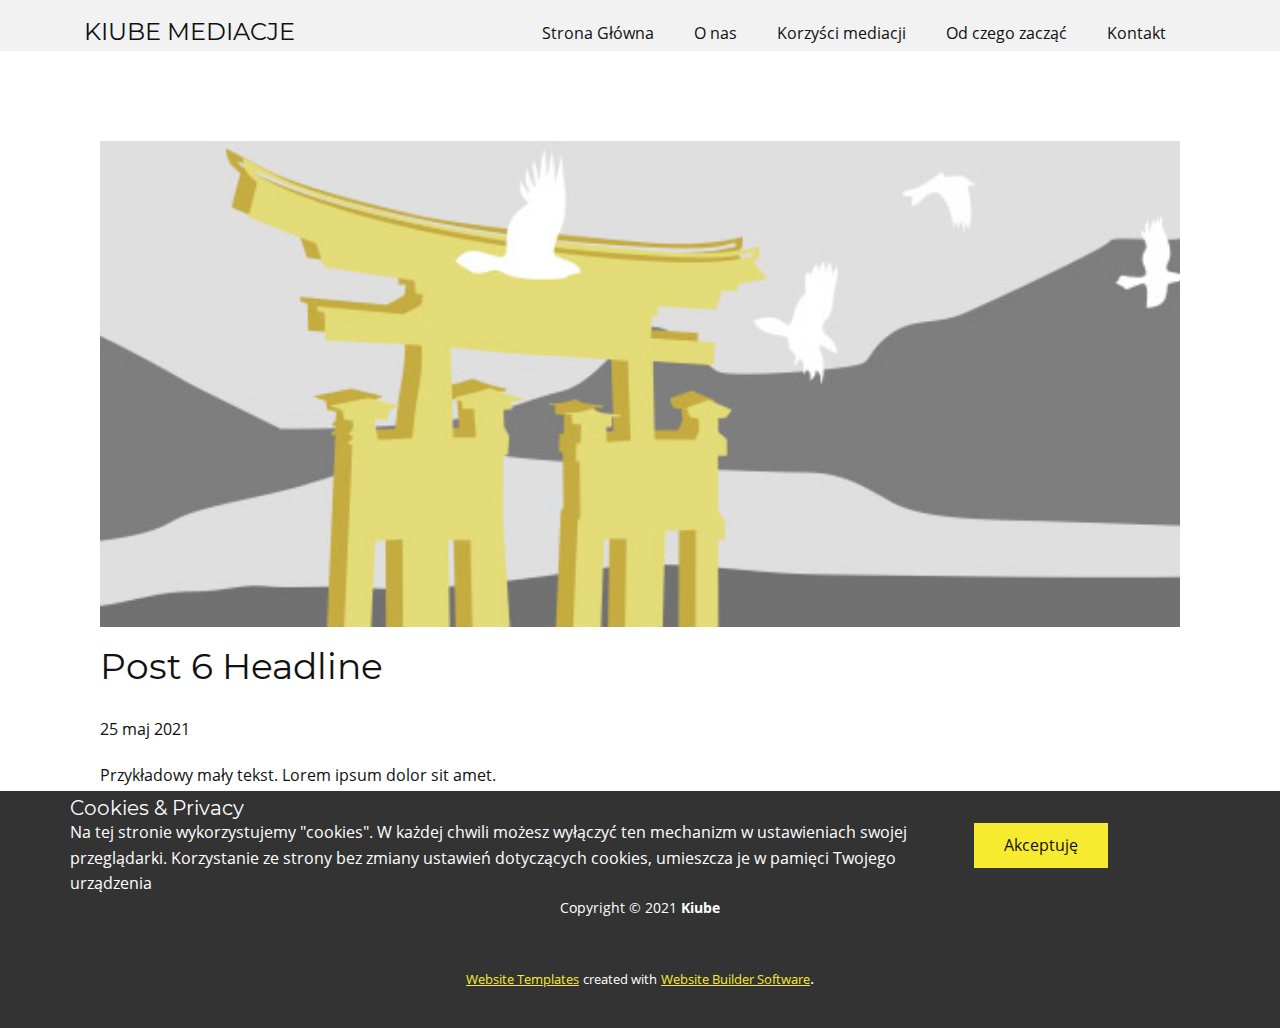
<file: blog/post-5.html>
<!doctype html>
<html style="font-size: 16px;"><head>
    <meta name="viewport" content="width=device-width, initial-scale=1.0">
    <meta charset="utf-8">
    <meta name="keywords" content="Post 1 Headline">
    <meta name="description" content="">
    <meta name="page_type" content="np-template-header-footer-from-plugin">
    <title>Post 6 Headline</title>
    <link rel="stylesheet" href="../nicepage.css" media="screen">
<link rel="stylesheet" href="../Post-Template.css" media="screen">
    <script class="u-script" type="text/javascript" src="../jquery.js" defer=""></script>
    <script class="u-script" type="text/javascript" src="../nicepage.js" defer=""></script>
    <meta name="generator" content="Nicepage 3.15.3, nicepage.com">
    <link id="u-theme-google-font" rel="stylesheet" href="../fonts.css">
    
    
    <script type="application/ld+json">{
		"@context": "http://schema.org",
		"@type": "Organization",
		"name": "Site1",
		"url": "index.html"
}</script>
    <meta property="og:title" content="Post Template">
    <meta property="og:type" content="website">
    <meta name="theme-color" content="#f7eb2f">
    <link rel="canonical" href="../index.html">
    <meta property="og:url" content="index.html">
  </head>
  <body class="u-body"><header class="u-clearfix u-grey-5 u-header u-sticky u-header" id="sec-98ad"><div class="u-clearfix u-sheet u-sheet-1">
        <h4 class="u-text u-text-1">KIUBE MEDIACJE</h4>
        <nav data-position="" class="u-menu u-menu-dropdown u-offcanvas u-menu-1">
          <div class="menu-collapse">
            <a class="u-button-style u-nav-link" href="#">
              <svg><use xmlns:xlink="http://www.w3.org/1999/xlink" xlink:href="#menu-hamburger"></use></svg>
              <svg version="1.1" xmlns="http://www.w3.org/2000/svg" xmlns:xlink="http://www.w3.org/1999/xlink"><defs><symbol id="menu-hamburger" viewBox="0 0 16 16" style="width: 16px; height: 16px;"><rect y="1" width="16" height="2"></rect><rect y="7" width="16" height="2"></rect><rect y="13" width="16" height="2"></rect>
</symbol>
</defs></svg>
            </a>
          </div>
          <div class="u-custom-menu u-nav-container">
            <ul class="u-nav u-unstyled"><li class="u-nav-item"><a class="u-button-style u-nav-link" href="../Strona-Główna.html">Strona Główna</a>
</li><li class="u-nav-item"><a class="u-button-style u-nav-link" href="../Strona-Główna.html#carousel_ba5b" data-page-id="921620651">O nas</a>
</li><li class="u-nav-item"><a class="u-button-style u-nav-link" href="../Strona-Główna.html#carousel_3284" data-page-id="921620651">Korzyści mediacji</a>
</li><li class="u-nav-item"><a class="u-button-style u-nav-link" href="../Strona-Główna.html#carousel_2ac5" data-page-id="921620651">Od czego zacząć</a>
</li><li class="u-nav-item"><a class="u-button-style u-nav-link" href="../Strona-Główna.html#carousel_ab2e" data-page-id="921620651">Kontakt</a>
</li></ul>
          </div>
          <div class="u-custom-menu u-nav-container-collapse">
            <div class="u-black u-container-style u-inner-container-layout u-opacity u-opacity-95 u-sidenav">
              <div class="u-sidenav-overflow">
                <div class="u-menu-close"></div>
                <ul class="u-align-center u-nav u-popupmenu-items u-unstyled u-nav-2"><li class="u-nav-item"><a class="u-button-style u-nav-link" href="../Strona-Główna.html">Strona Główna</a>
</li><li class="u-nav-item"><a class="u-button-style u-nav-link" href="../Strona-Główna.html#carousel_ba5b" data-page-id="921620651">O nas</a>
</li><li class="u-nav-item"><a class="u-button-style u-nav-link" href="../Strona-Główna.html#carousel_3284" data-page-id="921620651">Korzyści mediacji</a>
</li><li class="u-nav-item"><a class="u-button-style u-nav-link" href="../Strona-Główna.html#carousel_2ac5" data-page-id="921620651">Od czego zacząć</a>
</li><li class="u-nav-item"><a class="u-button-style u-nav-link" href="../Strona-Główna.html#carousel_ab2e" data-page-id="921620651">Kontakt</a>
</li></ul>
              </div>
            </div>
            <div class="u-black u-menu-overlay u-opacity u-opacity-70"></div>
          </div>
        </nav>
      </div></header>
    <section class="u-align-center u-clearfix u-section-1" id="sec-7115">
      <div class="u-clearfix u-sheet u-valign-middle-md u-valign-middle-sm u-valign-middle-xs u-sheet-1"><!--post_details--><!--post_details_options_json--><!--{"source":""}--><!--/post_details_options_json--><!--blog_post-->
        <div class="u-container-style u-expanded-width u-post-details u-post-details-1">
          <div class="u-container-layout u-valign-middle u-container-layout-1"><!--blog_post_image-->
            <img alt="" class="u-blog-control u-expanded-width u-image u-image-default u-image-1" src="[data-uri]"><!--/blog_post_image--><!--blog_post_header-->
            <h2 class="u-blog-control u-text u-text-1">Post 6 Headline</h2><!--/blog_post_header--><!--blog_post_metadata-->
            <div class="u-blog-control u-metadata u-metadata-1"><!--blog_post_metadata_date-->
              <span class="u-meta-date u-meta-icon">25 maj 2021</span><!--/blog_post_metadata_date--><!--blog_post_metadata_category-->
              <!--/blog_post_metadata_category--><!--blog_post_metadata_comments-->
              <!--/blog_post_metadata_comments-->
            </div><!--/blog_post_metadata--><!--blog_post_content-->
            <div class="u-align-justify u-blog-control u-post-content u-text u-text-2 fr-view">
  Przykładowy mały tekst. Lorem ipsum dolor sit amet.
  </div><!--/blog_post_content-->
          </div>
        </div><!--/blog_post--><!--/post_details-->
      </div>
    </section>
    
    
    <footer class="u-align-center u-clearfix u-footer u-grey-80 u-footer" id="sec-37f3"><div class="u-clearfix u-sheet u-valign-middle u-sheet-1">
        <p class="u-small-text u-text u-text-variant u-text-1">Copyright © 2021&nbsp;<b>Kiube</b>
        </p>
      </div></footer>
    <section class="u-backlink u-clearfix u-grey-80">
      <a class="u-link" href="https://nicepage.com/website-templates" target="_blank">
        <span>Website Templates</span>
      </a>
      <p class="u-text">
        <span>created with</span>
      </p>
      <a class="u-link" href="https://nicepage.com/" target="_blank">
        <span>Website Builder Software</span>
      </a>. 
    </section>
  <section class="u-align-center u-clearfix u-cookies-consent u-grey-80 u-cookies-consent" id="sec-60e9">
      <div class="u-clearfix u-sheet u-valign-middle u-sheet-1">
        <div class="u-clearfix u-expanded-width u-layout-wrap u-layout-wrap-1">
          <div class="u-gutter-0 u-layout">
            <div class="u-layout-row">
              <div class="u-container-style u-layout-cell u-left-cell u-size-43-md u-size-43-sm u-size-43-xs u-size-46-lg u-size-46-xl u-layout-cell-1">
                <div class="u-container-layout u-valign-top u-container-layout-1">
                  <h3 class="u-text u-text-1">Cookies &amp; Privacy</h3>
                  <p class="u-text u-text-2">Na tej stronie wykorzystujemy "cookies". W każdej chwili możesz wyłączyć ten mechanizm w ustawieniach swojej przeglądarki. Korzystanie ze strony bez zmiany ustawień dotyczących cookies, umieszcza je w pamięci Twojego urządzenia</p>
                </div>
              </div>
              <div class="u-align-left u-container-style u-layout-cell u-right-cell u-size-14-lg u-size-14-xl u-size-17-md u-size-17-sm u-size-17-xs u-layout-cell-2">
                <div class="u-container-layout u-valign-middle-lg u-valign-middle-md u-valign-middle-xl u-valign-top-sm u-valign-top-xs u-container-layout-2">
                  <a href="###" class="u-btn u-button-confirm u-button-style u-palette-1-base u-btn-1">Akceptuję</a>
                </div>
              </div>
            </div>
          </div>
        </div>
      </div>
    <style>.u-cookies-consent {
  background-image: none;
}

.u-cookies-consent .u-sheet-1 {
  min-height: 108px;
}

.u-cookies-consent .u-layout-wrap-1 {
  margin-top: 0;
  margin-bottom: 0;
}

.u-cookies-consent .u-layout-cell-1 {
  min-height: 108px;
}

.u-cookies-consent .u-container-layout-1 {
  padding: 5px 0 3px;
}

.u-cookies-consent .u-text-1 {
  font-size: 1.25rem;
  margin: 0 613px 0 0;
}

.u-cookies-consent .u-text-2 {
  margin: 0 -30px 0 0;
}

.u-cookies-consent .u-layout-cell-2 {
  min-height: 108px;
}

.u-cookies-consent .u-container-layout-2 {
  padding: 21px 30px;
}

.u-cookies-consent .u-btn-1 {
  margin: 0 auto 0 0;
}

@media (max-width: 1199px) {
  .u-cookies-consent .u-sheet-1 {
    min-height: 131px;
  }

  .u-cookies-consent .u-layout-cell-1 {
    min-height: 89px;
  }

  .u-cookies-consent .u-text-1 {
    margin-right: 460px;
  }

  .u-cookies-consent .u-text-2 {
    margin-right: 0;
  }

  .u-cookies-consent .u-layout-cell-2 {
    min-height: 89px;
  }
}

@media (max-width: 991px) {
  .u-cookies-consent .u-sheet-1 {
    min-height: 106px;
  }

  .u-cookies-consent .u-layout-cell-1 {
    min-height: 100px;
  }

  .u-cookies-consent .u-text-1 {
    margin-right: 255px;
  }

  .u-cookies-consent .u-layout-cell-2 {
    min-height: 100px;
  }
}

@media (max-width: 767px) {
  .u-cookies-consent .u-sheet-1 {
    min-height: 225px;
  }

  .u-cookies-consent .u-layout-cell-1 {
    min-height: 154px;
  }

  .u-cookies-consent .u-container-layout-1 {
    padding-bottom: 20px;
  }

  .u-cookies-consent .u-layout-cell-2 {
    min-height: 65px;
  }

  .u-cookies-consent .u-container-layout-2 {
    padding: 10px;
  }
}

@media (max-width: 575px) {
  .u-cookies-consent .u-sheet-1 {
    min-height: 121px;
  }

  .u-cookies-consent .u-layout-cell-1 {
    min-height: 100px;
  }

  .u-cookies-consent .u-text-1 {
    margin-right: 55px;
  }

  .u-cookies-consent .u-layout-cell-2 {
    min-height: 15px;
  }
}</style></section>
</body></html>
</file>
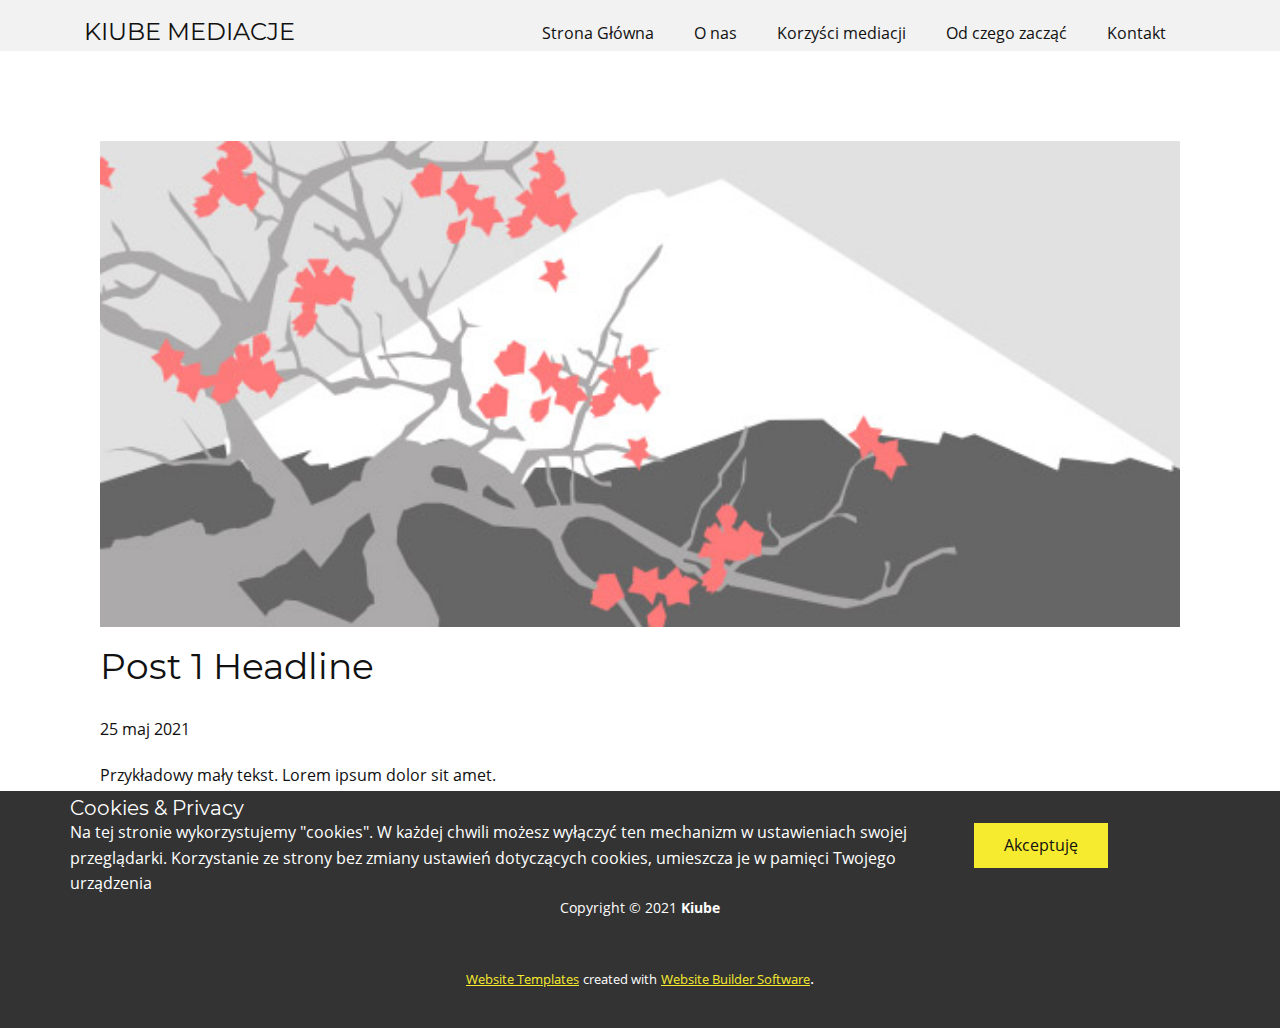
<file: blog/post.html>
<!doctype html>
<html style="font-size: 16px;"><head>
    <meta name="viewport" content="width=device-width, initial-scale=1.0">
    <meta charset="utf-8">
    <meta name="keywords" content="Post 1 Headline">
    <meta name="description" content="">
    <meta name="page_type" content="np-template-header-footer-from-plugin">
    <title>Post 1 Headline</title>
    <link rel="stylesheet" href="../nicepage.css" media="screen">
<link rel="stylesheet" href="../Post-Template.css" media="screen">
    <script class="u-script" type="text/javascript" src="../jquery.js" defer=""></script>
    <script class="u-script" type="text/javascript" src="../nicepage.js" defer=""></script>
    <meta name="generator" content="Nicepage 3.15.3, nicepage.com">
    <link id="u-theme-google-font" rel="stylesheet" href="../fonts.css">
    
    
    <script type="application/ld+json">{
		"@context": "http://schema.org",
		"@type": "Organization",
		"name": "Site1",
		"url": "index.html"
}</script>
    <meta property="og:title" content="Post Template">
    <meta property="og:type" content="website">
    <meta name="theme-color" content="#f7eb2f">
    <link rel="canonical" href="../index.html">
    <meta property="og:url" content="index.html">
  </head>
  <body class="u-body"><header class="u-clearfix u-grey-5 u-header u-sticky u-header" id="sec-98ad"><div class="u-clearfix u-sheet u-sheet-1">
        <h4 class="u-text u-text-1">KIUBE MEDIACJE</h4>
        <nav data-position="" class="u-menu u-menu-dropdown u-offcanvas u-menu-1">
          <div class="menu-collapse">
            <a class="u-button-style u-nav-link" href="#">
              <svg><use xmlns:xlink="http://www.w3.org/1999/xlink" xlink:href="#menu-hamburger"></use></svg>
              <svg version="1.1" xmlns="http://www.w3.org/2000/svg" xmlns:xlink="http://www.w3.org/1999/xlink"><defs><symbol id="menu-hamburger" viewBox="0 0 16 16" style="width: 16px; height: 16px;"><rect y="1" width="16" height="2"></rect><rect y="7" width="16" height="2"></rect><rect y="13" width="16" height="2"></rect>
</symbol>
</defs></svg>
            </a>
          </div>
          <div class="u-custom-menu u-nav-container">
            <ul class="u-nav u-unstyled"><li class="u-nav-item"><a class="u-button-style u-nav-link" href="../Strona-Główna.html">Strona Główna</a>
</li><li class="u-nav-item"><a class="u-button-style u-nav-link" href="../Strona-Główna.html#carousel_ba5b" data-page-id="921620651">O nas</a>
</li><li class="u-nav-item"><a class="u-button-style u-nav-link" href="../Strona-Główna.html#carousel_3284" data-page-id="921620651">Korzyści mediacji</a>
</li><li class="u-nav-item"><a class="u-button-style u-nav-link" href="../Strona-Główna.html#carousel_2ac5" data-page-id="921620651">Od czego zacząć</a>
</li><li class="u-nav-item"><a class="u-button-style u-nav-link" href="../Strona-Główna.html#carousel_ab2e" data-page-id="921620651">Kontakt</a>
</li></ul>
          </div>
          <div class="u-custom-menu u-nav-container-collapse">
            <div class="u-black u-container-style u-inner-container-layout u-opacity u-opacity-95 u-sidenav">
              <div class="u-sidenav-overflow">
                <div class="u-menu-close"></div>
                <ul class="u-align-center u-nav u-popupmenu-items u-unstyled u-nav-2"><li class="u-nav-item"><a class="u-button-style u-nav-link" href="../Strona-Główna.html">Strona Główna</a>
</li><li class="u-nav-item"><a class="u-button-style u-nav-link" href="../Strona-Główna.html#carousel_ba5b" data-page-id="921620651">O nas</a>
</li><li class="u-nav-item"><a class="u-button-style u-nav-link" href="../Strona-Główna.html#carousel_3284" data-page-id="921620651">Korzyści mediacji</a>
</li><li class="u-nav-item"><a class="u-button-style u-nav-link" href="../Strona-Główna.html#carousel_2ac5" data-page-id="921620651">Od czego zacząć</a>
</li><li class="u-nav-item"><a class="u-button-style u-nav-link" href="../Strona-Główna.html#carousel_ab2e" data-page-id="921620651">Kontakt</a>
</li></ul>
              </div>
            </div>
            <div class="u-black u-menu-overlay u-opacity u-opacity-70"></div>
          </div>
        </nav>
      </div></header>
    <section class="u-align-center u-clearfix u-section-1" id="sec-7115">
      <div class="u-clearfix u-sheet u-valign-middle-md u-valign-middle-sm u-valign-middle-xs u-sheet-1"><!--post_details--><!--post_details_options_json--><!--{"source":""}--><!--/post_details_options_json--><!--blog_post-->
        <div class="u-container-style u-expanded-width u-post-details u-post-details-1">
          <div class="u-container-layout u-valign-middle u-container-layout-1"><!--blog_post_image-->
            <img alt="" class="u-blog-control u-expanded-width u-image u-image-default u-image-1" src="[data-uri]"><!--/blog_post_image--><!--blog_post_header-->
            <h2 class="u-blog-control u-text u-text-1">Post 1 Headline</h2><!--/blog_post_header--><!--blog_post_metadata-->
            <div class="u-blog-control u-metadata u-metadata-1"><!--blog_post_metadata_date-->
              <span class="u-meta-date u-meta-icon">25 maj 2021</span><!--/blog_post_metadata_date--><!--blog_post_metadata_category-->
              <!--/blog_post_metadata_category--><!--blog_post_metadata_comments-->
              <!--/blog_post_metadata_comments-->
            </div><!--/blog_post_metadata--><!--blog_post_content-->
            <div class="u-align-justify u-blog-control u-post-content u-text u-text-2 fr-view">
  Przykładowy mały tekst. Lorem ipsum dolor sit amet.
  </div><!--/blog_post_content-->
          </div>
        </div><!--/blog_post--><!--/post_details-->
      </div>
    </section>
    
    
    <footer class="u-align-center u-clearfix u-footer u-grey-80 u-footer" id="sec-37f3"><div class="u-clearfix u-sheet u-valign-middle u-sheet-1">
        <p class="u-small-text u-text u-text-variant u-text-1">Copyright © 2021&nbsp;<b>Kiube</b>
        </p>
      </div></footer>
    <section class="u-backlink u-clearfix u-grey-80">
      <a class="u-link" href="https://nicepage.com/website-templates" target="_blank">
        <span>Website Templates</span>
      </a>
      <p class="u-text">
        <span>created with</span>
      </p>
      <a class="u-link" href="https://nicepage.com/" target="_blank">
        <span>Website Builder Software</span>
      </a>. 
    </section>
  <section class="u-align-center u-clearfix u-cookies-consent u-grey-80 u-cookies-consent" id="sec-60e9">
      <div class="u-clearfix u-sheet u-valign-middle u-sheet-1">
        <div class="u-clearfix u-expanded-width u-layout-wrap u-layout-wrap-1">
          <div class="u-gutter-0 u-layout">
            <div class="u-layout-row">
              <div class="u-container-style u-layout-cell u-left-cell u-size-43-md u-size-43-sm u-size-43-xs u-size-46-lg u-size-46-xl u-layout-cell-1">
                <div class="u-container-layout u-valign-top u-container-layout-1">
                  <h3 class="u-text u-text-1">Cookies &amp; Privacy</h3>
                  <p class="u-text u-text-2">Na tej stronie wykorzystujemy "cookies". W każdej chwili możesz wyłączyć ten mechanizm w ustawieniach swojej przeglądarki. Korzystanie ze strony bez zmiany ustawień dotyczących cookies, umieszcza je w pamięci Twojego urządzenia</p>
                </div>
              </div>
              <div class="u-align-left u-container-style u-layout-cell u-right-cell u-size-14-lg u-size-14-xl u-size-17-md u-size-17-sm u-size-17-xs u-layout-cell-2">
                <div class="u-container-layout u-valign-middle-lg u-valign-middle-md u-valign-middle-xl u-valign-top-sm u-valign-top-xs u-container-layout-2">
                  <a href="###" class="u-btn u-button-confirm u-button-style u-palette-1-base u-btn-1">Akceptuję</a>
                </div>
              </div>
            </div>
          </div>
        </div>
      </div>
    <style>.u-cookies-consent {
  background-image: none;
}

.u-cookies-consent .u-sheet-1 {
  min-height: 108px;
}

.u-cookies-consent .u-layout-wrap-1 {
  margin-top: 0;
  margin-bottom: 0;
}

.u-cookies-consent .u-layout-cell-1 {
  min-height: 108px;
}

.u-cookies-consent .u-container-layout-1 {
  padding: 5px 0 3px;
}

.u-cookies-consent .u-text-1 {
  font-size: 1.25rem;
  margin: 0 613px 0 0;
}

.u-cookies-consent .u-text-2 {
  margin: 0 -30px 0 0;
}

.u-cookies-consent .u-layout-cell-2 {
  min-height: 108px;
}

.u-cookies-consent .u-container-layout-2 {
  padding: 21px 30px;
}

.u-cookies-consent .u-btn-1 {
  margin: 0 auto 0 0;
}

@media (max-width: 1199px) {
  .u-cookies-consent .u-sheet-1 {
    min-height: 131px;
  }

  .u-cookies-consent .u-layout-cell-1 {
    min-height: 89px;
  }

  .u-cookies-consent .u-text-1 {
    margin-right: 460px;
  }

  .u-cookies-consent .u-text-2 {
    margin-right: 0;
  }

  .u-cookies-consent .u-layout-cell-2 {
    min-height: 89px;
  }
}

@media (max-width: 991px) {
  .u-cookies-consent .u-sheet-1 {
    min-height: 106px;
  }

  .u-cookies-consent .u-layout-cell-1 {
    min-height: 100px;
  }

  .u-cookies-consent .u-text-1 {
    margin-right: 255px;
  }

  .u-cookies-consent .u-layout-cell-2 {
    min-height: 100px;
  }
}

@media (max-width: 767px) {
  .u-cookies-consent .u-sheet-1 {
    min-height: 225px;
  }

  .u-cookies-consent .u-layout-cell-1 {
    min-height: 154px;
  }

  .u-cookies-consent .u-container-layout-1 {
    padding-bottom: 20px;
  }

  .u-cookies-consent .u-layout-cell-2 {
    min-height: 65px;
  }

  .u-cookies-consent .u-container-layout-2 {
    padding: 10px;
  }
}

@media (max-width: 575px) {
  .u-cookies-consent .u-sheet-1 {
    min-height: 121px;
  }

  .u-cookies-consent .u-layout-cell-1 {
    min-height: 100px;
  }

  .u-cookies-consent .u-text-1 {
    margin-right: 55px;
  }

  .u-cookies-consent .u-layout-cell-2 {
    min-height: 15px;
  }
}</style></section>
</body></html>
</file>
